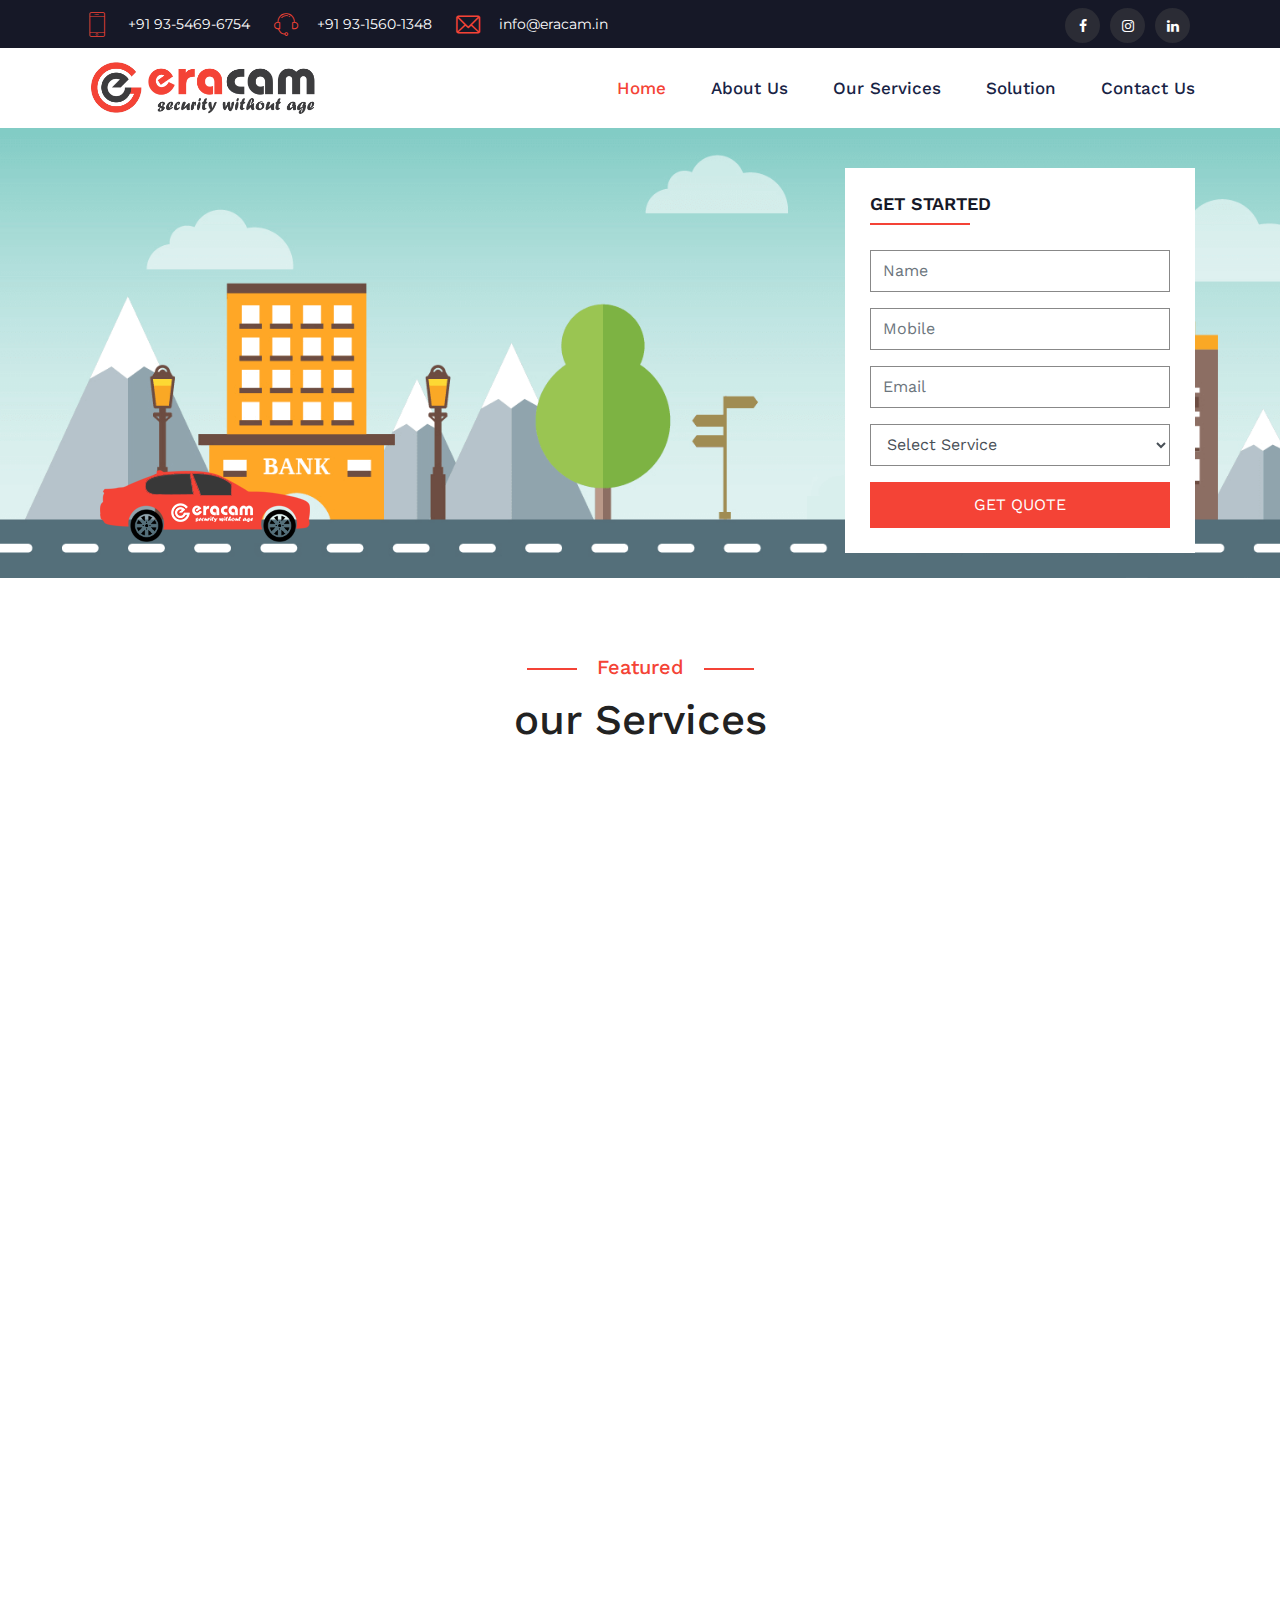
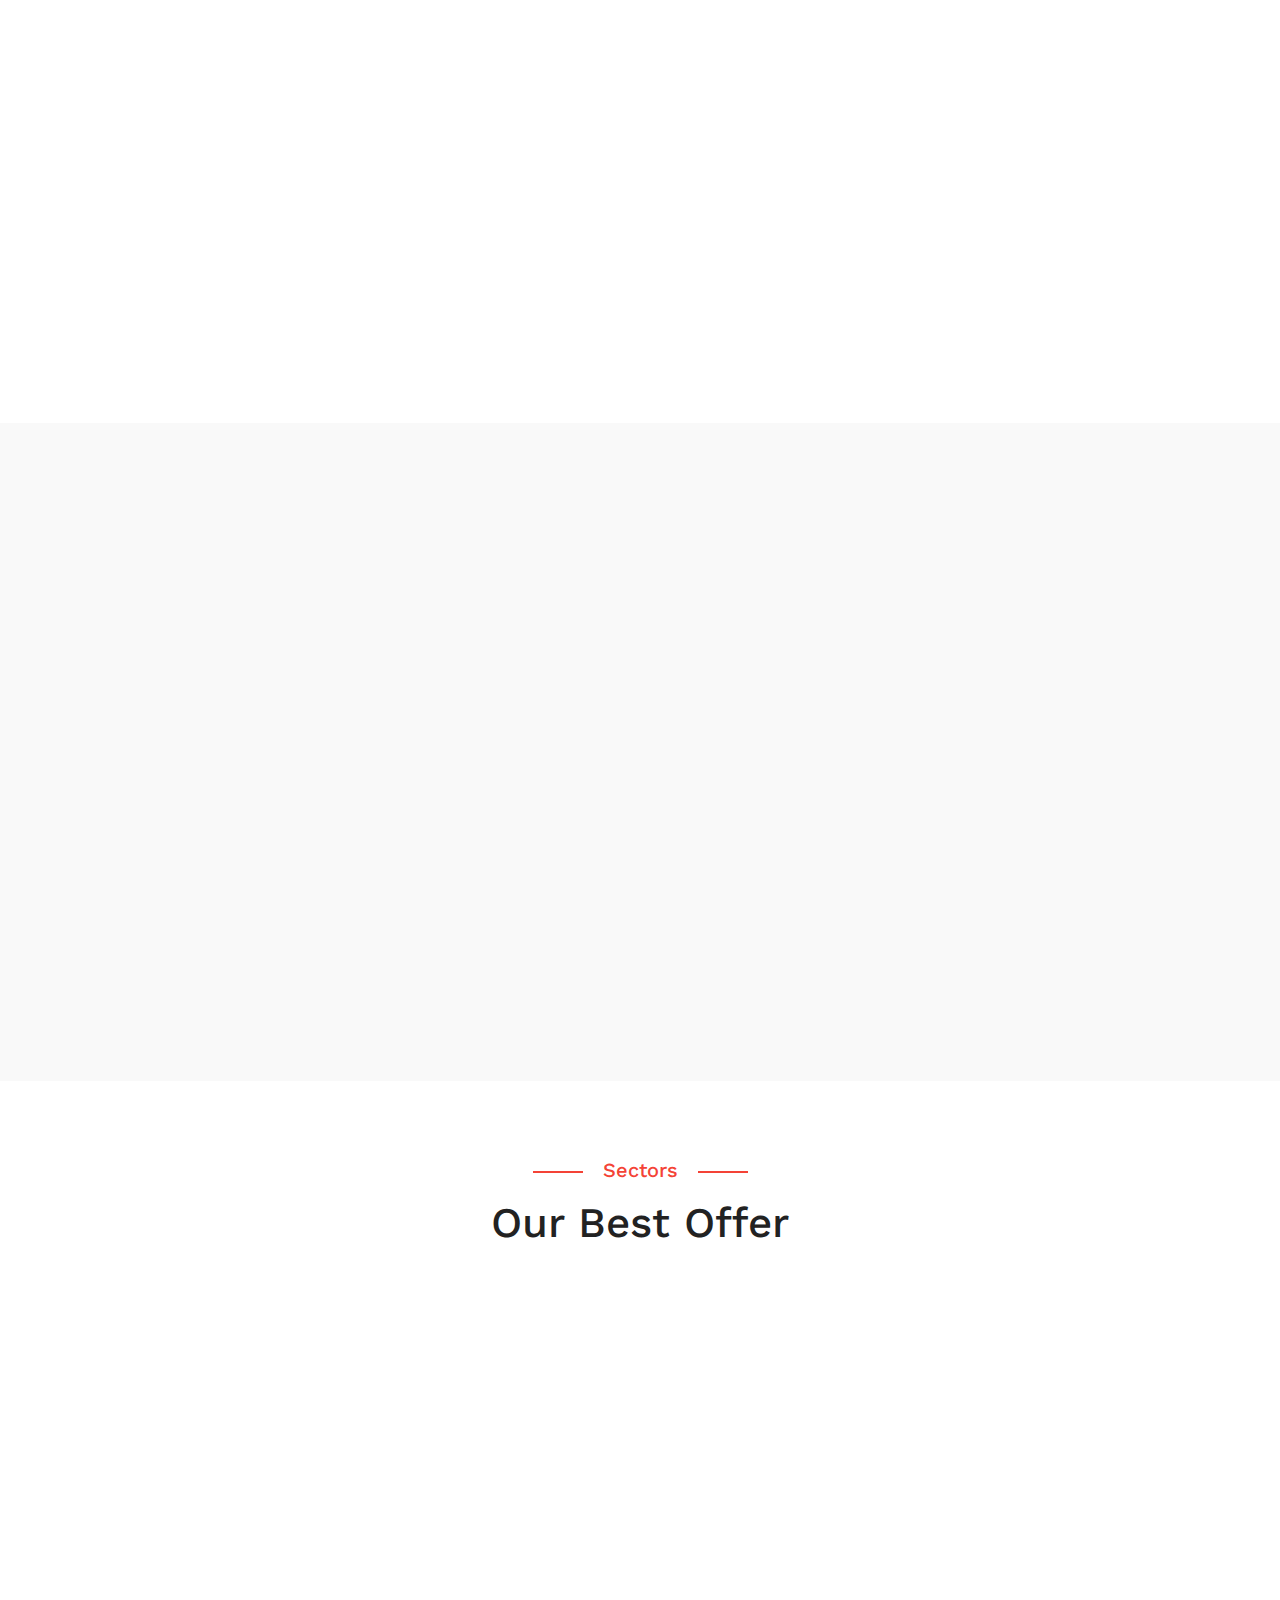
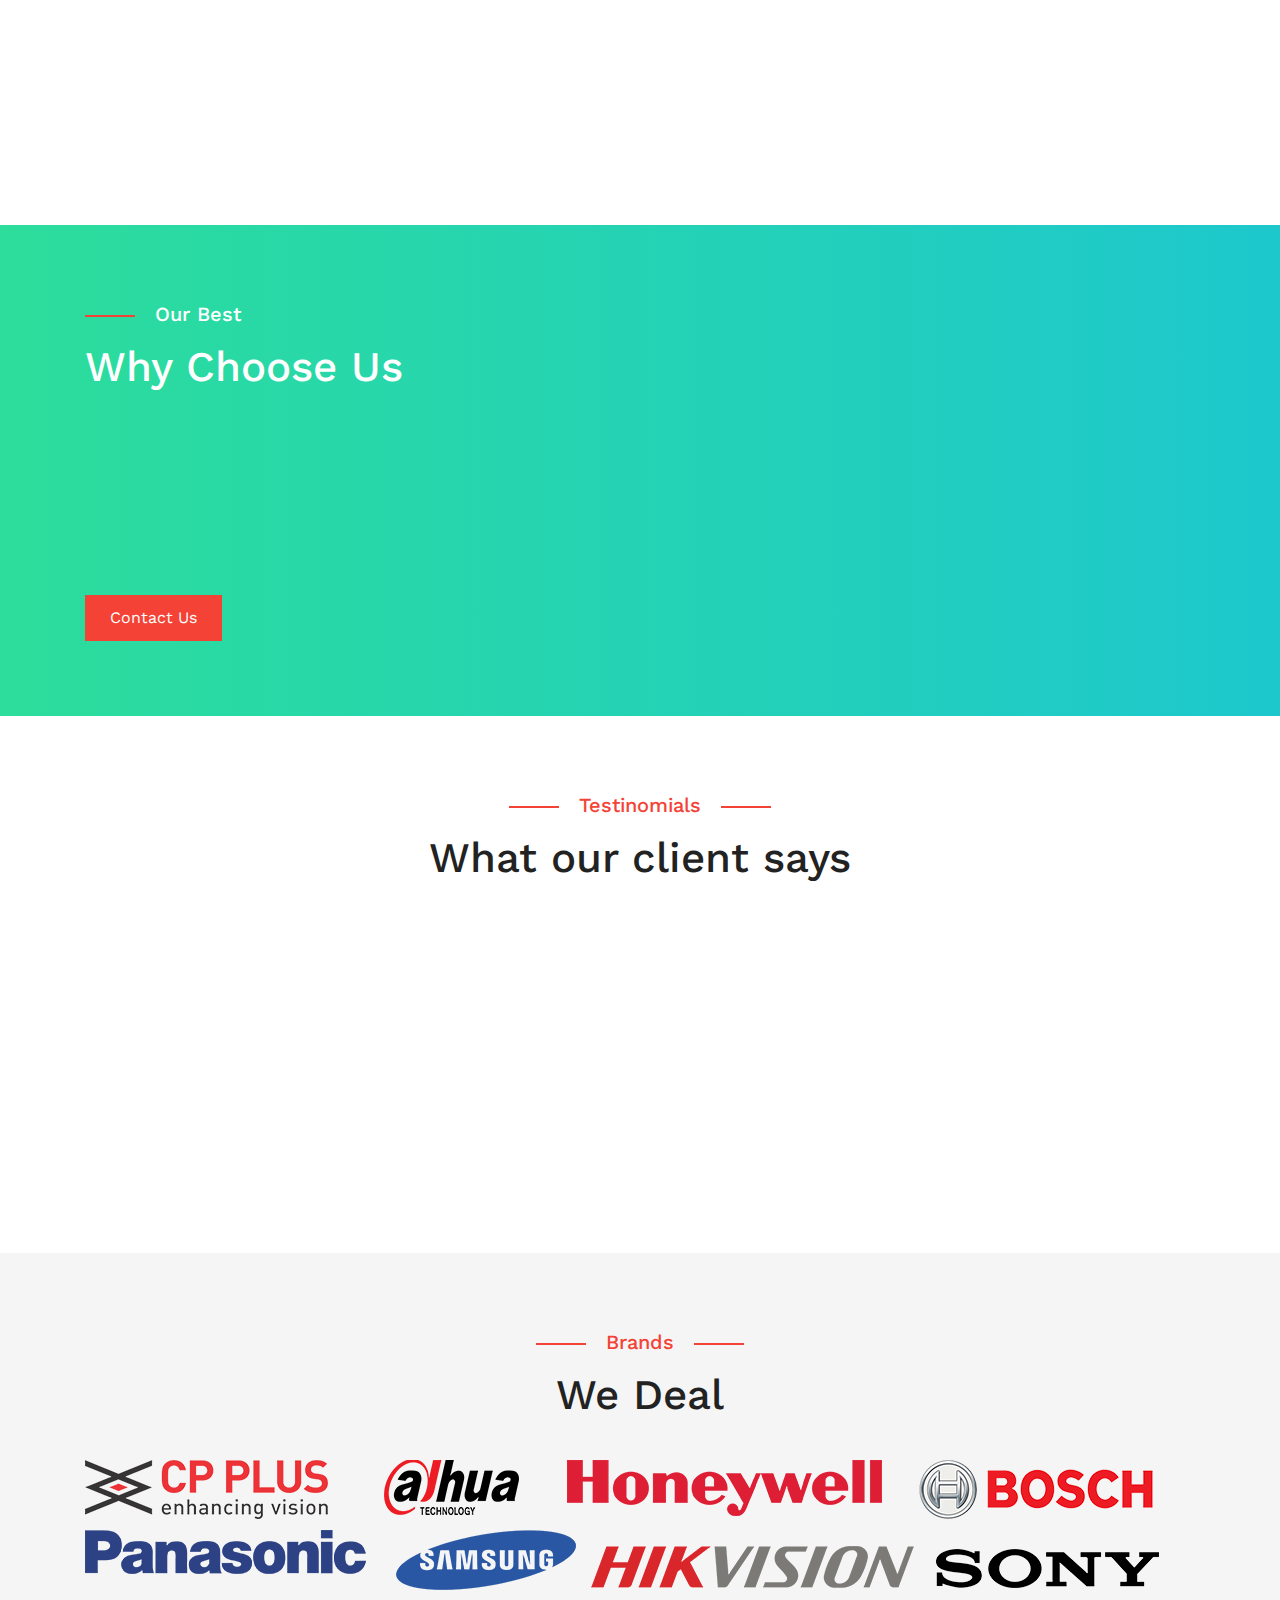
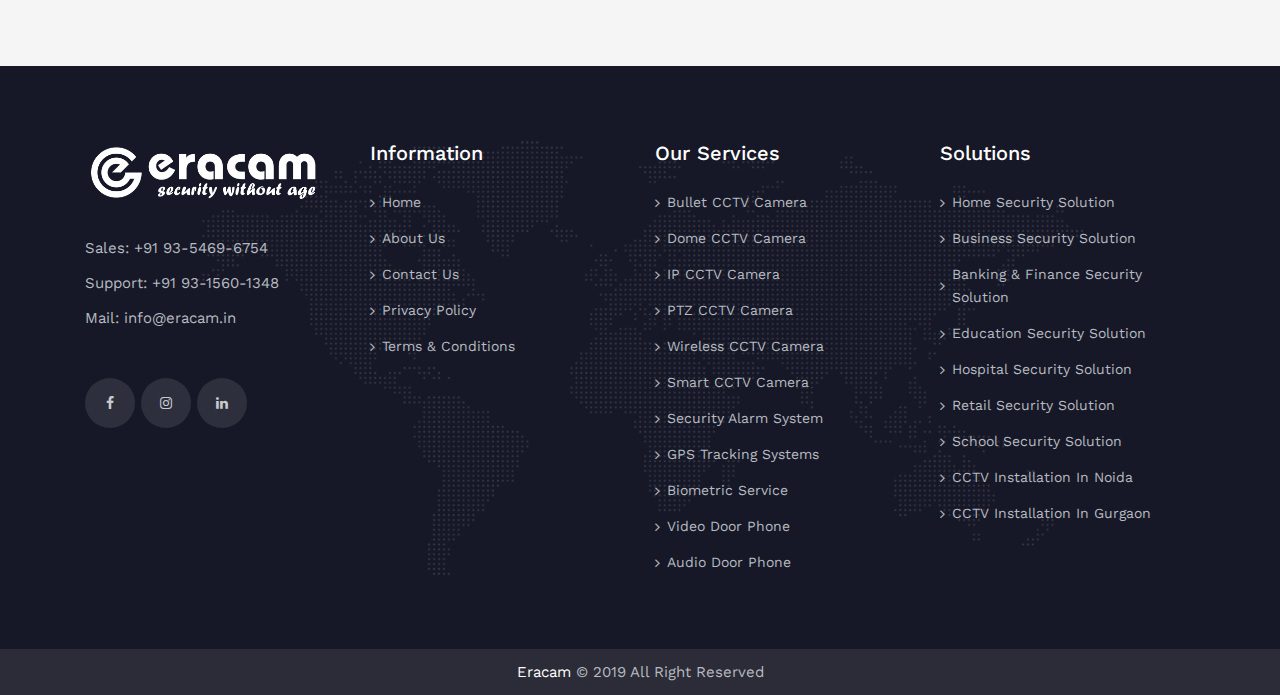
<file: index.html>
<!DOCTYPE html>
<html lang="en">
<head>
    <meta charset="UTF-8">
    <meta name="viewport" content="width=device-width, initial-scale=1.0">
    <meta http-equiv="X-UA-Compatible" content="ie=edge">
    <link href="images/fav-icon.png" rel="shortcut icon" />
    <title>ERACAM - CCTV Camera Dealers Instalallation Service AMC Biometric Provider in Delhi</title>

    <!-- css -->
    <link rel="stylesheet" href="https://cdnjs.cloudflare.com/ajax/libs/font-awesome/4.7.0/css/font-awesome.min.css">
    <link rel="stylesheet" href="css/my-style.css">
    <link rel="stylesheet" href="css/responsive.css">

    <!-- aos css -->
    <link href="https://unpkg.com/aos@2.3.1/dist/aos.css" rel="stylesheet">
    
    <!-- Global site tag (gtag.js) - Google Analytics -->
<script async src="https://www.googletagmanager.com/gtag/js?id=UA-131425800-3"></script>
<script>
  window.dataLayer = window.dataLayer || [];
  function gtag(){dataLayer.push(arguments);}
  gtag('js', new Date());

  gtag('config', 'UA-131425800-3');
</script>

</head>
<body>

    <!-- <div class="preloader"></div> -->
    <!-- /.preloader -->

  <!-- ================================= page wraper ============================== -->
<div class="page-wrapper">

    <!-- small screen call -->
    <div class="small-screen-btns">
        <a href="tel:+91 9354696754" class="call-btn"><i class="eracam-icon-smartphone"></i> Call Us</a>
        <a href="mailto:eracam@outlook.in" class="mail-btn"><i class="eracam-icon-email"></i> Mail Us</a>
    </div>

    <!-- header area starts -->
    <header class="header_area">
            <div class="header-top">
                <div class="container">
                    <div class="row ">
                        <div class="col-lg-8 col-sm-8  header-top-left">
                                <a href="tel:+91 9354696754">
                                        <i class="eracam-icon-smartphone"></i>
                                        <span class="text">
                                            <span class="text">+91 93-5469-6754</span>
                                        </span>
                                    </a>
                            <a href="tel:+91 9315601348">
                                <i class="eracam-icon-support"></i>
                                <span class="text">
                                    <span class="text">+91 93-1560-1348</span>
                                </span>
                            </a>
                            <a href="mailto:eracam@outlook.in">
                                <i class="eracam-icon-email"></i>
                                <span class="text">
                                    <span class="text">info@eracam.in</span>
                                </span>
                            </a>
                        </div>
                        <div class="col-lg-4 col-sm-4  header-top-right">
                                <a href="http://facebook.com/eracamindia/" class="social" target="_blank"><i class="fa fa-facebook-f"></i></a>
                                <a href="https://www.instagram.com/eracamindia/" class="social" target="_blank"><i class="fa fa-instagram"></i></a>
                                <a href="https://www.linkedin.com/company/eracamindia/" class="social" target="_blank"><i class="fa fa-linkedin"></i></a>
                        </div>
                      
                    </div>
                </div>
            </div>

            <div class="main_menu">
                <nav class="navbar navbar-expand-lg navbar-light">
                    <div class="container">
                        <!-- Brand and toggle get grouped for better mobile display -->
                        <a class="navbar-brand logo_h" href="index.html"><img src="images/logo.png" alt="" class="img-fluid"></a>
                        <div class="navbar-header">
                        <button class="navbar-toggler navbar-toggle"  type="button" data-toggle="collapse" data-target="#navbarSupportedContent"
                            aria-controls="navbarSupportedContent" aria-expanded="false" aria-label="Toggle navigation">
                            <span class="icon-bar"></span>
                            <span class="icon-bar"></span>
                            <span class="icon-bar"></span>
                        </button>
                        </div>
                        <!-- Collect the nav links, forms, and other content for toggling -->
                        <div class="collapse navbar-collapse offset" id="navbarSupportedContent">
                            <ul class="nav navbar-right navbar-nav  menu_nav ml-auto">
                                <li class="nav-item active"><a class="nav-link" href="index.html">Home</a></li>
                                <li class="nav-item"><a class="nav-link" href="about.html">About Us</a></li>
                                <li class="nav-item submenu dropdown">
                                        <a href="services.html" class="nav-link dropdown-toggle" data-toggle="dropdown" role="button" aria-haspopup="true"
                                            aria-expanded="false">Our Services</a>
                                        <ul class="dropdown-menu">
                                            <li class="nav-item"><a class="nav-link" href="cctv-camera.html">CCTV Camera</a></li>
                                            <li class="nav-item"><a class="nav-link" href="smart-camera.html">Smart Camera</a></li>
                                            <li class="nav-item"><a class="nav-link" href="access-control-system.html">Biometric & Access Control Systems</a></li>
                                            <li class="nav-item"><a class="nav-link" href="door-communication-system.html">Video & Audio Door Systems</a></li>
                                            <li class="nav-item"><a class="nav-link" href="security-alarm.html">Security Alarm System</a></li>
                                            <li class="nav-item"><a class="nav-link" href="gps-tracking.html">GPS Tracking Systems</a></li>
                                        </ul>
                                    </li>
                                <li class="nav-item"><a class="nav-link" href="solution.html">Solution</a></li>
                                <li class="nav-item"><a class="nav-link" href="contact.html">Contact Us</a></li>
                                
                            </ul>
                        </div>
                    </div>
                </nav>
            </div>
    </header>   

    <!-- banner starts -->
    <div class="banner">
        <div class="top-car">
            <img src="images/eracam-car.png" alt="eracam-service">
            <div class="top-car-tyre-1">
                <img src="images/eracam-car-tyre.png" alt="">
            </div>
            <div class="top-car-tyre-2">
                <img src="images/eracam-car-tyre.png" alt="">
            </div>
        </div>
        <div class="container d-none d-sm-block">
            <div class="row">
                <div class="col-sm-4 offset-sm-8">
                    <div class="form-main-box">
                        <div class="form-box">
                            <div class="form-box-header md-space">
                                    <h4>GET STARTED</h4>
                                    <div class="line"></div>
                            </div>
                            <form action="functions.php" method="POST">
                                <div class="form-group">
                                    <input type="text" class="form-control" placeholder="Name" name="name" required>
                                </div>
                                <div class="form-group">
                                    <input type="text" class="form-control" placeholder="Mobile" name="mobile" required>
                                </div>
                                <div class="form-group">
                                    <input type="email" class="form-control" placeholder="Email" name="email" required>
                                </div>
                                <div class="form-group">
                                   <select name="service" id="" class="form-control">
                                       <option value="select">Select Service</option><option value="CCTV Surveillance">CCTV Surveillance</option><option value="Smart Cameras">Smart Cameras</option><option value="Access Control Systems">Access Control Systems</option><option value="Door System">Door System</option><option value="Security Alarm System">Security Alarm System</option><option value="GPS Tracker">GPS Tracker</option>
                                   </select>
                                </div>
                                <button class="brn-form-submit-btn" type="submit">Get Quote</button>
                               
                            </form>
                        </div>
                    </div>
                </div>
            </div>
        </div>
    </div>

    <!-- small screen get quotation form -->
    <section class="section d-block d-sm-none" style="background: #f6f6f6;">
        <div class="container">
            <div class="row">
                <div class="col-12">
                    <div class="form-main-box">
                        <div class="form-box">
                            <div class="form-box-header md-space">
                                    <h4>GET STARTED</h4>
                                    <div class="line"></div>
                            </div>
                            <form action="functions.php" method="POST">
                                <div class="form-group">
                                    <input type="text" class="form-control" placeholder="Name" name="name" required>
                                </div>
                                <div class="form-group">
                                    <input type="text" class="form-control" placeholder="Mobile" name="mobile" required>
                                </div>
                                <div class="form-group">
                                    <input type="email" class="form-control" placeholder="Email" name="email" required>
                                </div>
                                <div class="form-group">
                                   <select name="service" id="" class="form-control">
                                       <option value="select">Select Service</option><option value="CCTV Surveillance">CCTV Surveillance</option><option value="Smart Cameras">Smart Cameras</option><option value="Access Control Systems">Access Control Systems</option><option value="Door System">Door System</option><option value="Security Alarm System">Security Alarm System</option><option value="GPS Tracker">GPS Tracker</option>
                                   </select>
                                </div>
                                <button class="brn-form-submit-btn" type="submit">Get Quote</button>
                               
                            </form>
                        </div>
                    </div>
                </div>
            </div>
        </div>
    </section>

    <!-- services starts -->
    <section class="section">
        <div class="container">
            <div class="row space">
                <div class="col-sm-12 text-center">
                        <p class="sub-heading"><span class="tag-line both">Featured</span></p>
                    <h2 class="heading">our Services</h2>
                </div>
            </div>
            <div class="row space">
                <div class="col-sm-12 col-lg-6" data-aos="fade-right">
                    <div class="service-box">
                        <div class="service-icon">
                                <img src="images/cctv-servilance.png" alt="">
                        </div>
                        <div class="service-detail">
                                <h4><a href="cctv-camera.html">CCTV Surveillance</a></h4>
                                <p>We offer the wide range of weather-proof CCTV surveillance cameras exclusively designed for both indoor as well as outdoor security & surveillance.</p>
                        </div>
                    </div>
                </div>
                <div class="col-sm-6 col-lg-6" data-aos="fade-left">
                        <div class="service-box">
                            <div class="service-icon">
                                    <img src="images/smart-camera.png" alt="">
                            </div>
                            <div class="service-detail">
                                    <h4><a href="smart-camera.html">Smart Cameras</a></h4>
                                      <p>With Our Smart CCTV camera security system, you can maintain a sense of peace and security, thereby, harvest the maximum productivity.</p>

                            </div>
                        </div>
                    </div>
                <div class="col-sm-6 col-lg-6" data-aos="fade-right"> 
                        <div class="service-box">
                            <div class="service-icon">
                                    <img src="images/biometric.png" alt="">
                            </div>
                            <div class="service-detail">
                                    <h4><a href="access-control-system.html">Biometric & Access Control Systems</a></h4>
                                    <p>Biometric and Access Control helps us to get access to attendance and to restrict access to unauthorized people or entries.</p>
                            </div>
                        </div>
                    </div>
                    <div class="col-sm-6 col-lg-6" data-aos="fade-left">
                            <div class="service-box">
                                <div class="service-icon">
                                        <img src="images/video-door.png" alt="">
                                </div>
                                <div class="service-detail">
                                        <h4><a href="door-communication-system.html">Video & Audio Door Systems</a></h4>
                                        <p>video door phone allows you to see who is knocking at your door before you open it. Video door phone also allows you to interact with the visitor without opening the door.</p>
                                </div>
                            </div>
                        </div>
                        <div class="col-sm-6 col-lg-6" data-aos="fade-right">
                                <div class="service-box">
                                    <div class="service-icon">
                                            <img src="images/alarm-system.png" alt="">
                                    </div>
                                    <div class="service-detail">
                                            <h4><a href="security-alarm.html">Security Alarm System</a></h4>
                                            <p>Alarm and Alert equipment are very useful in alerting you in case of danger. These devices have become common feature of commercial place, office and home etc.</p>
                                    </div>
                                </div>
                            </div>
                            <div class="col-sm-6 col-lg-6" data-aos="fade-left">
                                    <div class="service-box">
                                        <div class="service-icon">
                                                <img src="images/gps-tracker.png" alt="">
                                        </div>
                                        <div class="service-detail">
                                                <h4><a href="gps-tracking.html">GPS Tracking Systems</a></h4>
                                                <p>GPS tracking system to locate or track your car, bike, pets etc. We provide best GPS System its accuracy is very accurate & best live view at a time.</p>
                                        </div>
                                    </div>
                                </div>
                              
            </div>
            <div class="row">
                    <div class="col-md-4 more-service-box" data-aos="fade-up">
                        <div class="card bg-theme-gradiant text-white">
                            <div class="card-body text-center">
                                <h4 class="font-bold text-white">Buy</h4>
                                <hr>
                                <div class="row">
                                    <div class="col-md-12 col-12 ">
                                      <p>We sell CCTV Camera, Biometrics, and access control systems in north india. We direct provide comapny products to dealers and venders.</p>
                                    </div>
                                </div>
                            </div>
                        </div>
                    </div>
                    <div class="col-md-4 more-service-box" data-aos="fade-up" data-aos-delay="200">
                        <div class="card bg-info-gradiant text-white">
                            <div class="card-body text-center">
                                <h4 class="font-bold text-white">Installation</h4>
                                <hr>
                                <div class="row">
                                    <div class="col-md-12 col-12">
                                      <p>We install CCTV Camera, Biometrics, and access control systems in india. Our trained expert perform installation very well and efficient.</p>
                                    </div>
                                </div>
                            </div>
                        </div>
                    </div>
                    <div class="col-md-4 more-service-box" data-aos="fade-up" data-aos-delay="400">
                        <div class="card bg-purple-gradiant text-white aos-init aos-animate" >
                            <div class="card-body text-center">
                                <h4 class="font-bold text-white">Repair(AMC) </h4>
                                <hr>
                                <div class="row">
                                    <div class="col-md-12 col-12">
                                     <p>We also provide camera maintenance, and repairing service. we provide AMC for all services in very productive and comfartable manners.</p>
                                    </div>
                                </div>
                            </div>
                        </div>
                    </div>
                </div>
        </div>
    </section>

    <!-- about us starts -->
    <section class="section" style="background: #f9f9f9;">
        <div class="container">
            <div class="row">
                <div class="col-sm-12 col-md-6 " data-aos="fade-right">
                        <div class="about-img-box">
                            <img src="images/abt-eracam.jpg" alt="eracam" class="img-fluid">
                        </div>
                </div>
                <div class="col-sm-12 col-md-6" data-aos="fade-left">
                       <div class="home-abt-box">
                            <div class="row space">
                                    <div class="col-sm-12 text-left">
                                            <p class="sub-heading"><span class="tag-line">Our Story</span></p>
                                        <h2 class="heading">About Us</h2>
                                    </div>
                            </div>
                            <div class="row sm-space">
                                <div class="col-sm-12">
                                    <p>We are a Delhi based Company engaged in supply and installation of premium-quality CCTV Camera, Video Security & Surveillance Systems, Biometric and Access Control System for Home & Business Security complete with Installation & AMC Service at affordable price in Delhi, NCR, India.</p>
                                </div>
                            </div>
                            <div class="row md-space">
                                    <div class="col-sm-6 mission-box">
                                        <h4>Our Mission</h4>
                                        <p>To provide world class and error free cctv service to the complete satisfaction of our clients need.</p>
                                    </div>
                                    <div class="col-sm-6 mission-box">
                                        <h4>Our Vision</h4>
                                        <p>To be Leader in Security which includes home and business security, under cover installing and maintenance .</p>
                                    </div>
                            </div>
                            <div class="row">
                                <div class="col-sm-12">
                                        <a href="about.html" class="call-btn">More About Us</a>
                                </div>
                            </div>
                       </div>
                </div>
            </div>
        </div>
    </section>

    <!-- sector we serve -->
    <section class="section">
        <div class="container">
                <div class="row space">
                        <div class="col-sm-12 text-center">
                                <p class="sub-heading"><span class="tag-line both">Sectors</span></p>
                            <h2 class="heading">Our Best Offer</h2>
                        </div>
                    </div>
                <div class="row">
                    <div class="col-md-4 sector-box" data-aos="zoom-in">
                        <div class="sector-main">
                            <div class="icon-box">
                                    <img src="images/home.png" alt="home security">                               
                            </div>
                            <div class="caption-box">
                                <h3>Home Security</h3>
                                <p>
                                        Get our CCTV system installed at your home and prevent any undesired burglars attempting to enter your property without your consent.
                                </p>
                            </div>
                        </div>
                    </div>
                    <div class="col-md-4 sector-box" data-aos="zoom-in">
                        <div class="sector-main">
                            <div class="icon-box">
                                    <img src="images/business.png" alt="business security">       
                            </div>
                            <div class="caption-box">
                                <h3>Business Security</h3>
                                <p>
                                        With our fully featured CCTV installation services, we strive to eliminate the workforce violence in order to create a safe working environment.
                                </p>
                            </div>
                        </div>
                    </div>
                    <div class="col-md-4 sector-box" data-aos="zoom-in">
                        <div class="sector-main">
                            <div class="icon-box">
                               <img src="images/education-campus.png" alt="banking security">
                            </div>
                            <div class="caption-box">
                                <h3>Banking & Finance Security</h3>
                                <p>
                                        It is a high time to enable a reliable surveillance system in banking and financial institutions in order to prevent them against vulnerabilities.
                                </p>
                            </div>
                        </div>
                    </div>
                    <div class="col-md-4 sector-box" data-aos="zoom-in">
                        <div class="sector-main">
                            <div class="icon-box">
                                    <img src="images/education-campus.png" alt="">                              
                            </div>
                            <div class="caption-box">
                                <h3>Education Campus Security</h3>
                                <p>
                                        The demand of campus security is increasing enormously in order to establish a safe and sound learning environment.
                                </p>
                            </div>
                        </div>
                    </div>
                    <div class="col-md-4 sector-box" data-aos="zoom-in">
                        <div class="sector-main">
                            <div class="icon-box">
                                    <img src="images/hospital.png" alt="">                               
                            </div>
                            <div class="caption-box">
                                <h3>Medical Security</h3>
                                <p>
                                        Security and safety at healthcare facilities are important for both quality healthcare and public safety.
                                </p>
                            </div>
                        </div>
                    </div>
                    <div class="col-md-4 sector-box" data-aos="zoom-in">
                        <div class="sector-main">
                            <div class="icon-box">
                               <img src="images/retail.png" alt="">                                
                            </div>
                            <div class="caption-box">
                                <h3>Retail Security</h3>
                                <p>
                                        Retail shrinkage continues to be most vital threat to this retail industry. The only efficient way to keep this in check is through surveillance.
                                </p>
                            </div>
                        </div>
                    </div>
                </div>
        </div>
    </section>

    <!-- why choose us -->
    <section class="section choose-us-sec">
        <div class="container">
            <div class="row">
                <div class="col-sm-7">
                      <div class="choose-us-box-left">
                            <div class="row space">
                                    <div class="col-sm-12 text-left">
                                            <p class="sub-heading"><span class="tag-line" style="color: #fff">Our Best</span></p>
                                        <h2 class="heading" style="color: #fff">Why Choose Us</h2>
                                    </div>
                            </div>
                            <div class="row md-space">
                                    <div class="col-md-6">
                                        <ul class="list-block">
                                            <li data-aos="fade-up" data-aos-delay="200"><i class="eracam-icon-star"></i> <span>Honest &amp; Original Product</span></li>
                                            <li data-aos="fade-up" data-aos-delay="400"><i class="eracam-icon-star"></i> <span>Competitive Prices</span></li>
                                            <li data-aos="fade-up" data-aos-delay="600"><i class="eracam-icon-star"></i> <span>24/7 Hours Support</span></li>
                                        </ul>
                                    </div>
                                    <div class="col-md-6">
                                        <ul class="list-block">
                                            <li data-aos="fade-up" data-aos-delay="200"><i class="eracam-icon-star"></i> <span>Excellent Customer Service</span></li>
                                            <li data-aos="fade-up" data-aos-delay="400"><i class="eracam-icon-star"></i> <span>Experience Team</span></li>
                                            <li data-aos="fade-up" data-aos-delay="600"><i class="eracam-icon-star"></i> <span>Service Quality</span></li>
                                        </ul>
                                    </div>
                            </div>
                            <div class="row">
                                <div class="col-sm-12">
                                    <a href="contact.html" class="button">Contact Us</a>
                                </div>
                            </div>
                      </div>
                </div>
                <div class="col-sm-5" data-aos="fade-left"  data-aos-offset="500" data-aos-duration="500">
                    <div class="choose-us-right">
                        <img src="images/why-eracam.png" alt="">
                    </div>
                </div>
            </div>
        </div>
    </section>

    <!-- testinomial -->
    <section class="section">
        <div class="container">
                <div class="row space">
                        <div class="col-sm-12 text-center">
                                <p class="sub-heading"><span class="tag-line both">Testinomials</span></p>
                            <h2 class="heading">What our client says</h2>
                        </div>
                </div>
                <div class="row">
                    <div class="col-md-6" data-aos="fade-up">
                        <div class="testinomial-box">
                            <p>“Eracam has done fabulous work for my company, we recomend them for camera and biometrics systems. Thanks Eracam”</p>
                            <div class="quote-box">
                                <img src="images/quote.png" alt="">
                            </div>
                        </div>
                        <div class="testinomial-box-author">
                            <h4>Aashish Pandey</h4>
                            <p>Geo Digital Media</p>
                        </div>
                    </div>
                    <div class="col-md-6" data-aos="fade-down">
                            <div class="testinomial-box">
                                <p>“I was searching camera solution for my coffee shop and get solution by "ERACAM". I am fully satisfied by their service. Thanks Eracam.”</p>
                                <div class="quote-box">
                                    <img src="images/quote.png" alt="">
                                </div>
                            </div>
                            <div class="testinomial-box-author">
                                <h4>Nishant Jha</h4>
                                <p>Tea Cube</p>
                            </div>
                        </div>
                </div>
        </div>
    </section>

    <!-- our brands -->
    <section class="brands-logo">
       <div class="container">
            <div class="row space">
                    <div class="col-sm-12 text-center">
                            <p class="sub-heading"><span class="tag-line both">Brands</span></p>
                        <h2 class="heading">We Deal</h2>
                    </div>
                </div>
                <div class="row">
                    <div class="col-sm-12">
                           <img src="images/brands-deal.png" class="img-responsive" alt="ercam brand deal">
                    </div>
                </div>
       </div>
    </section>

    <!-- website footer -->
    <footer class="section site-footer">
        <div class="container">
            <div class="row">
                <div class="col-sm-6 col-md-3">
                    <div class="footer-widget about-widget">
                        <a href="index.html" class="footer-logo">
                            <img src="images/footer-logo.png" alt="eracam footer logo" class="img-fluid">
                        </a>
                        <p><a href="tel: +91 9354696754">Sales: +91 93-5469-6754</a> </p>
                        <p><a href="tel: +91 9315601348">Support: +91 93-1560-1348 </a></p>
                        <p><a href="mailto: info@eracam.in">Mail: info@eracam.in</a></p>
                        <div class="social-block">
                            <a href="http://facebook.com/eracamindia/" target="_blank"><i class="fa fa-facebook-f"></i></a>
                            <a href="https://www.instagram.com/eracamindia/" target="_blank"><i class="fa fa-instagram"></i></a>
                            <a href="https://www.linkedin.com/company/eracamindia/" target="_blank"><i class="fa fa-linkedin"></i></a>
                        </div>
                    </div>
                </div>
                <div class="col-sm-6  col-md-3">
                    <div class="footer-widget links-widget">
                        <div class="footer-widget-title">
                            <h3>Information</h3>
                        </div>
                        <ul class="links-lists">
                            <li><a href="index.html">Home</a></li>
                            <li><a href="about.html">About Us </a></li>
                            <li><a href="contact.html">Contact Us</a></li>
                            <li><a href="privacy-policy.html">Privacy Policy</a></li>
                            <li><a href="terms-condition.html">Terms &amp; Conditions</a></li>
                        </ul>
                    </div>
                </div>
                <div class="col-sm-6  col-md-3">
                    <div class="footer-widget links-widget">
                        <div class="footer-widget-title">
                            <h3>Our Services</h3>
                        </div>
                        <ul class="links-lists">
                            <li><a href="cctv-camera.html">Bullet CCTV Camera</a></li>
                            <li><a href="cctv-camera.html">Dome CCTV Camera</a></li>
                            <li><a href="cctv-camera.html">IP CCTV Camera</a></li>
                            <li><a href="cctv-camera.html">PTZ CCTV Camera</a></li>
                            <li><a href="cctv-camera.html">Wireless CCTV Camera</a></li>
                            <li><a href="smart-camera.html">Smart CCTV Camera</a></li>
                            <li><a href="security-alarm.html">Security Alarm System</a></li>
                            <li><a href="gps-tracking.html">GPS Tracking Systems</a></li>
                            <li><a href="access-control-system.html">Biometric Service</a></li>
                            <li><a href="door-communication-system.html">Video Door Phone</a></li>
                            <li><a href="door-communication-system.html">Audio Door Phone</a></li>
                        
                        </ul>
                    </div>
                </div>
                <div class="col-sm-6  col-md-3">
                        <div class="footer-widget links-widget">
                            <div class="footer-widget-title">
                                <h3>Solutions</h3>
                            </div>
                            <ul class="links-lists">
                                <li><a href="solution.html">Home Security Solution</a></li>
                                <li><a href="solution.html">Business Security Solution </a></li>
                                <li><a href="solution.html">Banking &amp; Finance Security Solution</a></li>
                                <li><a href="solution.html">Education Security Solution</a></li>
                                <li><a href="solution.html">Hospital Security Solution</a></li>
                                <li><a href="solution.html">Retail Security Solution</a></li>
                                <li><a href="solution.html">School Security Solution</a></li>
                                <li><a href="solution.html">CCTV Installation In Noida</a></li>
                                <li><a href="solution.html">CCTV Installation In Gurgaon</a></li>
                            
                            </ul>
                        </div>
                    </div>
                
            </div>

        </div>
    </footer>
    <div class="copyright-sec text-center">
            <div class="container">
                <p><a href="index.html">Eracam</a> © 2019 All Right Reserved</p>
            </div>
    </div>

</div>
  

<!-- scroll to top button -->
<a href="javascript:" id="return-to-top"><i class="fa fa-angle-up"></i></a>

<!-- page model -->
<!-- <p>data-toggle="modal" data-target="#myModal"</p> -->
<div class="modal fade" id="myModal" role="dialog">
<div class="modal-dialog">
<form action="functions.php" method="post">
<!-- Modal content-->
<div class="modal-content">
<div class="modal-body">
<h4 class="modal-title">Send Enquiry</h4>
<button type="button" class="close" data-dismiss="modal">&times;</button>
<div class="row">
<div class="col-md-6"><input type="text" name="name" class="form-control" placeholder="Name*" required></div>
<div class="col-md-6"><input type="text" name="phone" maxlength="10" class="form-control" placeholder="Mobile*" required></div>
<div class="col-md-6"><input type="email" name="email" class="form-control" placeholder="Email ID"></div>
<div class="col-md-6"><select name="service" id="" class="form-control"> <option value="select">Select Service*</option><option value="CCTV Surveillance">CCTV Surveillance</option><option value="Smart Cameras">Smart Cameras</option><option value="Access Control Systems">Access Control Systems</option><option value="Door System">Door System</option><option value="Security Alarm System">Security Alarm System</option><option value="GPS Tracker">GPS Tracker</option></select></div>
<div class="col-md-12"><textarea class="form-control" placeholder="Detail" rows="3" required style="height:auto !important;"></textarea></div>

<div class="col-md-12"><button type="submit" class="submit-button">Submit</button></div>

</div>
</div>

</div>

</form>
</div>
</div><!-- model cosed         -->

<!-- ================== JAVASCRIPT  ======================= -->
<script src="https://ajax.googleapis.com/ajax/libs/jquery/3.3.1/jquery.min.js"></script>
<script src="https://cdnjs.cloudflare.com/ajax/libs/popper.js/1.14.7/umd/popper.min.js" integrity="sha384-UO2eT0CpHqdSJQ6hJty5KVphtPhzWj9WO1clHTMGa3JDZwrnQq4sF86dIHNDz0W1" crossorigin="anonymous"></script>
<script src="js/bootstrap.min.js"></script>
<script src="https://unpkg.com/aos@2.3.1/dist/aos.js"></script>

<!-- custom -->
<script src="js/custom.js"></script>

</body>
</html>
</file>
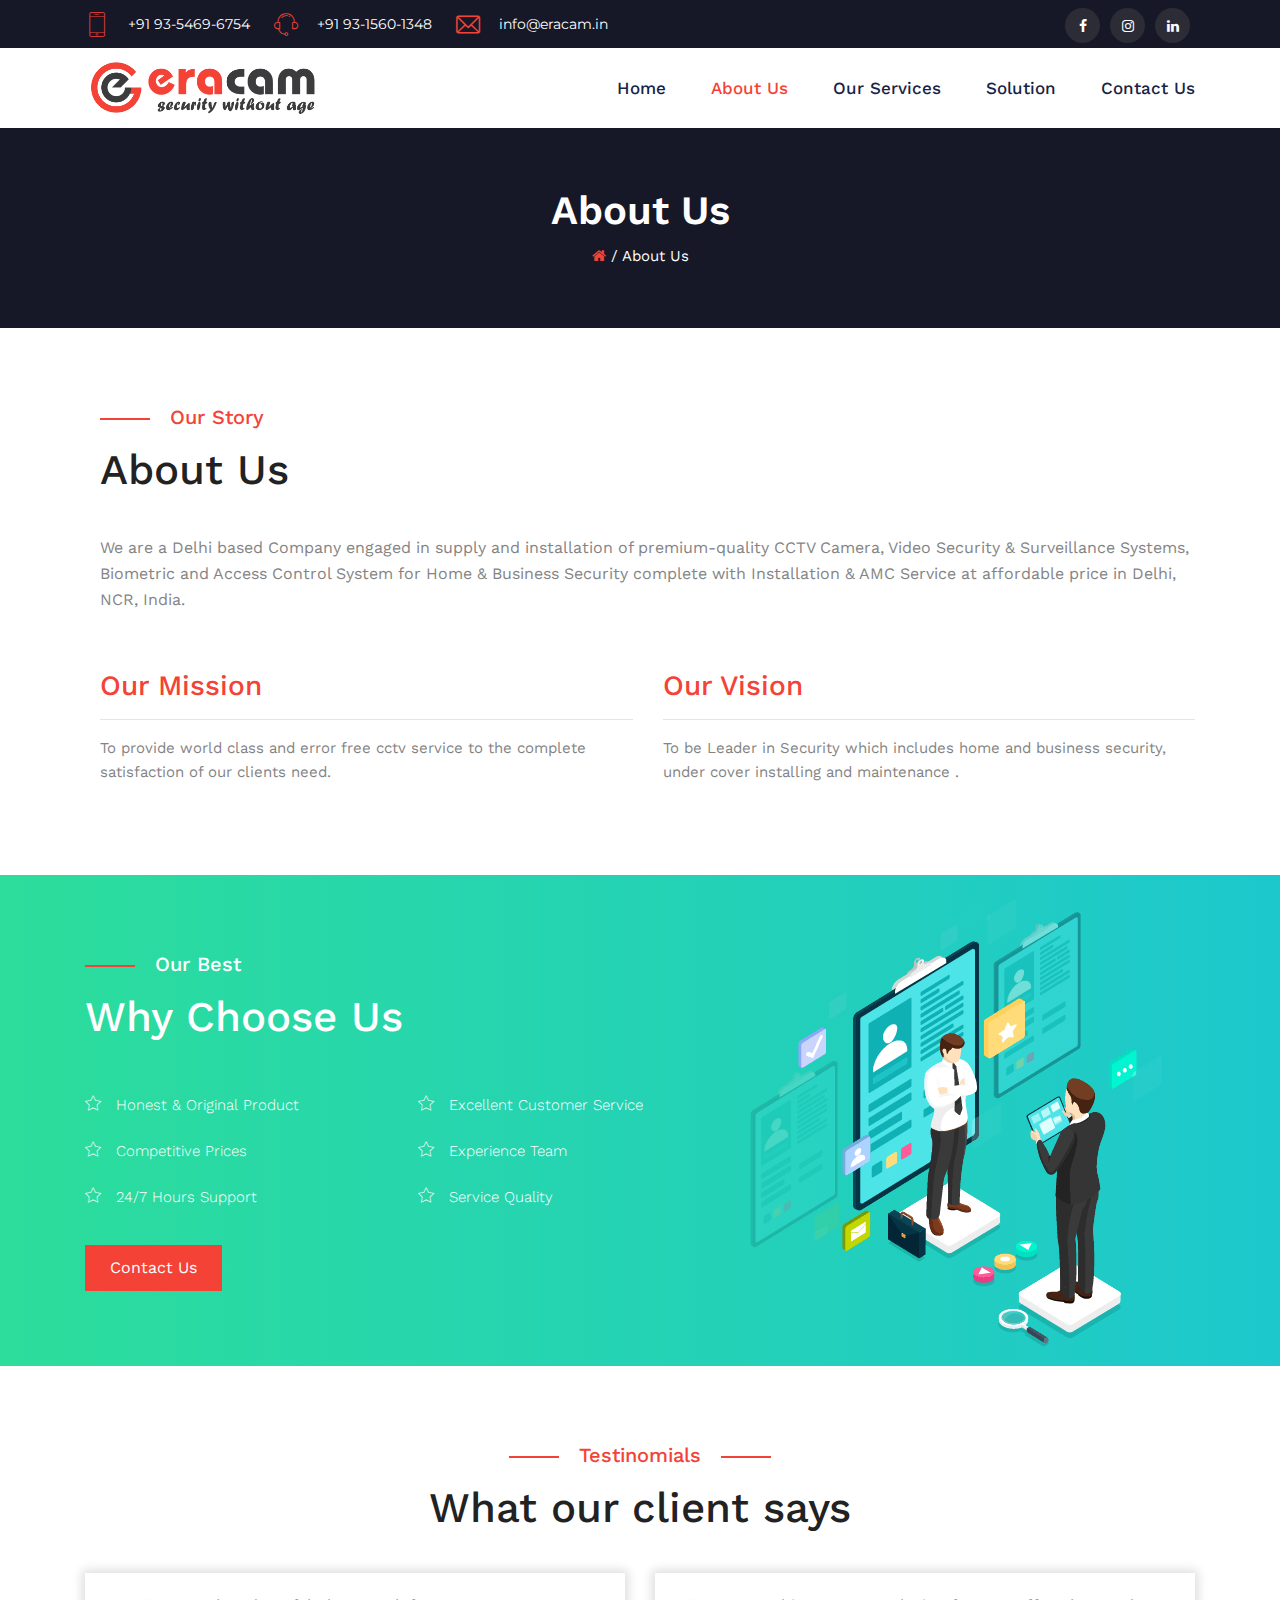
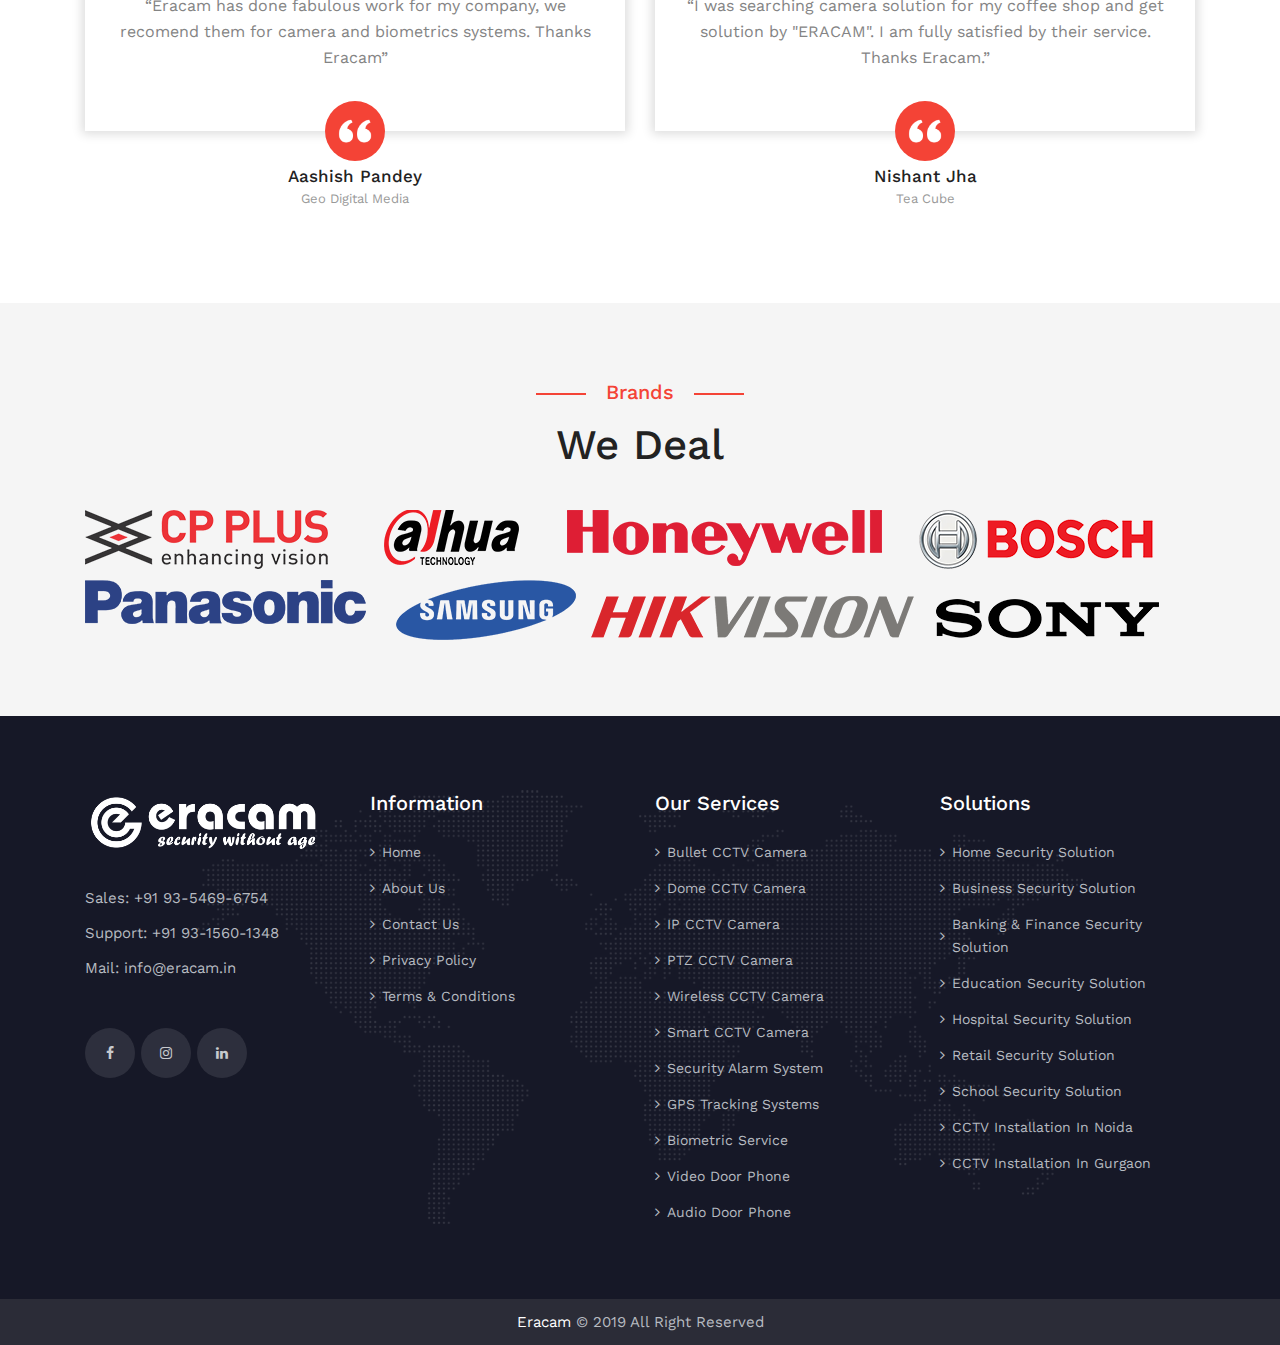
<file: about.html>
<!DOCTYPE html>
<html lang="en">
<head>
<meta charset="UTF-8">
<meta name="viewport" content="width=device-width, initial-scale=1.0">
<meta http-equiv="X-UA-Compatible" content="ie=edge">
<link href="images/fav-icon.png" rel="shortcut icon" />
<title>ERACAM - CCTV Camera Dealers Instalallation Service AMC Biometric Provider in Delhi</title>

<!-- css -->
<link rel="stylesheet" href="https://cdnjs.cloudflare.com/ajax/libs/font-awesome/4.7.0/css/font-awesome.min.css">
<link rel="stylesheet" href="css/my-style.css">
<link rel="stylesheet" href="css/responsive.css">
</head>
<body>
    <!-- ================================= page wraper ============================== -->
<div class="page-wrapper">

     <!-- small screen call -->
     <div class="small-screen-btns">
            <a href="tel:+91 9354696754" class="call-btn"><i class="eracam-icon-smartphone"></i> Call Us</a>
            <a href="mailto:eracam@outlook.in" class="mail-btn"><i class="eracam-icon-email"></i> Mail Us</a>
        </div>

   <!-- header area starts -->
   <header class="header_area">
        <div class="header-top">
            <div class="container">
                <div class="row ">
                    <div class="col-lg-8 col-sm-8  header-top-left">
                            <a href="tel:+91 9354696754">
                                    <i class="eracam-icon-smartphone"></i>
                                    <span class="text">
                                        <span class="text">+91 93-5469-6754</span>
                                    </span>
                                </a>
                        <a href="tel:+91 9315601348">
                            <i class="eracam-icon-support"></i>
                            <span class="text">
                                <span class="text">+91 93-1560-1348</span>
                            </span>
                        </a>
                        <a href="mailto:eracam@outlook.in">
                            <i class="eracam-icon-email"></i>
                            <span class="text">
                                <span class="text">info@eracam.in</span>
                            </span>
                        </a>
                    </div>
                    <div class="col-lg-4 col-sm-4  header-top-right">
                            <a href="http://facebook.com/eracamindia/" class="social" target="_blank"><i class="fa fa-facebook-f"></i></a>
                            <a href="https://www.instagram.com/eracamindia/" class="social" target="_blank"><i class="fa fa-instagram"></i></a>
                            <a href="https://www.linkedin.com/company/eracamindia/" class="social" target="_blank"><i class="fa fa-linkedin"></i></a>
                    </div>
                  
                </div>
            </div>
        </div>

        <div class="main_menu">
            <nav class="navbar navbar-expand-lg navbar-light">
                <div class="container">
                    <!-- Brand and toggle get grouped for better mobile display -->
                    <a class="navbar-brand logo_h" href="index.html"><img src="images/logo.png" alt="" class="img-fluid"></a>
                    <div class="navbar-header">
                    <button class="navbar-toggler navbar-toggle"  type="button" data-toggle="collapse" data-target="#navbarSupportedContent"
                        aria-controls="navbarSupportedContent" aria-expanded="false" aria-label="Toggle navigation">
                        <span class="icon-bar"></span>
                        <span class="icon-bar"></span>
                        <span class="icon-bar"></span>
                    </button>
                    </div>
                    <!-- Collect the nav links, forms, and other content for toggling -->
                    <div class="collapse navbar-collapse offset" id="navbarSupportedContent">
                        <ul class="nav navbar-right navbar-nav  menu_nav ml-auto">
                            <li class="nav-item"><a class="nav-link" href="index.html">Home</a></li>
                            <li class="nav-item active"><a class="nav-link" href="about.html">About Us</a></li>
                            <li class="nav-item submenu dropdown">
                                    <a href="services.html" class="nav-link dropdown-toggle" data-toggle="dropdown" role="button" aria-haspopup="true"
                                        aria-expanded="false">Our Services</a>
                                    <ul class="dropdown-menu">
                                        <li class="nav-item"><a class="nav-link" href="cctv-camera.html">CCTV Camera</a></li>
                                        <li class="nav-item"><a class="nav-link" href="smart-camera.html">Smart Camera</a></li>
                                        <li class="nav-item"><a class="nav-link" href="access-control-system.html">Biometric & Access Control Systems</a></li>
                                        <li class="nav-item"><a class="nav-link" href="door-communication-system.html">Video & Audio Door Systems</a></li>
                                        <li class="nav-item"><a class="nav-link" href="security-alarm.html">Security Alarm System</a></li>
                                        <li class="nav-item"><a class="nav-link" href="gps-tracking.html">GPS Tracking Systems</a></li>
                                    </ul>
                                </li>
                            <li class="nav-item"><a class="nav-link" href="solution.html">Solution</a></li>
                            <li class="nav-item"><a class="nav-link" href="contact.html">Contact Us</a></li>
                            
                        </ul>
                    </div>
                </div>
            </nav>
        </div>
    </header>   

    <!-- inner page header -->
    <div class="inner-banner">
        <div class="container">
            <div class="row">
                <div class="col-sm-12">
                    <h3>About Us</h3>
                    <p><a href="index.html"><i class="fa fa-home"></i></a> / <span>About Us</span></p>
                </div>
            </div>
        </div>
    </div>


    <!-- about us starts -->
    <section class="section">
            <div class="container">
                <div class="row">
                    <div class="col-sm-12 col-md-12">
                        <div class="home-abt-box">
                                <div class="row space">
                                        <div class="col-sm-12 text-left">
                                                <p class="sub-heading"><span class="tag-line">Our Story</span></p>
                                            <h2 class="heading">About Us</h2>
                                        </div>
                                </div>
                                <div class="row space">
                                    <div class="col-sm-12">
                                        <p>We are a Delhi based Company engaged in supply and installation of premium-quality CCTV Camera, Video Security & Surveillance Systems, Biometric and Access Control System for Home & Business Security complete with Installation & AMC Service at affordable price in Delhi, NCR, India.</p>
                                    </div>
                                </div>
                                <div class="row">
                                        <div class="col-sm-6 mission-box">
                                            <h3>Our Mission</h3>
                                            <hr>
                                            <p>To provide world class and error free cctv service to the complete satisfaction of our clients need.</p>
                                        </div>
                                        <div class="col-sm-6 mission-box">
                                            <h3>Our Vision</h3>
                                            <hr>
                                            <p>To be Leader in Security which includes home and business security, under cover installing and maintenance .</p>
                                        </div>
                                </div>
                        </div>
                    </div>
                </div>
            </div>
    </section>

    <!-- why choose us -->
    <section class="section choose-us-sec">
        <div class="container">
            <div class="row">
                <div class="col-sm-7">
                      <div class="choose-us-box-left">
                            <div class="row space">
                                    <div class="col-sm-12 text-left">
                                            <p class="sub-heading"><span class="tag-line" style="color: #fff">Our Best</span></p>
                                        <h2 class="heading" style="color: #fff">Why Choose Us</h2>
                                    </div>
                            </div>
                            <div class="row md-space">
                                    <div class="col-md-6">
                                        <ul class="list-block">
                                            <li><i class="eracam-icon-star"></i> <span>Honest &amp; Original Product</span></li>
                                            <li><i class="eracam-icon-star"></i> <span>Competitive Prices</span></li>
                                            <li><i class="eracam-icon-star"></i> <span>24/7 Hours Support</span></li>
                                        </ul>
                                    </div>
                                    <div class="col-md-6">
                                        <ul class="list-block">
                                            <li><i class="eracam-icon-star"></i> <span>Excellent Customer Service</span></li>
                                            <li><i class="eracam-icon-star"></i> <span>Experience Team</span></li>
                                            <li><i class="eracam-icon-star"></i> <span>Service Quality</span></li>
                                        </ul>
                                    </div>
                            </div>
                            <div class="row">
                                <div class="col-sm-12">
                                    <a href="contact.html" class="button">Contact Us</a>
                                </div>
                            </div>
                      </div>
                </div>
                <div class="col-sm-5">
                    <div class="choose-us-right">
                        <img src="images/why-eracam.png" alt="">
                    </div>
                </div>
            </div>
        </div>
    </section>

    <!-- testinomial -->
    <section class="section">
            <div class="container">
                    <div class="row space">
                            <div class="col-sm-12 text-center">
                                    <p class="sub-heading"><span class="tag-line both">Testinomials</span></p>
                                <h2 class="heading">What our client says</h2>
                            </div>
                    </div>
                    <div class="row">
                        <div class="col-md-6">
                            <div class="testinomial-box">
                                <p>“Eracam has done fabulous work for my company, we recomend them for camera and biometrics systems. Thanks Eracam”</p>
                                <div class="quote-box">
                                    <img src="images/quote.png" alt="">
                                </div>
                            </div>
                            <div class="testinomial-box-author">
                                <h4>Aashish Pandey</h4>
                                <p>Geo Digital Media</p>
                            </div>
                        </div>
                        <div class="col-md-6">
                                <div class="testinomial-box">
                                    <p>“I was searching camera solution for my coffee shop and get solution by "ERACAM". I am fully satisfied by their service. Thanks Eracam.”</p>
                                    <div class="quote-box">
                                        <img src="images/quote.png" alt="">
                                    </div>
                                </div>
                                <div class="testinomial-box-author">
                                    <h4>Nishant Jha</h4>
                                    <p>Tea Cube</p>
                                </div>
                            </div>
                    </div>
            </div>
        </section>

    <!-- our brands -->
    <section class="brands-logo">
        <div class="container">
             <div class="row space">
                     <div class="col-sm-12 text-center">
                             <p class="sub-heading"><span class="tag-line both">Brands</span></p>
                         <h2 class="heading">We Deal</h2>
                     </div>
                 </div>
                 <div class="row">
                     <div class="col-sm-12">
                            <img src="images/brands-deal.png" class="img-responsive" alt="ercam brand deal">
                     </div>
                 </div>
        </div>
     </section>

    <!-- website footer -->
    <footer class="section site-footer">
            <div class="container">
                <div class="row">
                    <div class="col-sm-6 col-md-3">
                        <div class="footer-widget about-widget">
                            <a href="index.html" class="footer-logo">
                                <img src="images/footer-logo.png" alt="eracam footer logo" class="img-fluid">
                            </a>
                            <p><a href="tel: +91 9354696754">Sales: +91 93-5469-6754</a> </p>
                            <p><a href="tel: +91 9315601348">Support: +91 93-1560-1348 </a></p>
                            <p><a href="mailto: info@eracam.in">Mail: info@eracam.in</a></p>
                            <div class="social-block">
                                <a href="http://facebook.com/eracamindia/" target="_blank"><i class="fa fa-facebook-f"></i></a>
                                <a href="https://www.instagram.com/eracamindia/" target="_blank"><i class="fa fa-instagram"></i></a>
                                <a href="https://www.linkedin.com/company/eracamindia/" target="_blank"><i class="fa fa-linkedin"></i></a>
                            </div>
                        </div>
                    </div>
                    <div class="col-sm-6  col-md-3">
                        <div class="footer-widget links-widget">
                            <div class="footer-widget-title">
                                <h3>Information</h3>
                            </div>
                            <ul class="links-lists">
                                <li><a href="index.html">Home</a></li>
                                <li><a href="about.html">About Us </a></li>
                                <li><a href="contact.html">Contact Us</a></li>
                                <li><a href="privacy-policy.html">Privacy Policy</a></li>
                                <li><a href="terms-condition.html">Terms &amp; Conditions</a></li>
                            </ul>
                        </div>
                    </div>
                    <div class="col-sm-6  col-md-3">
                        <div class="footer-widget links-widget">
                            <div class="footer-widget-title">
                                <h3>Our Services</h3>
                            </div>
                            <ul class="links-lists">
                                <li><a href="cctv-camera.html">Bullet CCTV Camera</a></li>
                                <li><a href="cctv-camera.html">Dome CCTV Camera</a></li>
                                <li><a href="cctv-camera.html">IP CCTV Camera</a></li>
                                <li><a href="cctv-camera.html">PTZ CCTV Camera</a></li>
                                <li><a href="cctv-camera.html">Wireless CCTV Camera</a></li>
                                <li><a href="smart-camera.html">Smart CCTV Camera</a></li>
                                <li><a href="security-alarm.html">Security Alarm System</a></li>
                                <li><a href="gps-tracking.html">GPS Tracking Systems</a></li>
                                <li><a href="access-control-system.html">Biometric Service</a></li>
                                <li><a href="door-communication-system.html">Video Door Phone</a></li>
                                <li><a href="door-communication-system.html">Audio Door Phone</a></li>
                            
                            </ul>
                        </div>
                    </div>
                    <div class="col-sm-6  col-md-3">
                            <div class="footer-widget links-widget">
                                <div class="footer-widget-title">
                                    <h3>Solutions</h3>
                                </div>
                                <ul class="links-lists">
                                    <li><a href="solution.html">Home Security Solution</a></li>
                                    <li><a href="solution.html">Business Security Solution </a></li>
                                    <li><a href="solution.html">Banking &amp; Finance Security Solution</a></li>
                                    <li><a href="solution.html">Education Security Solution</a></li>
                                    <li><a href="solution.html">Hospital Security Solution</a></li>
                                    <li><a href="solution.html">Retail Security Solution</a></li>
                                    <li><a href="solution.html">School Security Solution</a></li>
                                    <li><a href="solution.html">CCTV Installation In Noida</a></li>
                                    <li><a href="solution.html">CCTV Installation In Gurgaon</a></li>
                                
                                </ul>
                            </div>
                        </div>
                
                </div>
    
            </div>
    </footer>
    <div class="copyright-sec text-center">
        <div class="container">
            <p><a href="index.html">Eracam</a> © 2019 All Right Reserved</p>
        </div>
    </div>

</div>

<!-- scroll to top button -->
<a href="javascript:" id="return-to-top"><i class="fa fa-angle-up"></i></a>

<!-- page model -->
<!-- <p>data-toggle="modal" data-target="#myModal"</p> -->
<div class="modal fade" id="myModal" role="dialog">
<div class="modal-dialog">
<form action="functions.php" method="post">
<!-- Modal content-->
<div class="modal-content">
<div class="modal-header">
<button type="button" class="close" data-dismiss="modal">&times;</button>
<h4 class="modal-title">Send Enquiry</h4>
</div>
<div class="modal-body">
<div class="row">
<div class="col-md-6"><input type="text" name="name" class="form-control form-box" placeholder="Name" required></div>
<div class="col-md-6"><input type="email" name="email" class="form-control form-box" placeholder="Email ID" required></div>

<div class="col-md-6"><input type="text" name="phone" maxlength="10" class="form-control form-box" placeholder="Mobile No." required></div>

<div class="col-md-6"><input type="text" name="city" class="form-control form-box" placeholder="City" required></div>
<div class="col-md-12"><textarea class="form-control form-box" placeholder="Message" rows="3" required style="height:auto !important;"></textarea></div>

<div class="col-md-12"><button type="submit" class="btn btn-default submit-button">Submit</button></div>

</div>
</div>

</div>

</form>
</div>
</div>
<!-- model cosed         -->

<!-- ================== JAVASCRIPT  ======================= -->
<script src="https://ajax.googleapis.com/ajax/libs/jquery/3.3.1/jquery.min.js"></script>
<script src="https://cdnjs.cloudflare.com/ajax/libs/popper.js/1.14.7/umd/popper.min.js" integrity="sha384-UO2eT0CpHqdSJQ6hJty5KVphtPhzWj9WO1clHTMGa3JDZwrnQq4sF86dIHNDz0W1" crossorigin="anonymous"></script>
<script src="js/bootstrap.min.js"></script>

<!-- custom -->
<script src="js/custom.js"></script>


</body>
</html>
</file>
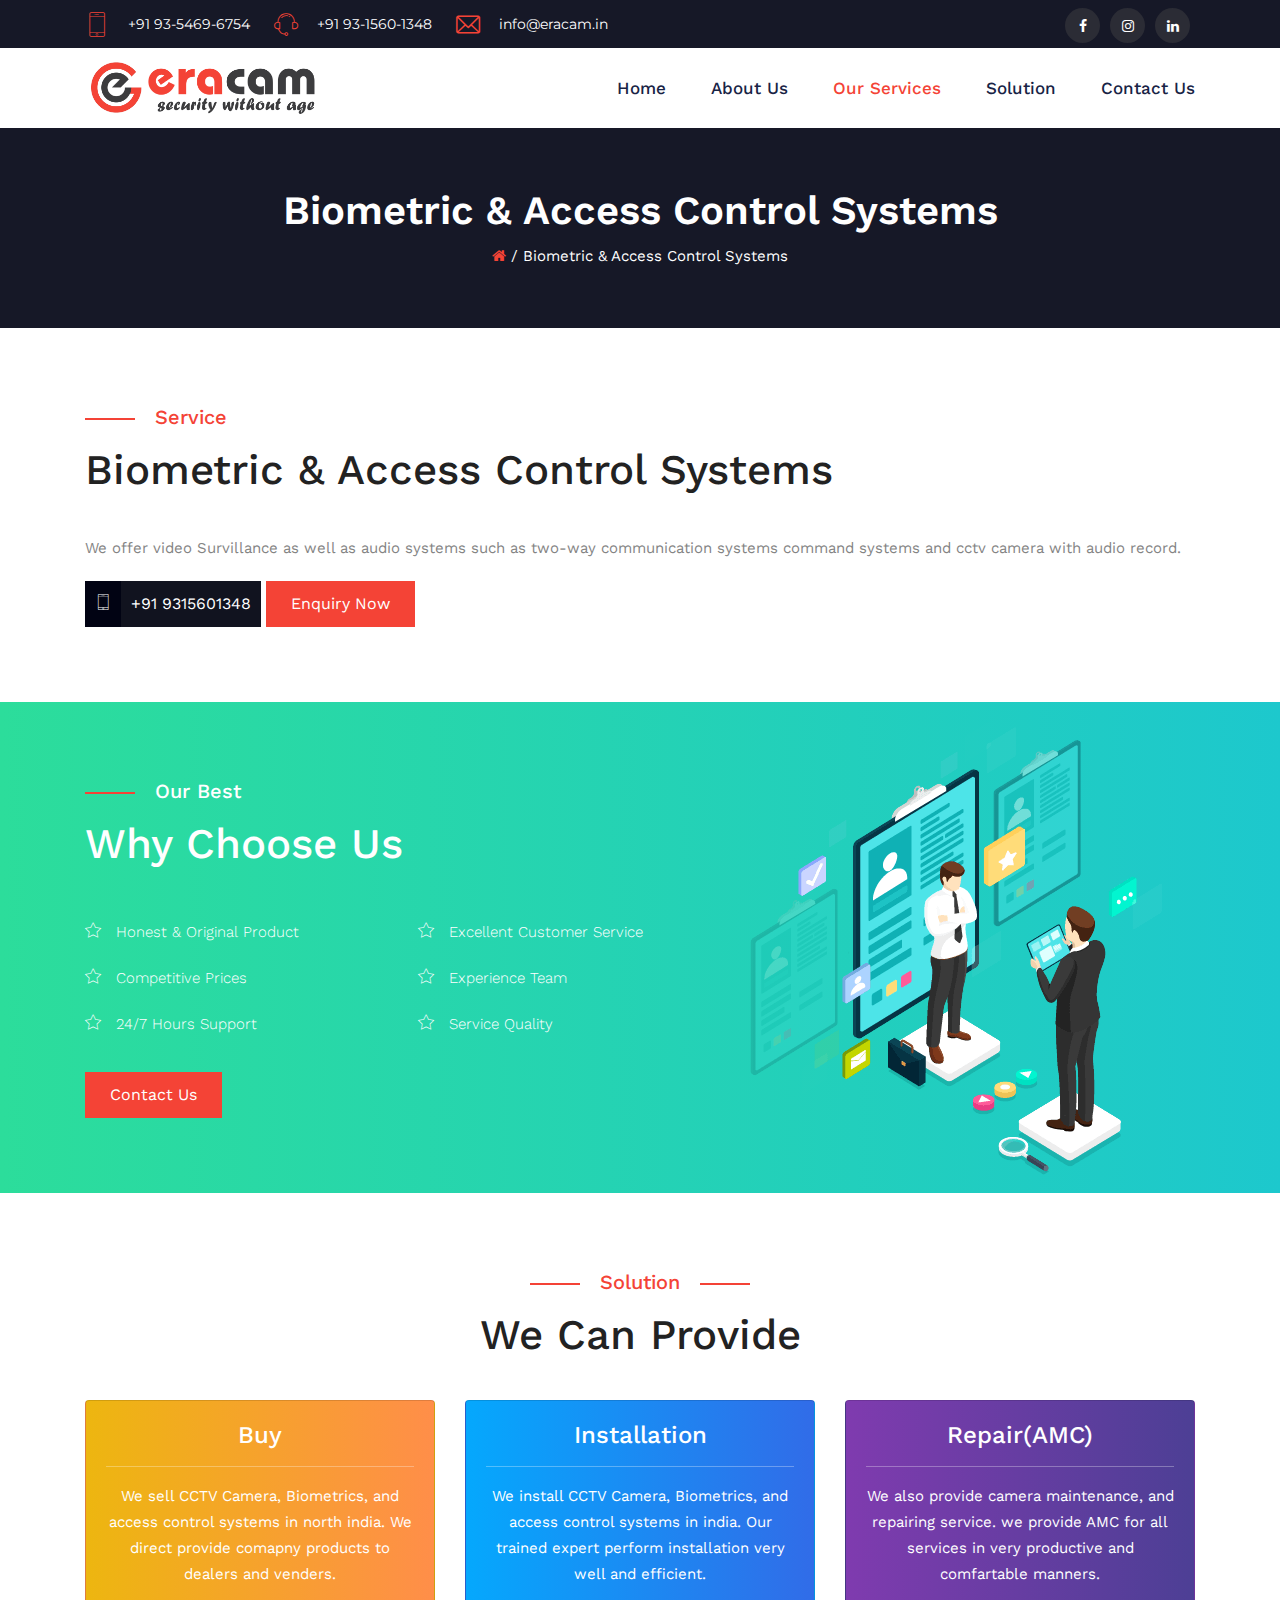
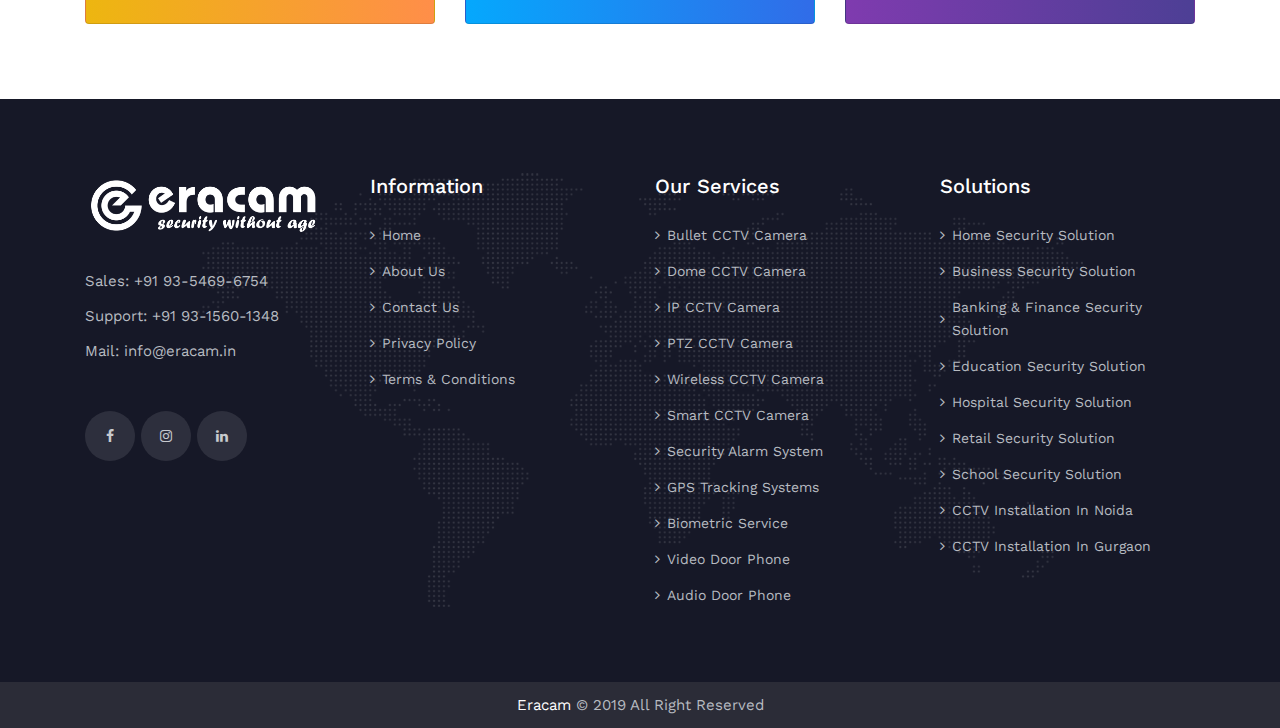
<file: access-control-system.html>
<!DOCTYPE html>
<html lang="en">
<head>
<meta charset="UTF-8">
<meta name="viewport" content="width=device-width, initial-scale=1.0">
<meta http-equiv="X-UA-Compatible" content="ie=edge">
<link href="images/fav-icon.png" rel="shortcut icon" />
<title>ERACAM - CCTV Camera Dealers Instalallation Service AMC Biometric Provider in Delhi</title>

<!-- css -->
<link rel="stylesheet" href="https://cdnjs.cloudflare.com/ajax/libs/font-awesome/4.7.0/css/font-awesome.min.css">
<link rel="stylesheet" href="css/my-style.css">
<link rel="stylesheet" href="css/responsive.css">
</head>
<body>
    <!-- ================================= page wraper ============================== -->
<div class="page-wrapper">
     <!-- small screen call -->
     <div class="small-screen-btns">
            <a href="tel:+91 9354696754" class="call-btn"><i class="eracam-icon-smartphone"></i> Call Us</a>
            <a href="mailto:eracam@outlook.in" class="mail-btn"><i class="eracam-icon-email"></i> Mail Us</a>
        </div>
        
   <!-- header area starts -->
   <header class="header_area">
        <div class="header-top">
            <div class="container">
                <div class="row ">
                    <div class="col-lg-8 col-sm-8  header-top-left">
                            <a href="tel:+91 9354696754">
                                    <i class="eracam-icon-smartphone"></i>
                                    <span class="text">
                                        <span class="text">+91 93-5469-6754</span>
                                    </span>
                                </a>
                        <a href="tel:+91 9315601348">
                            <i class="eracam-icon-support"></i>
                            <span class="text">
                                <span class="text">+91 93-1560-1348</span>
                            </span>
                        </a>
                        <a href="mailto:eracam@outlook.in">
                            <i class="eracam-icon-email"></i>
                            <span class="text">
                                <span class="text">info@eracam.in</span>
                            </span>
                        </a>
                    </div>
                    <div class="col-lg-4 col-sm-4  header-top-right">
                            <a href="http://facebook.com/eracamindia/" class="social" target="_blank"><i class="fa fa-facebook-f"></i></a>
                            <a href="https://www.instagram.com/eracamindia/" class="social" target="_blank"><i class="fa fa-instagram"></i></a>
                            <a href="https://www.linkedin.com/company/eracamindia/" class="social" target="_blank"><i class="fa fa-linkedin"></i></a>
                    </div>
                  
                </div>
            </div>
        </div>

        <div class="main_menu">
            <nav class="navbar navbar-expand-lg navbar-light">
                <div class="container">
                    <!-- Brand and toggle get grouped for better mobile display -->
                    <a class="navbar-brand logo_h" href="index.html"><img src="images/logo.png" alt="" class="img-fluid"></a>
                    <div class="navbar-header">
                    <button class="navbar-toggler navbar-toggle"  type="button" data-toggle="collapse" data-target="#navbarSupportedContent"
                        aria-controls="navbarSupportedContent" aria-expanded="false" aria-label="Toggle navigation">
                        <span class="icon-bar"></span>
                        <span class="icon-bar"></span>
                        <span class="icon-bar"></span>
                    </button>
                    </div>
                    <!-- Collect the nav links, forms, and other content for toggling -->
                    <div class="collapse navbar-collapse offset" id="navbarSupportedContent">
                        <ul class="nav navbar-right navbar-nav  menu_nav ml-auto">
                            <li class="nav-item"><a class="nav-link" href="index.html">Home</a></li>
                            <li class="nav-item"><a class="nav-link" href="about.html">About Us</a></li>
                            <li class="nav-item active submenu dropdown">
                                    <a href="services.html" class="nav-link dropdown-toggle" data-toggle="dropdown" role="button" aria-haspopup="true"
                                        aria-expanded="false">Our Services</a>
                                    <ul class="dropdown-menu">
                                        <li class="nav-item"><a class="nav-link" href="cctv-camera.html">CCTV Camera</a></li>
                                        <li class="nav-item"><a class="nav-link" href="smart-camera.html">Smart Camera</a></li>
                                        <li class="nav-item"><a class="nav-link" href="access-control-system.html">Biometric & Access Control Systems</a></li>
                                        <li class="nav-item"><a class="nav-link" href="door-communication-system.html">Video & Audio Door Systems</a></li>
                                        <li class="nav-item"><a class="nav-link" href="security-alarm.html">Security Alarm System</a></li>
                                        <li class="nav-item"><a class="nav-link" href="gps-tracking.html">GPS Tracking Systems</a></li>
                                    </ul>
                                </li>
                            <li class="nav-item"><a class="nav-link" href="solution.html">Solution</a></li>
                            <li class="nav-item"><a class="nav-link" href="contact.html">Contact Us</a></li>
                            
                        </ul>
                    </div>
                </div>
            </nav>
        </div>
    </header>   

    <!-- inner page header -->
    <div class="inner-banner service-page">
        <div class="container">
            <div class="row">
                <div class="col-sm-12">
                    <h3>Biometric & Access Control Systems</h3>
                    <p><a href="index.html"><i class="fa fa-home"></i></a> / <span>Biometric & Access Control Systems</span></p>
                </div>
            </div>
        </div>
    </div>


    <!-- service page -->
    <section class="section">
            <div class="container">
                    <div class="row space">
                            <div class="col-sm-12 text-left">
                                    <p class="sub-heading"><span class="tag-line">Service</span></p>
                                <h2 class="heading">Biometric & Access Control Systems</h2>
                            </div>
                    </div>
                <div class="row">
                    <div class="col-sm-12">
                        <p>We offer video Survillance as well as audio systems such as two-way communication systems command systems and cctv camera with audio record.</p>
                        <div class="service-enq-box">
                                <a href="tel:+91 9315601348" class="service-call-btn" data-toggle="tooltip" data-placement="bottom" title="Call Us"><span class="left"><i class="eracam-icon-smartphone"></i></span><span class="right">+91 9315601348</span></a> <a href="#" class="button" data-toggle="modal" data-target="#myModal">Enquiry Now</a>
                        </div>
                    </div>
                </div>
            </div>
    </section>

    <!-- why choose us -->
    <section class="section choose-us-sec">
            <div class="container">
                <div class="row">
                    <div class="col-sm-7">
                          <div class="choose-us-box-left">
                                <div class="row space">
                                        <div class="col-sm-12 text-left">
                                                <p class="sub-heading"><span class="tag-line" style="color: #fff">Our Best</span></p>
                                            <h2 class="heading" style="color: #fff">Why Choose Us</h2>
                                        </div>
                                </div>
                                <div class="row md-space">
                                        <div class="col-md-6">
                                            <ul class="list-block">
                                                <li><i class="eracam-icon-star"></i> <span>Honest &amp; Original Product</span></li>
                                                <li><i class="eracam-icon-star"></i> <span>Competitive Prices</span></li>
                                                <li><i class="eracam-icon-star"></i> <span>24/7 Hours Support</span></li>
                                            </ul>
                                        </div>
                                        <div class="col-md-6">
                                            <ul class="list-block">
                                                <li><i class="eracam-icon-star"></i> <span>Excellent Customer Service</span></li>
                                                <li><i class="eracam-icon-star"></i> <span>Experience Team</span></li>
                                                <li><i class="eracam-icon-star"></i> <span>Service Quality</span></li>
                                            </ul>
                                        </div>
                                </div>
                                <div class="row">
                                    <div class="col-sm-12">
                                        <a href="contact.html" class="button">Contact Us</a>
                                    </div>
                                </div>
                          </div>
                    </div>
                    <div class="col-sm-5">
                        <div class="choose-us-right">
                            <img src="images/why-eracam.png" alt="">
                        </div>
                    </div>
                </div>
            </div>
        </section>

    <!-- what we do -->
    <section class="section">
            <div class="container">
                    <div class="row space">
                            <div class="col-sm-12 text-center">
                                    <p class="sub-heading"><span class="tag-line both">Solution</span></p>
                                <h2 class="heading">We Can Provide</h2>
                            </div>
                    </div>
                    <div class="row">
                            <div class="col-md-4 more-service-box" data-aos="fade-up">
                                <div class="card bg-theme-gradiant text-white">
                                    <div class="card-body text-center">
                                        <h4 class="font-bold text-white">Buy</h4>
                                        <hr>
                                        <div class="row">
                                            <div class="col-md-12 col-12 ">
                                              <p>We sell CCTV Camera, Biometrics, and access control systems in north india. We direct provide comapny products to dealers and venders.</p>
                                            </div>
                                        </div>
                                    </div>
                                </div>
                            </div>
                            <div class="col-md-4 more-service-box" data-aos="fade-up" data-aos-delay="200">
                                <div class="card bg-info-gradiant text-white">
                                    <div class="card-body text-center">
                                        <h4 class="font-bold text-white">Installation</h4>
                                        <hr>
                                        <div class="row">
                                            <div class="col-md-12 col-12">
                                              <p>We install CCTV Camera, Biometrics, and access control systems in india. Our trained expert perform installation very well and efficient.</p>
                                            </div>
                                        </div>
                                    </div>
                                </div>
                            </div>
                            <div class="col-md-4 more-service-box" data-aos="fade-up" data-aos-delay="400">
                                <div class="card bg-purple-gradiant text-white aos-init aos-animate" >
                                    <div class="card-body text-center">
                                        <h4 class="font-bold text-white">Repair(AMC) </h4>
                                        <hr>
                                        <div class="row">
                                            <div class="col-md-12 col-12">
                                             <p>We also provide camera maintenance, and repairing service. we provide AMC for all services in very productive and comfartable manners.</p>
                                            </div>
                                        </div>
                                    </div>
                                </div>
                            </div>
                        </div>
            </div>
        </section>



    <!-- website footer -->
    <footer class="section site-footer">
            <div class="container">
                <div class="row">
                    <div class="col-sm-6 col-md-3">
                        <div class="footer-widget about-widget">
                            <a href="index.html" class="footer-logo">
                                <img src="images/footer-logo.png" alt="eracam footer logo" class="img-fluid">
                            </a>
                            <p><a href="tel: +91 9354696754">Sales: +91 93-5469-6754</a> </p>
                            <p><a href="tel: +91 9315601348">Support: +91 93-1560-1348 </a></p>
                            <p><a href="mailto: info@eracam.in">Mail: info@eracam.in</a></p>
                            <div class="social-block">
                                <a href="http://facebook.com/eracamindia/" target="_blank"><i class="fa fa-facebook-f"></i></a>
                                <a href="https://www.instagram.com/eracamindia/" target="_blank"><i class="fa fa-instagram"></i></a>
                                <a href="https://www.linkedin.com/company/eracamindia/" target="_blank"><i class="fa fa-linkedin"></i></a>
                            </div>
                        </div>
                    </div>
                    <div class="col-sm-6  col-md-3">
                        <div class="footer-widget links-widget">
                            <div class="footer-widget-title">
                                <h3>Information</h3>
                            </div>
                            <ul class="links-lists">
                                <li><a href="index.html">Home</a></li>
                                <li><a href="about.html">About Us </a></li>
                                <li><a href="contact.html">Contact Us</a></li>
                                <li><a href="privacy-policy.html">Privacy Policy</a></li>
                                <li><a href="terms-condition.html">Terms &amp; Conditions</a></li>
                            </ul>
                        </div>
                    </div>
                    <div class="col-sm-6  col-md-3">
                        <div class="footer-widget links-widget">
                            <div class="footer-widget-title">
                                <h3>Our Services</h3>
                            </div>
                            <ul class="links-lists">
                                <li><a href="cctv-camera.html">Bullet CCTV Camera</a></li>
                                <li><a href="cctv-camera.html">Dome CCTV Camera</a></li>
                                <li><a href="cctv-camera.html">IP CCTV Camera</a></li>
                                <li><a href="cctv-camera.html">PTZ CCTV Camera</a></li>
                                <li><a href="cctv-camera.html">Wireless CCTV Camera</a></li>
                                <li><a href="smart-camera.html">Smart CCTV Camera</a></li>
                                <li><a href="security-alarm.html">Security Alarm System</a></li>
                                <li><a href="gps-tracking.html">GPS Tracking Systems</a></li>
                                <li><a href="access-control-system.html">Biometric Service</a></li>
                                <li><a href="door-communication-system.html">Video Door Phone</a></li>
                                <li><a href="door-communication-system.html">Audio Door Phone</a></li>
                            
                            </ul>
                        </div>
                    </div>
                    <div class="col-sm-6  col-md-3">
                            <div class="footer-widget links-widget">
                                <div class="footer-widget-title">
                                    <h3>Solutions</h3>
                                </div>
                                <ul class="links-lists">
                                    <li><a href="solution.html">Home Security Solution</a></li>
                                    <li><a href="solution.html">Business Security Solution </a></li>
                                    <li><a href="solution.html">Banking &amp; Finance Security Solution</a></li>
                                    <li><a href="solution.html">Education Security Solution</a></li>
                                    <li><a href="solution.html">Hospital Security Solution</a></li>
                                    <li><a href="solution.html">Retail Security Solution</a></li>
                                    <li><a href="solution.html">School Security Solution</a></li>
                                    <li><a href="solution.html">CCTV Installation In Noida</a></li>
                                    <li><a href="solution.html">CCTV Installation In Gurgaon</a></li>
                                
                                </ul>
                            </div>
                        </div>
                
                </div>
    
            </div>
    </footer>
    <div class="copyright-sec text-center">
        <div class="container">
            <p><a href="index.html">Eracam</a> © 2019 All Right Reserved</p>
        </div>
    </div>

</div>

<!-- scroll to top button -->
<a href="javascript:" id="return-to-top"><i class="fa fa-angle-up"></i></a>

<!-- page model -->
<!-- <p>data-toggle="modal" data-target="#myModal"</p> -->
<div class="modal fade" id="myModal" role="dialog">
<div class="modal-dialog">
<form action="functions.php" method="post">
<!-- Modal content-->
<div class="modal-content">
<div class="modal-body">
        <h4 class="modal-title">Send Enquiry</h4>
        <button type="button" class="close" data-dismiss="modal">&times;</button>
<div class="row">
<div class="col-md-6"><input type="text" name="name" class="form-control" placeholder="Name*" required></div>
<div class="col-md-6"><input type="text" name="phone" maxlength="10" class="form-control" placeholder="Mobile*" required></div>
<div class="col-md-6"><input type="email" name="email" class="form-control" placeholder="Email ID"></div>
<div class="col-md-6"><select name="service" id="" class="form-control"> <option value="select">Select Service*</option><option value="CCTV Surveillance">CCTV Surveillance</option><option value="Smart Cameras">Smart Cameras</option><option value="Access Control Systems">Access Control Systems</option><option value="Door System">Door System</option><option value="Security Alarm System">Security Alarm System</option><option value="GPS Tracker">GPS Tracker</option></select></div>
<div class="col-md-12"><textarea class="form-control" placeholder="Detail" rows="3" required style="height:auto !important;"></textarea></div>

<div class="col-md-12"><button type="submit" class="submit-button">Submit</button></div>

</div>
</div>

</div>

</form>
</div>
</div><!-- model cosed         -->

<!-- ================== JAVASCRIPT  ======================= -->
<script src="https://ajax.googleapis.com/ajax/libs/jquery/3.3.1/jquery.min.js"></script>
<script src="https://cdnjs.cloudflare.com/ajax/libs/popper.js/1.14.7/umd/popper.min.js" integrity="sha384-UO2eT0CpHqdSJQ6hJty5KVphtPhzWj9WO1clHTMGa3JDZwrnQq4sF86dIHNDz0W1" crossorigin="anonymous"></script>
<script src="js/bootstrap.min.js"></script>

<!-- custom -->
<script src="js/custom.js"></script>


</body>
</html>
</file>
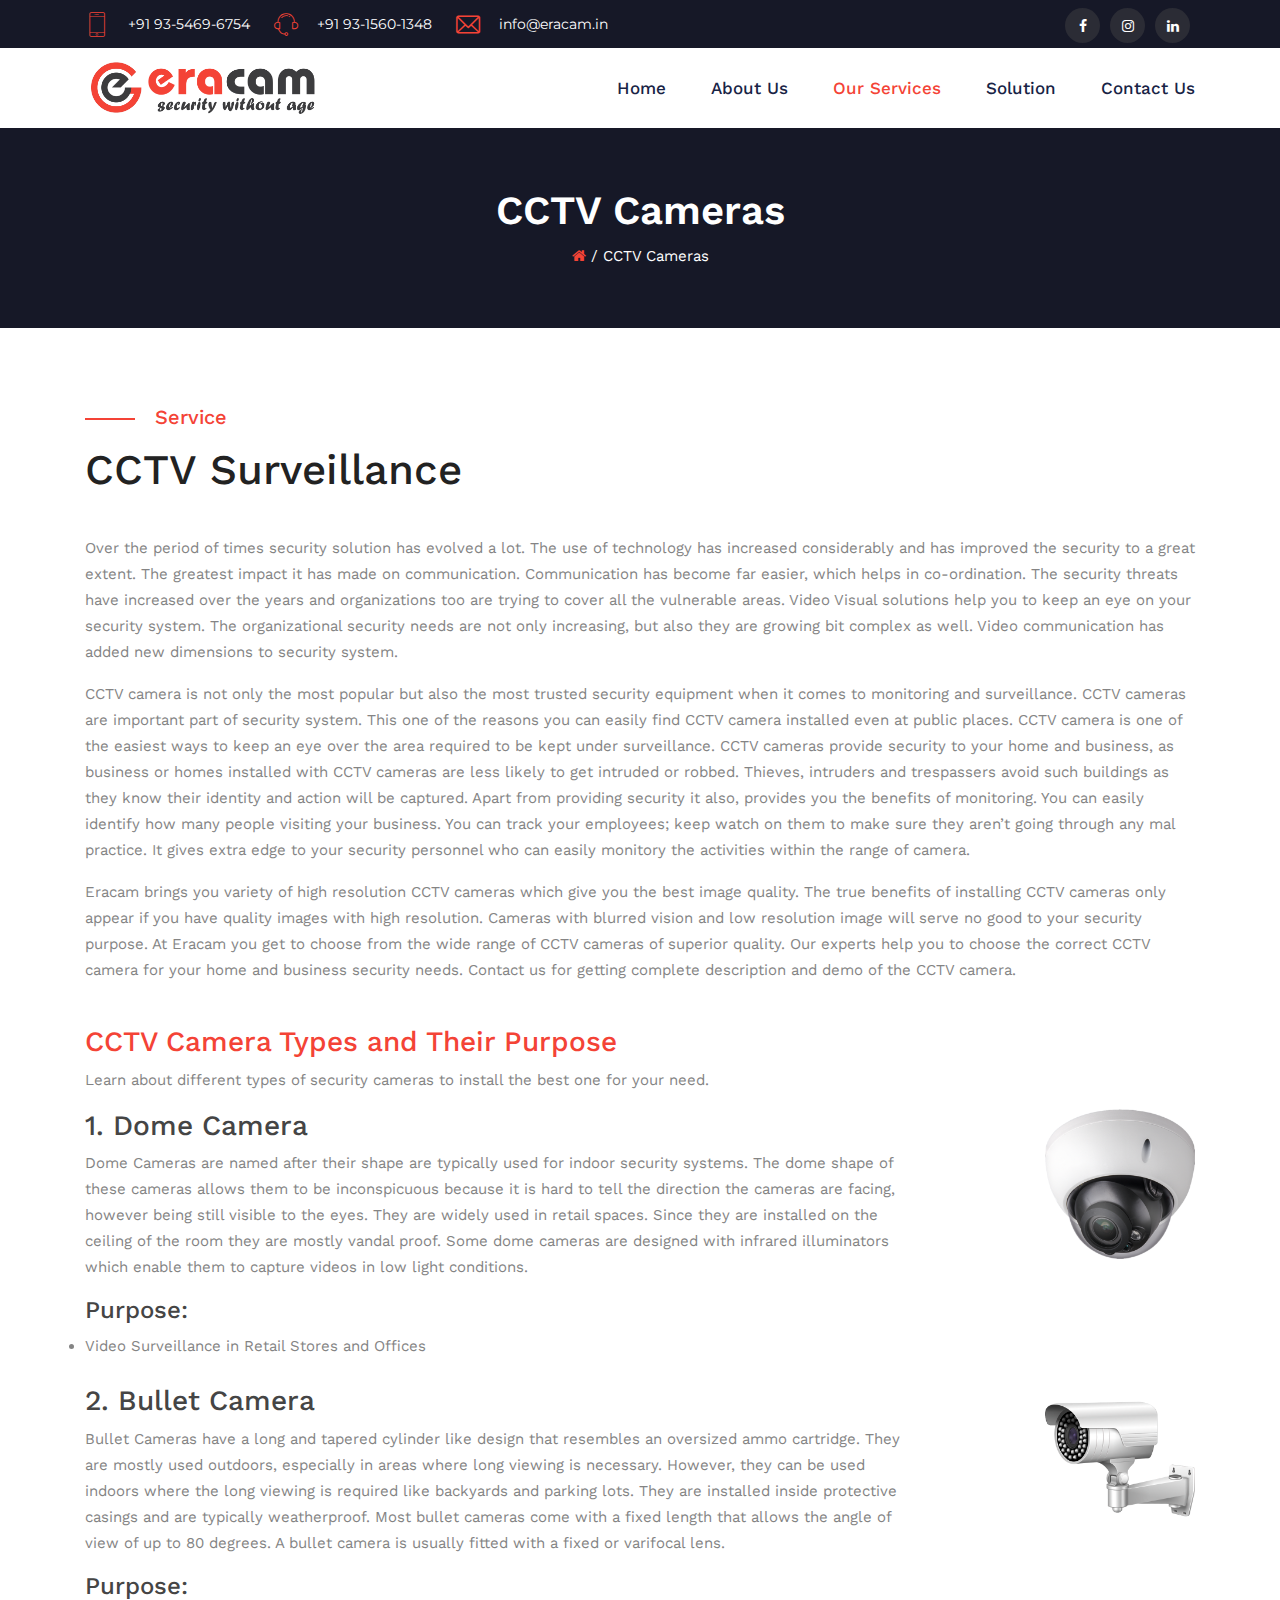
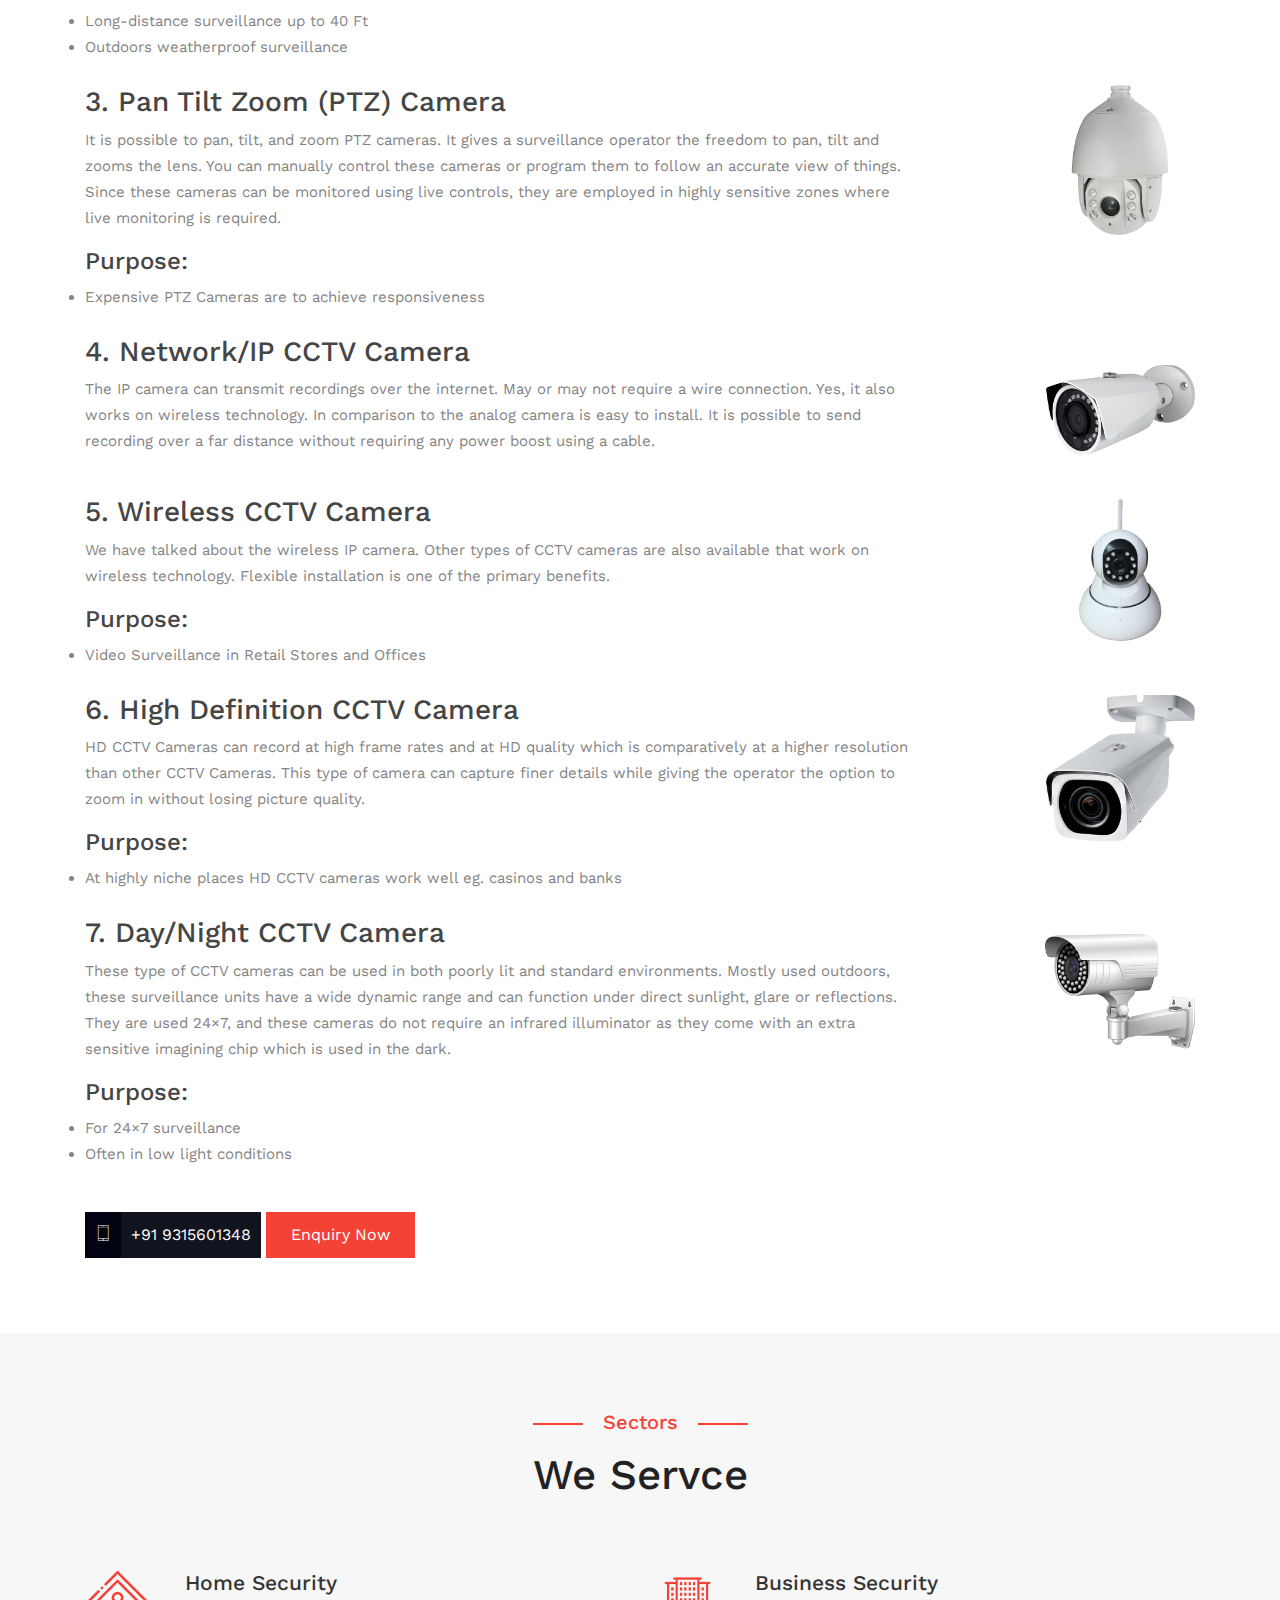
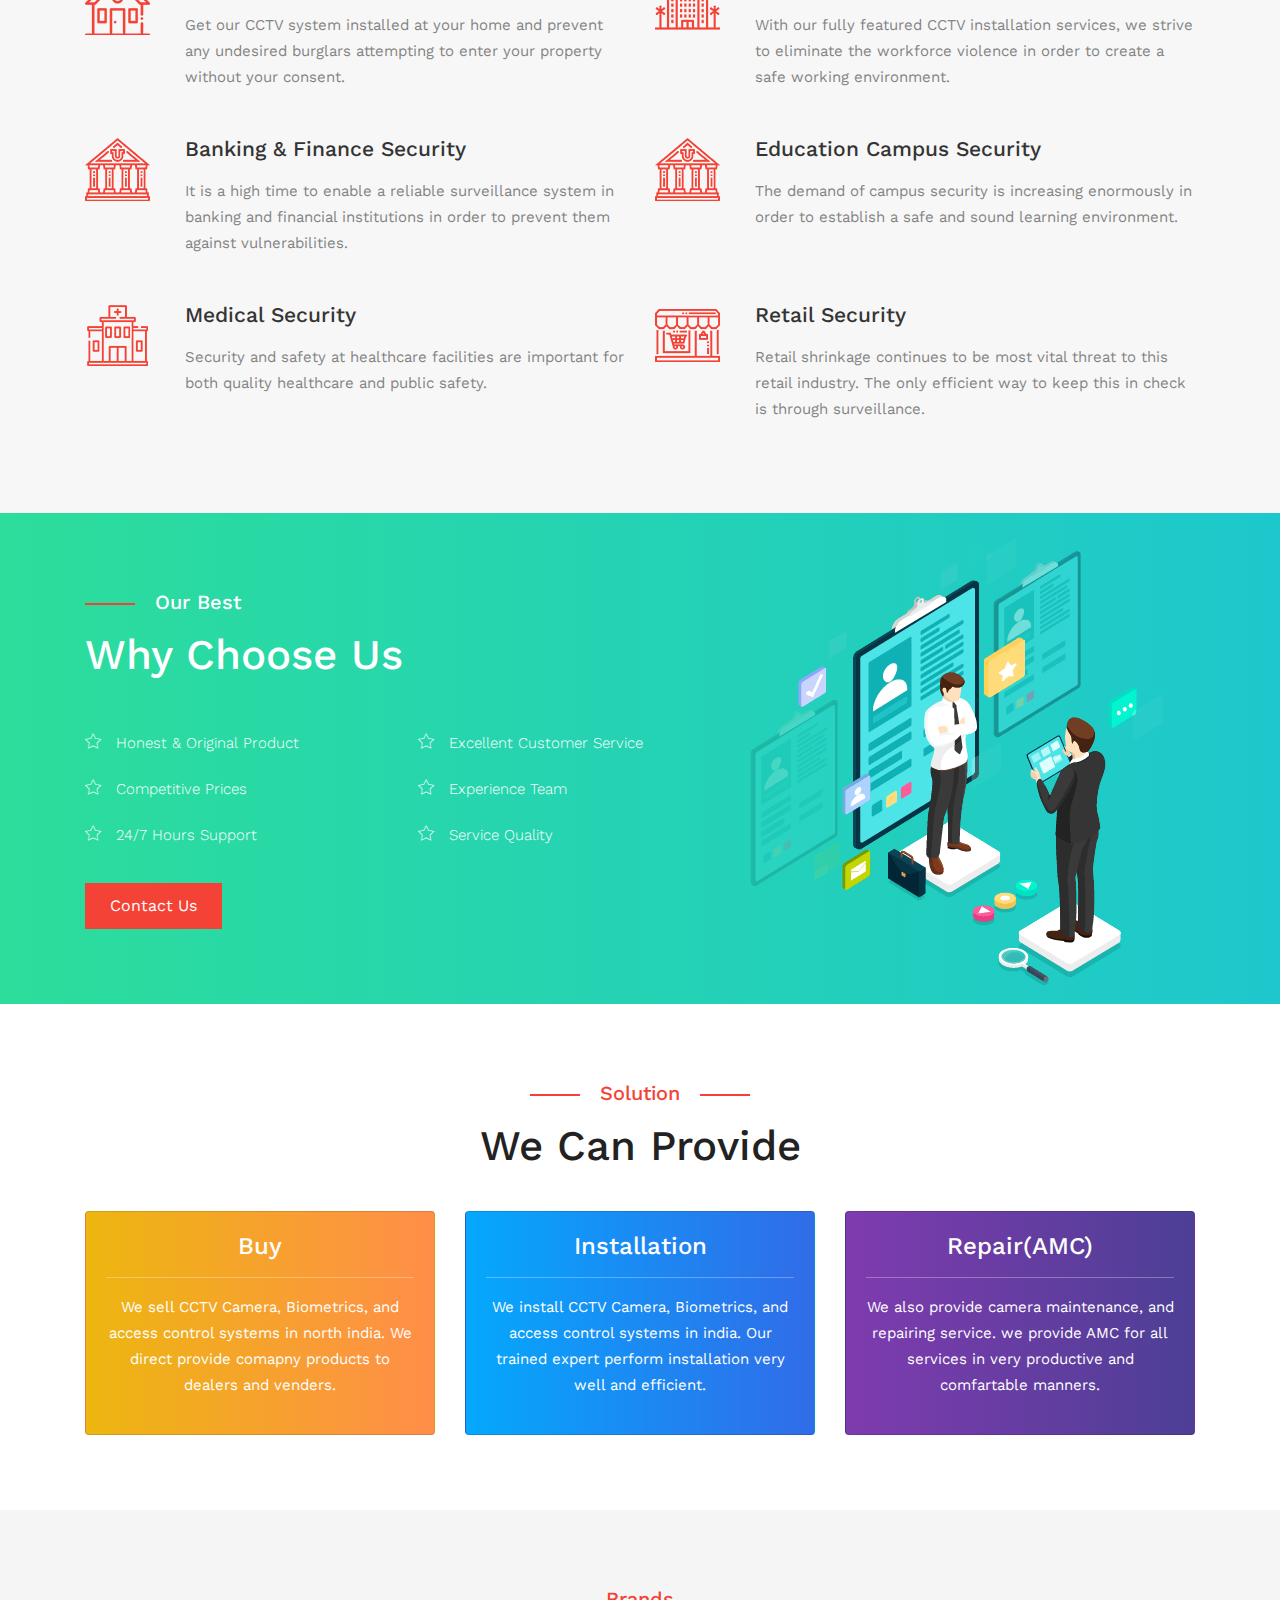
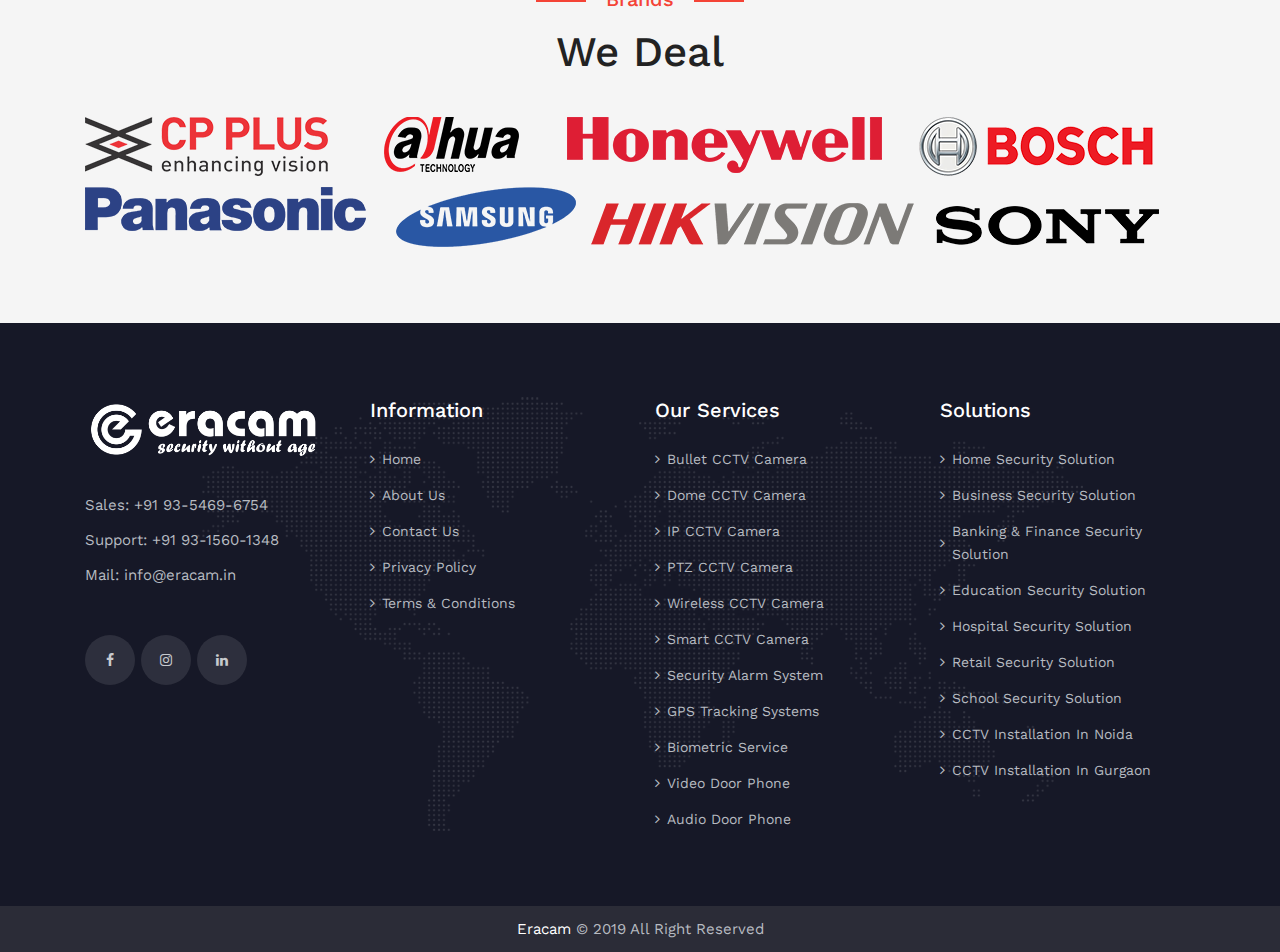
<file: cctv-camera.html>
<!DOCTYPE html>
<html lang="en">
<head>
<meta charset="UTF-8">
<meta name="viewport" content="width=device-width, initial-scale=1.0">
<meta http-equiv="X-UA-Compatible" content="ie=edge">
<link href="images/fav-icon.png" rel="shortcut icon" />
<title>ERACAM - CCTV Camera Dealers Instalallation Service AMC Biometric Provider in Delhi</title>

<!-- css -->
<link rel="stylesheet" href="https://cdnjs.cloudflare.com/ajax/libs/font-awesome/4.7.0/css/font-awesome.min.css">
<link rel="stylesheet" href="css/my-style.css">
<link rel="stylesheet" href="css/responsive.css">
</head>
<body>
    <!-- ================================= page wraper ============================== -->
<div class="page-wrapper">

     <!-- small screen call -->
     <div class="small-screen-btns">
            <a href="tel:+91 9354696754" class="call-btn"><i class="eracam-icon-smartphone"></i> Call Us</a>
            <a href="mailto:eracam@outlook.in" class="mail-btn"><i class="eracam-icon-email"></i> Mail Us</a>
        </div>

   <!-- header area starts -->
   <header class="header_area">
        <div class="header-top">
            <div class="container">
                <div class="row ">
                    <div class="col-lg-8 col-sm-8  header-top-left">
                            <a href="tel:+91 9354696754">
                                    <i class="eracam-icon-smartphone"></i>
                                    <span class="text">
                                        <span class="text">+91 93-5469-6754</span>
                                    </span>
                                </a>
                        <a href="tel:+91 9315601348">
                            <i class="eracam-icon-support"></i>
                            <span class="text">
                                <span class="text">+91 93-1560-1348</span>
                            </span>
                        </a>
                        <a href="mailto:eracam@outlook.in">
                            <i class="eracam-icon-email"></i>
                            <span class="text">
                                <span class="text">info@eracam.in</span>
                            </span>
                        </a>
                    </div>
                    <div class="col-lg-4 col-sm-4  header-top-right">
                            <a href="http://facebook.com/eracamindia/" class="social" target="_blank"><i class="fa fa-facebook-f"></i></a>
                            <a href="https://www.instagram.com/eracamindia/" class="social" target="_blank"><i class="fa fa-instagram"></i></a>
                            <a href="https://www.linkedin.com/company/eracamindia/" class="social" target="_blank"><i class="fa fa-linkedin"></i></a>
                    </div>
                  
                </div>
            </div>
        </div>

        <div class="main_menu">
            <nav class="navbar navbar-expand-lg navbar-light">
                <div class="container">
                    <!-- Brand and toggle get grouped for better mobile display -->
                    <a class="navbar-brand logo_h" href="index.html"><img src="images/logo.png" alt="" class="img-fluid"></a>
                    <div class="navbar-header">
                    <button class="navbar-toggler navbar-toggle"  type="button" data-toggle="collapse" data-target="#navbarSupportedContent"
                        aria-controls="navbarSupportedContent" aria-expanded="false" aria-label="Toggle navigation">
                        <span class="icon-bar"></span>
                        <span class="icon-bar"></span>
                        <span class="icon-bar"></span>
                    </button>
                    </div>
                    <!-- Collect the nav links, forms, and other content for toggling -->
                    <div class="collapse navbar-collapse offset" id="navbarSupportedContent">
                        <ul class="nav navbar-right navbar-nav  menu_nav ml-auto">
                            <li class="nav-item"><a class="nav-link" href="index.html">Home</a></li>
                            <li class="nav-item"><a class="nav-link" href="about.html">About Us</a></li>
                            <li class="nav-item active submenu dropdown">
                                    <a href="services.html" class="nav-link dropdown-toggle" data-toggle="dropdown" role="button" aria-haspopup="true"
                                        aria-expanded="false">Our Services</a>
                                    <ul class="dropdown-menu">
                                        <li class="nav-item"><a class="nav-link" href="cctv-camera.html">CCTV Camera</a></li>
                                        <li class="nav-item"><a class="nav-link" href="smart-camera.html">Smart Camera</a></li>
                                        <li class="nav-item"><a class="nav-link" href="access-control-system.html">Biometric & Access Control Systems</a></li>
                                        <li class="nav-item"><a class="nav-link" href="door-communication-system.html">Video & Audio Door Systems</a></li>
                                        <li class="nav-item"><a class="nav-link" href="security-alarm.html">Security Alarm System</a></li>
                                        <li class="nav-item"><a class="nav-link" href="gps-tracking.html">GPS Tracking Systems</a></li>
                                    </ul>
                                </li>
                            <li class="nav-item"><a class="nav-link" href="solution.html">Solution</a></li>
                            <li class="nav-item"><a class="nav-link" href="contact.html">Contact Us</a></li>
                            
                        </ul>
                    </div>
                </div>
            </nav>
        </div>
    </header>   

    <!-- inner page header -->
    <div class="inner-banner">
        <div class="container">
            <div class="row">
                <div class="col-sm-12">
                    <h3>CCTV Cameras</h3>
                    <p><a href="index.html"><i class="fa fa-home"></i></a> / <span>CCTV Cameras</span></p>
                </div>
            </div>
        </div>
    </div>


    <!-- service page -->
    <section class="section">
            <div class="container">
                    <div class="row space">
                            <div class="col-sm-12 text-left">
                                    <p class="sub-heading"><span class="tag-line">Service</span></p>
                                <h2 class="heading">CCTV Surveillance</h2>
                            </div>
                    </div>
                <div class="row">
                    <div class="col-sm-12">
                        <p>Over the period of times security solution has evolved a lot. The use of technology has increased considerably and has improved the security to a great extent. The greatest impact it has made on communication. Communication has become far easier, which helps in co-ordination.
                                 The security threats have increased over the years and organizations too are trying to cover all the vulnerable areas. Video Visual solutions help you to keep an eye on your security system.
                                The organizational security needs are not only increasing, but also they are growing bit complex as well. Video communication has added new dimensions to security system. </p>

                        <p>CCTV camera is not only the most popular but also the most trusted security equipment when it comes to monitoring and surveillance. CCTV cameras are important part of security system. This one of the reasons you can easily find CCTV camera installed even at public places. 

                                CCTV camera is one of the easiest ways to keep an eye over the area required to be kept under surveillance. CCTV cameras provide security to your home and business, as business or homes installed with CCTV cameras are less likely to get intruded or robbed. Thieves, intruders and trespassers avoid such buildings as they know their identity and action will be captured. 
                                
                                Apart from providing security it also, provides you the benefits of monitoring. You can easily identify how many people visiting your business. You can track your employees; keep watch on them to make sure they aren’t going through any mal practice. It gives extra edge to your security personnel who can easily monitory the activities within the range of camera. </p>

                        <p>Eracam brings you variety of high resolution CCTV cameras which give you the best image quality. The true benefits of installing CCTV cameras only appear if you have quality images with high resolution. Cameras with blurred vision and low resolution image will serve no good to your security purpose. At Eracam you get to choose from the wide range of CCTV cameras of superior quality. Our experts help you to choose the correct CCTV camera for your home and business security needs. Contact us for getting complete description and demo of the CCTV camera.</p>
                            <br>
                    </div>
                </div> <!-- introduction row end-->
                <div class="row">
                    <div class="col-sm-12">
                            <h3 style="color: #f44336">CCTV Camera Types and Their Purpose</h3>
                            <p>Learn about different types of security cameras to install the best one for your need.</p>
                    </div>
                        <div class="col-sm-9 md-space">
                                <h3>1. Dome Camera</h3>
                                <p>Dome Cameras are named after their shape are typically used for indoor security systems. The dome shape of these cameras allows them to be inconspicuous because it is hard to tell the direction the cameras are facing, however being still visible to the eyes. They are widely used in retail spaces. Since they are installed on the ceiling of the room they are mostly vandal proof. Some dome cameras are designed with infrared illuminators which enable them to capture videos in low light conditions.</p>
                                <h4>Purpose:</h4>
                                <li>Video Surveillance in Retail Stores and Offices</li>
                        </div>
                        <div class="col-sm-3">
                            <img src="images/dome-camera.png" alt="dome camera" class="img-fluid pull-right camera-type">
                        </div>
                        <div class="col-sm-9 md-space">
                                <h3>2. Bullet Camera</h3>
                                <p>Bullet Cameras have a long and tapered cylinder like design that resembles an oversized ammo cartridge. They are mostly used outdoors, especially in areas where long viewing is necessary. However, they can be used indoors where the long viewing is required like backyards and parking lots. They are installed inside protective casings and are typically weatherproof. Most bullet cameras come with a fixed length that allows the angle of view of up to 80 degrees. A bullet camera is usually fitted with a fixed or varifocal lens.</p>
                                <h4>Purpose:</h4>
                                <li>Long-distance surveillance up to 40 Ft</li>
                                <li>Outdoors weatherproof surveillance</li>
                        </div>
                        <div class="col-sm-3">
                                <img src="images/bullet-camera.png" alt="dome camera" class="img-fluid pull-right camera-type">                            
                        </div>
                        <div class="col-sm-9 md-space">
                                <h3>3. Pan Tilt Zoom (PTZ) Camera</h3>
                                <p>It is possible to pan, tilt, and zoom PTZ cameras. It gives a surveillance operator the freedom to pan, tilt and zooms the lens. You can manually control these cameras or program them to follow an accurate view of things. Since these cameras can be monitored using live controls, they are employed in highly sensitive zones where live monitoring is required.</p>
                                <h4>Purpose:</h4>
                                <li>Expensive PTZ Cameras are to achieve responsiveness</li>
                        </div>
                        <div class="col-sm-3">
                                <img src="images/ptz-camera.png" alt="dome camera" class="img-fluid pull-right camera-type">                            
                        </div>
                        <div class="col-sm-9 md-space">
                                <h3>4. Network/IP CCTV Camera</h3>
                                <p>The IP camera can transmit recordings over the internet. May or may not require a wire connection. Yes, it also works on wireless technology. In comparison to the analog camera is easy to install. It is possible to send recording over a far distance without requiring any power boost using a cable.</p>
                        </div>
                        <div class="col-sm-3">
                                <img src="images/ip-camera.png" alt="dome camera" class="img-fluid pull-right camera-type">
                        </div>
                        <div class="col-sm-9 md-space">
                                <h3>5. Wireless CCTV Camera</h3>
                                <p>We have talked about the wireless IP camera. Other types of CCTV cameras are also available that work on wireless technology. Flexible installation is one of the primary benefits.</p>
                                <h4>Purpose:</h4>
                                <li>Video Surveillance in Retail Stores and Offices</li>
                        </div>
                        <div class="col-sm-3">
                                <img src="images/wireless-camera.png" alt="dome camera" class="img-fluid pull-right camera-type">
                        </div>
                        <div class="col-sm-9 md-space">
                                <h3>6. High Definition CCTV Camera</h3>
                                <p>HD CCTV Cameras can record at high frame rates and at HD quality which is comparatively at a higher resolution than other CCTV Cameras. This type of camera can capture finer details while giving the operator the option to zoom in without losing picture quality.</p>
                                <h4>Purpose:</h4>
                                <li>At highly niche places HD CCTV cameras work well eg. casinos and banks</li>
                        </div>
                        <div class="col-sm-3">
                                <img src="images/hd-camera.png" alt="dome camera" class="img-fluid pull-right camera-type">
                        </div>
                          <div class="col-sm-9 md-space">
                                <h3>7. Day/Night CCTV Camera</h3>
                                <p>These type of CCTV cameras can be used in both poorly lit and standard environments. Mostly used outdoors, these surveillance units have a wide dynamic range and can function under direct sunlight, glare or reflections. They are used 24×7, and these cameras do not require an infrared illuminator as they come with an extra sensitive imagining chip which is used in the dark.</p>
                                <h4>Purpose:</h4>
                                <li>For 24×7 surveillance</li>
                                <li>Often in low light conditions</li>
                        </div>
                        <div class="col-sm-3">
                                <img src="images/bullet-camera.png" alt="dome camera" class="img-fluid pull-right camera-type">
                        </div>
                </div><!-- types of camera row end-->
                <div class="row">
                    <div class="col-sm-12">
                            <div class="service-enq-box">
                                    <a href="tel:+91 9315601348" class="service-call-btn" data-toggle="tooltip" data-placement="bottom" title="Call Us"><span class="left"><i class="eracam-icon-smartphone"></i></span><span class="right">+91 9315601348</span></a> <a href="#" class="button" data-toggle="modal" data-target="#myModal">Enquiry Now</a>
                            </div>
                    </div>
                </div>
            </div>
    </section>

       <!-- sector we serve -->
   <section class="section" style="background: #f7f7f7;">
        <div class="container">
                <div class="row space">
                        <div class="col-sm-12 text-center">
                                <p class="sub-heading"><span class="tag-line both">Sectors</span></p>
                            <h2 class="heading">We Servce</h2>
                        </div>
                    </div>
                <div class="row">
                    <div class="col-md-6 sector-box">
                        <div class="sector-main">
                            <div class="icon-box">
                                    <img src="images/home.png" alt="">                               
                            </div>
                            <div class="caption-box">
                                <h3>Home Security</h3>
                                <p>
                                    Get our CCTV system installed at your home and prevent any undesired burglars attempting to enter your property without your consent.
                                </p>
                            </div>
                        </div>
                    </div>
                    <div class="col-md-6 sector-box">
                        <div class="sector-main">
                            <div class="icon-box">
                                    <img src="images/business.png" alt="">       
                            </div>
                            <div class="caption-box">
                                <h3>Business Security</h3>
                                <p>
                                    With our fully featured CCTV installation services, we strive to eliminate the workforce violence in order to create a safe working environment.
                                </p>
                            </div>
                        </div>
                    </div>
                    <div class="col-md-6 sector-box">
                        <div class="sector-main">
                            <div class="icon-box">
                               <img src="images/education-campus.png" alt="">
                            </div>
                            <div class="caption-box">
                                <h3>Banking & Finance Security</h3>
                                <p>
                                    It is a high time to enable a reliable surveillance system in banking and financial institutions in order to prevent them against vulnerabilities.
                                </p>
                            </div>
                        </div>
                    </div>
                    <div class="col-md-6 sector-box">
                        <div class="sector-main">
                            <div class="icon-box">
                                    <img src="images/education-campus.png" alt="">                              
                            </div>
                            <div class="caption-box">
                                <h3>Education Campus Security</h3>
                                <p>
                                    The demand of campus security is increasing enormously in order to establish a safe and sound learning environment.
                                </p>
                            </div>
                        </div>
                    </div>
                    <div class="col-md-6 sector-box">
                        <div class="sector-main">
                            <div class="icon-box">
                                    <img src="images/hospital.png" alt="">                               
                            </div>
                            <div class="caption-box">
                                <h3>Medical Security</h3>
                                <p>
                                    Security and safety at healthcare facilities are important for both quality healthcare and public safety.
                                </p>
                            </div>
                        </div>
                    </div>
                    <div class="col-md-6 sector-box">
                        <div class="sector-main">
                            <div class="icon-box">
                               <img src="images/retail.png" alt="">                                
                            </div>
                            <div class="caption-box">
                                <h3>Retail Security</h3>
                                <p>
                                    Retail shrinkage continues to be most vital threat to this retail industry. The only efficient way to keep this in check is through surveillance.
                                </p>
                            </div>
                        </div>
                    </div>
                </div>
        </div>
    </section>

    <!-- why choose us -->
    <section class="section choose-us-sec">
            <div class="container">
                <div class="row">
                    <div class="col-sm-7">
                          <div class="choose-us-box-left">
                                <div class="row space">
                                        <div class="col-sm-12 text-left">
                                                <p class="sub-heading"><span class="tag-line" style="color: #fff">Our Best</span></p>
                                            <h2 class="heading" style="color: #fff">Why Choose Us</h2>
                                        </div>
                                </div>
                                <div class="row md-space">
                                        <div class="col-md-6">
                                            <ul class="list-block">
                                                <li><i class="eracam-icon-star"></i> <span>Honest &amp; Original Product</span></li>
                                                <li><i class="eracam-icon-star"></i> <span>Competitive Prices</span></li>
                                                <li><i class="eracam-icon-star"></i> <span>24/7 Hours Support</span></li>
                                            </ul>
                                        </div>
                                        <div class="col-md-6">
                                            <ul class="list-block">
                                                <li><i class="eracam-icon-star"></i> <span>Excellent Customer Service</span></li>
                                                <li><i class="eracam-icon-star"></i> <span>Experience Team</span></li>
                                                <li><i class="eracam-icon-star"></i> <span>Service Quality</span></li>
                                            </ul>
                                        </div>
                                </div>
                                <div class="row">
                                    <div class="col-sm-12">
                                        <a href="contact.html" class="button">Contact Us</a>
                                    </div>
                                </div>
                          </div>
                    </div>
                    <div class="col-sm-5">
                        <div class="choose-us-right">
                            <img src="images/why-eracam.png" alt="">
                        </div>
                    </div>
                </div>
            </div>
        </section>

    <!-- what we do -->
    <section class="section">
            <div class="container">
                    <div class="row space">
                            <div class="col-sm-12 text-center">
                                    <p class="sub-heading"><span class="tag-line both">Solution</span></p>
                                <h2 class="heading">We Can Provide</h2>
                            </div>
                    </div>
                    <div class="row">
                            <div class="col-md-4 more-service-box" data-aos="fade-up">
                                <div class="card bg-theme-gradiant text-white">
                                    <div class="card-body text-center">
                                        <h4 class="font-bold text-white">Buy</h4>
                                        <hr>
                                        <div class="row">
                                            <div class="col-md-12 col-12 ">
                                              <p>We sell CCTV Camera, Biometrics, and access control systems in north india. We direct provide comapny products to dealers and venders.</p>
                                            </div>
                                        </div>
                                    </div>
                                </div>
                            </div>
                            <div class="col-md-4 more-service-box" data-aos="fade-up" data-aos-delay="200">
                                <div class="card bg-info-gradiant text-white">
                                    <div class="card-body text-center">
                                        <h4 class="font-bold text-white">Installation</h4>
                                        <hr>
                                        <div class="row">
                                            <div class="col-md-12 col-12">
                                              <p>We install CCTV Camera, Biometrics, and access control systems in india. Our trained expert perform installation very well and efficient.</p>
                                            </div>
                                        </div>
                                    </div>
                                </div>
                            </div>
                            <div class="col-md-4 more-service-box" data-aos="fade-up" data-aos-delay="400">
                                <div class="card bg-purple-gradiant text-white aos-init aos-animate" >
                                    <div class="card-body text-center">
                                        <h4 class="font-bold text-white">Repair(AMC) </h4>
                                        <hr>
                                        <div class="row">
                                            <div class="col-md-12 col-12">
                                             <p>We also provide camera maintenance, and repairing service. we provide AMC for all services in very productive and comfartable manners.</p>
                                            </div>
                                        </div>
                                    </div>
                                </div>
                            </div>
                        </div>
            </div>
        </section>

    <!-- our brands -->
    <section class="brands-logo">
            <div class="container">
                 <div class="row space">
                         <div class="col-sm-12 text-center">
                                 <p class="sub-heading"><span class="tag-line both">Brands</span></p>
                             <h2 class="heading">We Deal</h2>
                         </div>
                     </div>
                     <div class="row">
                         <div class="col-sm-12">
                                <img src="images/brands-deal.png" class="img-responsive" alt="ercam brand deal">
                         </div>
                     </div>
            </div>
         </section>  

    <!-- website footer -->
    <footer class="section site-footer">
            <div class="container">
                <div class="row">
                    <div class="col-sm-6 col-md-3">
                        <div class="footer-widget about-widget">
                            <a href="index.html" class="footer-logo">
                                <img src="images/footer-logo.png" alt="eracam footer logo" class="img-fluid">
                            </a>
                            <p><a href="tel: +91 9354696754">Sales: +91 93-5469-6754</a> </p>
                        <p><a href="tel: +91 9315601348">Support: +91 93-1560-1348 </a></p>
                        <p><a href="mailto: info@eracam.in">Mail: info@eracam.in</a></p>
                            <div class="social-block">
                                <a href="http://facebook.com/eracamindia/" target="_blank"><i class="fa fa-facebook-f"></i></a>
                                <a href="https://www.instagram.com/eracamindia/" target="_blank"><i class="fa fa-instagram"></i></a>
                                <a href="https://www.linkedin.com/company/eracamindia/" target="_blank"><i class="fa fa-linkedin"></i></a>
                            </div>
                        </div>
                    </div>
                    <div class="col-sm-6  col-md-3">
                        <div class="footer-widget links-widget">
                            <div class="footer-widget-title">
                                <h3>Information</h3>
                            </div>
                            <ul class="links-lists">
                                <li><a href="index.html">Home</a></li>
                                <li><a href="about.html">About Us </a></li>
                                <li><a href="contact.html">Contact Us</a></li>
                                <li><a href="privacy-policy.html">Privacy Policy</a></li>
                                <li><a href="terms-condition.html">Terms &amp; Conditions</a></li>
                            </ul>
                        </div>
                    </div>
                    <div class="col-sm-6  col-md-3">
                        <div class="footer-widget links-widget">
                            <div class="footer-widget-title">
                                <h3>Our Services</h3>
                            </div>
                            <ul class="links-lists">
                                <li><a href="cctv-camera.html">Bullet CCTV Camera</a></li>
                                <li><a href="cctv-camera.html">Dome CCTV Camera</a></li>
                                <li><a href="cctv-camera.html">IP CCTV Camera</a></li>
                                <li><a href="cctv-camera.html">PTZ CCTV Camera</a></li>
                                <li><a href="cctv-camera.html">Wireless CCTV Camera</a></li>
                                <li><a href="smart-camera.html">Smart CCTV Camera</a></li>
                                <li><a href="security-alarm.html">Security Alarm System</a></li>
                                <li><a href="gps-tracking.html">GPS Tracking Systems</a></li>
                                <li><a href="access-control-system.html">Biometric Service</a></li>
                                <li><a href="door-communication-system.html">Video Door Phone</a></li>
                                <li><a href="door-communication-system.html">Audio Door Phone</a></li>
                            
                            </ul>
                        </div>
                    </div>
                    <div class="col-sm-6  col-md-3">
                            <div class="footer-widget links-widget">
                                <div class="footer-widget-title">
                                    <h3>Solutions</h3>
                                </div>
                                <ul class="links-lists">
                                    <li><a href="solution.html">Home Security Solution</a></li>
                                    <li><a href="solution.html">Business Security Solution </a></li>
                                    <li><a href="solution.html">Banking &amp; Finance Security Solution</a></li>
                                    <li><a href="solution.html">Education Security Solution</a></li>
                                    <li><a href="solution.html">Hospital Security Solution</a></li>
                                    <li><a href="solution.html">Retail Security Solution</a></li>
                                    <li><a href="solution.html">School Security Solution</a></li>
                                    <li><a href="solution.html">CCTV Installation In Noida</a></li>
                                    <li><a href="solution.html">CCTV Installation In Gurgaon</a></li>
                                
                                </ul>
                            </div>
                        </div>
                
                </div>
    
            </div>
    </footer>
    <div class="copyright-sec text-center">
        <div class="container">
            <p><a href="index.html">Eracam</a> © 2019 All Right Reserved</p>
        </div>
    </div>

</div>

<!-- scroll to top button -->
<a href="javascript:" id="return-to-top"><i class="fa fa-angle-up"></i></a>

<!-- page model -->
<!-- <p>data-toggle="modal" data-target="#myModal"</p> -->
<div class="modal fade" id="myModal" role="dialog">
<div class="modal-dialog">
<form action="functions.php" method="post">
<!-- Modal content-->
<div class="modal-content">
<div class="modal-body">
        <h4 class="modal-title">Send Enquiry</h4>
        <button type="button" class="close" data-dismiss="modal">&times;</button>
<div class="row">
<div class="col-md-6"><input type="text" name="name" class="form-control" placeholder="Name*" required></div>
<div class="col-md-6"><input type="text" name="phone" maxlength="10" class="form-control" placeholder="Mobile*" required></div>
<div class="col-md-6"><input type="email" name="email" class="form-control" placeholder="Email ID"></div>
<div class="col-md-6"><select name="service" id="" class="form-control"> <option value="select">Select Service*</option><option value="CCTV Surveillance">CCTV Surveillance</option><option value="Smart Cameras">Smart Cameras</option><option value="Access Control Systems">Access Control Systems</option><option value="Door System">Door System</option><option value="Security Alarm System">Security Alarm System</option><option value="GPS Tracker">GPS Tracker</option></select></div>
<div class="col-md-12"><textarea class="form-control" placeholder="Detail" rows="3" required style="height:auto !important;"></textarea></div>

<div class="col-md-12"><button type="submit" class="submit-button">Submit</button></div>

</div>
</div>

</div>

</form>
</div>
</div><!-- model cosed         -->

<!-- ================== JAVASCRIPT  ======================= -->
<script src="https://ajax.googleapis.com/ajax/libs/jquery/3.3.1/jquery.min.js"></script>
<script src="https://cdnjs.cloudflare.com/ajax/libs/popper.js/1.14.7/umd/popper.min.js" integrity="sha384-UO2eT0CpHqdSJQ6hJty5KVphtPhzWj9WO1clHTMGa3JDZwrnQq4sF86dIHNDz0W1" crossorigin="anonymous"></script>
<script src="js/bootstrap.min.js"></script>

<!-- custom -->
<script src="js/custom.js"></script>


</body>
</html>
</file>
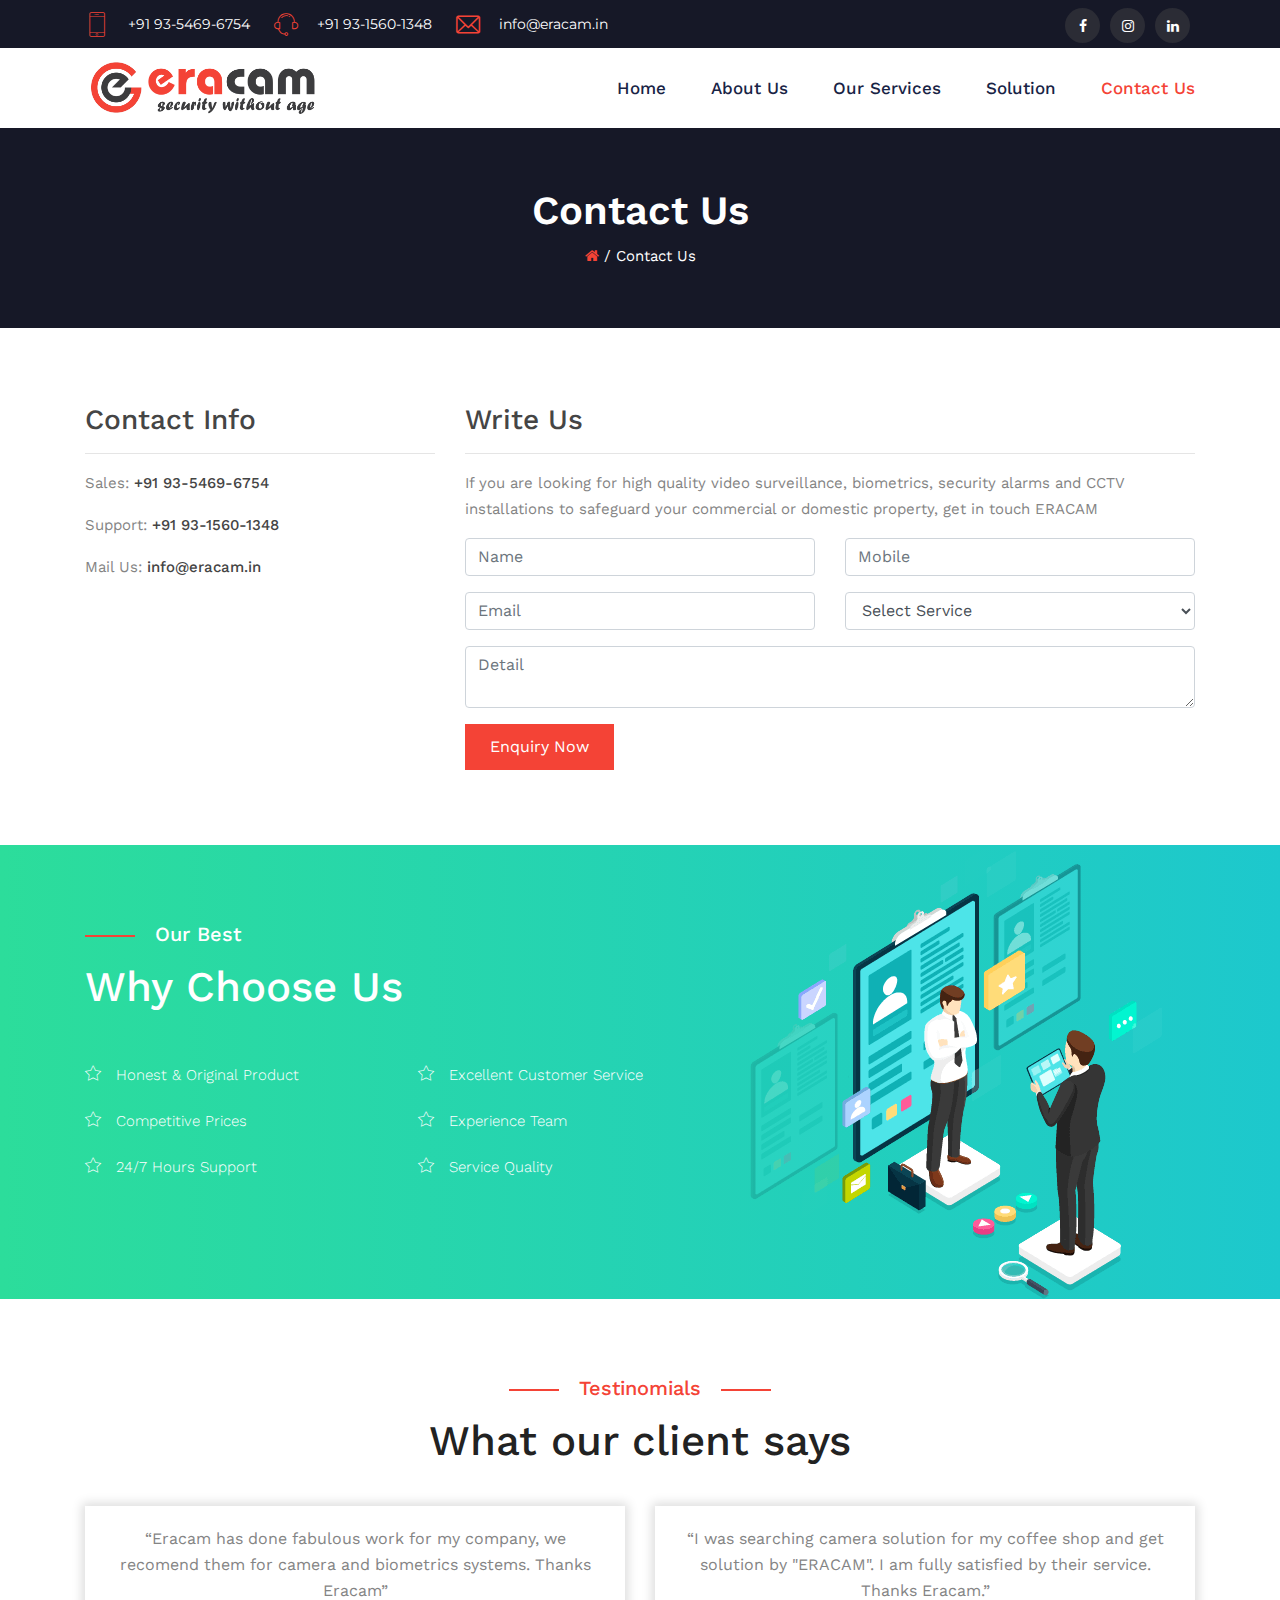
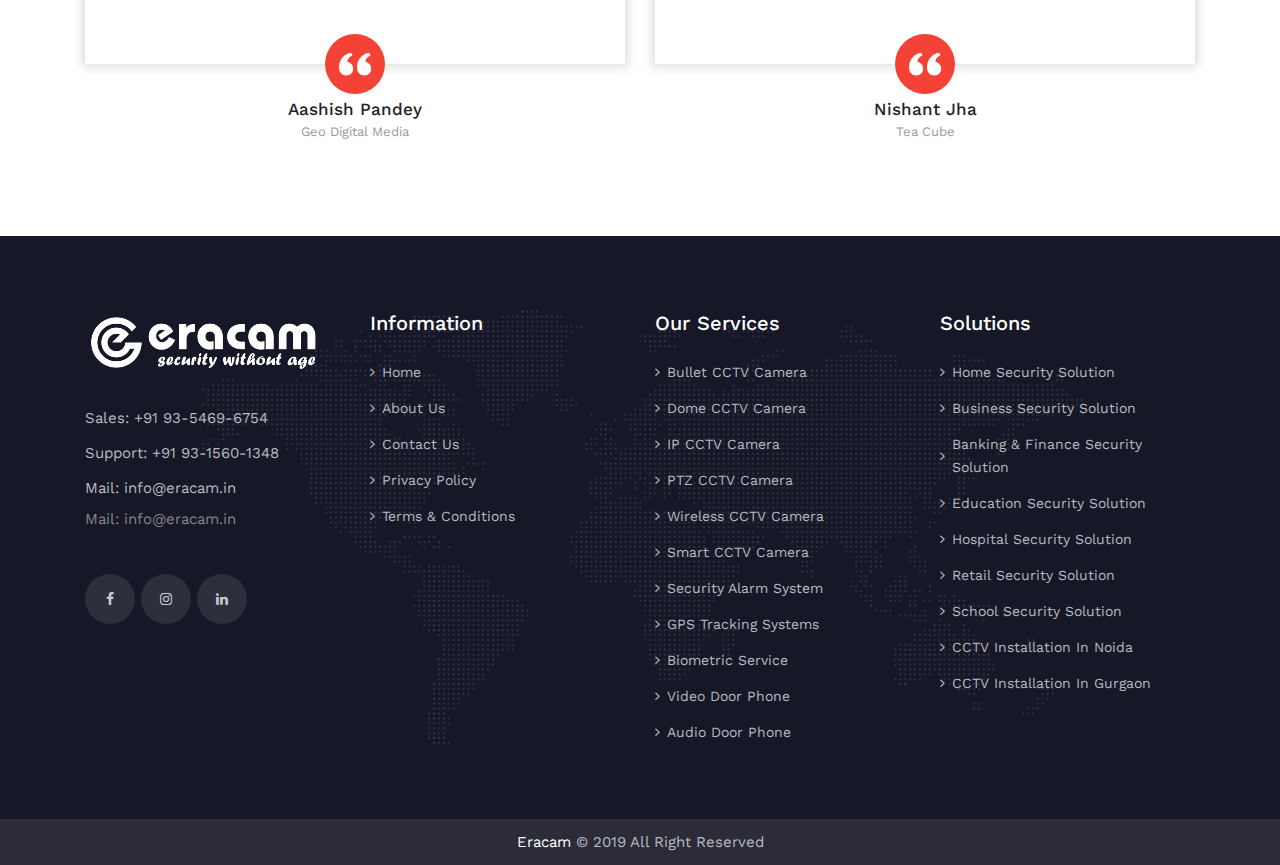
<file: contact.html>
<!DOCTYPE html>
<html lang="en">
<head>
<meta charset="UTF-8">
<meta name="viewport" content="width=device-width, initial-scale=1.0">
<meta http-equiv="X-UA-Compatible" content="ie=edge">
<link href="images/fav-icon.png" rel="shortcut icon" />
<title>ERACAM - CCTV Camera Dealers Instalallation Service AMC Biometric Provider in Delhi</title>

<!-- css -->
<link rel="stylesheet" href="https://cdnjs.cloudflare.com/ajax/libs/font-awesome/4.7.0/css/font-awesome.min.css">
<link rel="stylesheet" href="css/my-style.css">
<link rel="stylesheet" href="css/responsive.css">
</head>
<body>
    <!-- ================================= page wraper ============================== -->
<div class="page-wrapper">

     <!-- small screen call -->
     <div class="small-screen-btns">
            <a href="tel:+91 9354696754" class="call-btn"><i class="eracam-icon-smartphone"></i> Call Us</a>
            <a href="mailto:eracam@outlook.in" class="mail-btn"><i class="eracam-icon-email"></i> Mail Us</a>
        </div>

   <!-- header area starts -->
   <header class="header_area">
        <div class="header-top">
            <div class="container">
                <div class="row ">
                    <div class="col-lg-8 col-sm-8  header-top-left">
                            <a href="tel:+91 9354696754">
                                    <i class="eracam-icon-smartphone"></i>
                                    <span class="text">
                                        <span class="text">+91 93-5469-6754</span>
                                    </span>
                                </a>
                        <a href="tel:+91 9315601348">
                            <i class="eracam-icon-support"></i>
                            <span class="text">
                                <span class="text">+91 93-1560-1348</span>
                            </span>
                        </a>
                        <a href="mailto:eracam@outlook.in">
                            <i class="eracam-icon-email"></i>
                            <span class="text">
                                <span class="text">info@eracam.in</span>
                            </span>
                        </a>
                    </div>
                    <div class="col-lg-4 col-sm-4  header-top-right">
                            <a href="http://facebook.com/eracamindia/" class="social" target="_blank"><i class="fa fa-facebook-f"></i></a>
                            <a href="https://www.instagram.com/eracamindia/" class="social" target="_blank"><i class="fa fa-instagram"></i></a>
                            <a href="https://www.linkedin.com/company/eracamindia/" class="social" target="_blank"><i class="fa fa-linkedin"></i></a>
                    </div>
                  
                </div>
            </div>
        </div>

        <div class="main_menu">
            <nav class="navbar navbar-expand-lg navbar-light">
                <div class="container">
                    <!-- Brand and toggle get grouped for better mobile display -->
                    <a class="navbar-brand logo_h" href="index.html"><img src="images/logo.png" alt="" class="img-fluid"></a>
                    <div class="navbar-header">
                    <button class="navbar-toggler navbar-toggle"  type="button" data-toggle="collapse" data-target="#navbarSupportedContent"
                        aria-controls="navbarSupportedContent" aria-expanded="false" aria-label="Toggle navigation">
                        <span class="icon-bar"></span>
                        <span class="icon-bar"></span>
                        <span class="icon-bar"></span>
                    </button>
                    </div>
                    <!-- Collect the nav links, forms, and other content for toggling -->
                    <div class="collapse navbar-collapse offset" id="navbarSupportedContent">
                        <ul class="nav navbar-right navbar-nav  menu_nav ml-auto">
                            <li class="nav-item"><a class="nav-link" href="index.html">Home</a></li>
                            <li class="nav-item"><a class="nav-link" href="about.html">About Us</a></li>
                            <li class="nav-item submenu dropdown">
                                    <a href="services.html" class="nav-link dropdown-toggle" data-toggle="dropdown" role="button" aria-haspopup="true"
                                        aria-expanded="false">Our Services</a>
                                    <ul class="dropdown-menu">
                                        <li class="nav-item"><a class="nav-link" href="cctv-camera.html">CCTV Camera</a></li>
                                        <li class="nav-item"><a class="nav-link" href="smart-camera.html">Smart Camera</a></li>
                                        <li class="nav-item"><a class="nav-link" href="access-control-system.html">Biometric & Access Control Systems</a></li>
                                        <li class="nav-item"><a class="nav-link" href="door-communication-system.html">Video & Audio Door Systems</a></li>
                                        <li class="nav-item"><a class="nav-link" href="security-alarm.html">Security Alarm System</a></li>
                                        <li class="nav-item"><a class="nav-link" href="gps-tracking.html">GPS Tracking Systems</a></li>
                                    </ul>
                                </li>
                            <li class="nav-item"><a class="nav-link" href="solution.html">Solution</a></li>
                            <li class="nav-item active"><a class="nav-link" href="contact.html">Contact Us</a></li>
                            
                        </ul>
                    </div>
                </div>
            </nav>
        </div>
    </header>   

    <!-- inner page header -->
    <div class="inner-banner">
        <div class="container">
            <div class="row">
                <div class="col-sm-12">
                    <h3>Contact Us</h3>
                    <p><a href="index.html"><i class="fa fa-home"></i></a> / <span>Contact Us</span></p>
                </div>
            </div>
        </div>
    </div>


    <!-- contact us section -->
    <section class="section">
        <div class="container">
            <div class="row">
                <div class="col-sm-4">
                    <div class="contact-info-box">
                        <h3>Contact Info</h3>
                        <hr>
                        <p>Sales: <a href="tel:+91 9354696754">+91 93-5469-6754</a> </p>
                        <p>Support: <a href="tel:+91 9315601348">+91 93-1560-1348</a> </p>
                        <p>Mail Us: <a href="mailto:eracam@outlook.in">info@eracam.in</a></p>
                    </div>
                </div>
                <div class="col-sm-8">
                    <div class="contact-enquiry-box">
                            <h3>Write Us</h3>
                            <hr>
                            <p class="para">If you are looking for high quality video surveillance, biometrics, security alarms and CCTV installations to safeguard your commercial or domestic property, get in touch ERACAM</p>
                            <form action="functions.php" method="POST">
                                <div class="row">
                                    <div class="col-sm-6">
                                            <div class="form-group">
                                                    <input type="text" class="form-control" placeholder="Name" name="name" required>
                                                </div>
                                    </div>
                                    <div class="col-sm-6">
                                            <div class="form-group">
                                                    <input type="text" class="form-control" placeholder="Mobile" name="mobile" required>
                                                </div>
                                    </div>
                                    <div class="col-sm-6">
                                            <div class="form-group">
                                                    <input type="email" class="form-control" placeholder="Email" name="email">
                                                </div>
                                    </div>
                                    <div class="col-sm-6">
                                            <div class="form-group">
                                                    <select name="service" id="" class="form-control">
                                                        <option value="select">Select Service</option><option value="CCTV Surveillance">CCTV Surveillance</option><option value="Smart Cameras">Smart Cameras</option><option value="Access Control Systems">Access Control Systems</option><option value="Door System">Door Communication System</option><option value="Security Alarm System">Security Alarm System</option><option value="GPS Tracker">GPS Tracker</option>
                                                    </select>
                                                 </div>
                                    </div>
                                    <div class="col-sm-12">
                                        <div class="form-group">
                                        <textarea name="detail" class="form-control" placeholder="Detail"></textarea>
                                        </div>
                                    </div>
                                    <div class="col-sm-12">
                                            <button class="button" type="submit">Enquiry Now</button>
                                    </div>
                                </div>
                            </form>
                    </div>
                </div>
            </div>
        </div>

    </section>

    <!-- why choose us -->
    <section class="section choose-us-sec">
        <div class="container">
            <div class="row">
                <div class="col-sm-7">
                      <div class="choose-us-box-left">
                            <div class="row space">
                                    <div class="col-sm-12 text-left">
                                            <p class="sub-heading"><span class="tag-line" style="color: #fff">Our Best</span></p>
                                        <h2 class="heading" style="color: #fff">Why Choose Us</h2>
                                    </div>
                            </div>
                            <div class="row md-space">
                                    <div class="col-md-6">
                                        <ul class="list-block">
                                            <li><i class="eracam-icon-star"></i> <span>Honest &amp; Original Product</span></li>
                                            <li><i class="eracam-icon-star"></i> <span>Competitive Prices</span></li>
                                            <li><i class="eracam-icon-star"></i> <span>24/7 Hours Support</span></li>
                                        </ul>
                                    </div>
                                    <div class="col-md-6">
                                        <ul class="list-block">
                                            <li><i class="eracam-icon-star"></i> <span>Excellent Customer Service</span></li>
                                            <li><i class="eracam-icon-star"></i> <span>Experience Team</span></li>
                                            <li><i class="eracam-icon-star"></i> <span>Service Quality</span></li>
                                        </ul>
                                    </div>
                            </div>
                      </div>
                </div>
                <div class="col-sm-5">
                    <div class="choose-us-right">
                        <img src="images/why-eracam.png" alt="">
                    </div>
                </div>
            </div>
        </div>
    </section>

    <!-- testinomial -->
    <section class="section">
            <div class="container">
                    <div class="row space">
                            <div class="col-sm-12 text-center">
                                    <p class="sub-heading"><span class="tag-line both">Testinomials</span></p>
                                <h2 class="heading">What our client says</h2>
                            </div>
                    </div>
                    <div class="row">
                        <div class="col-md-6">
                            <div class="testinomial-box">
                                <p>“Eracam has done fabulous work for my company, we recomend them for camera and biometrics systems. Thanks Eracam”</p>
                                <div class="quote-box">
                                    <img src="images/quote.png" alt="">
                                </div>
                            </div>
                            <div class="testinomial-box-author">
                                <h4>Aashish Pandey</h4>
                                <p>Geo Digital Media</p>
                            </div>
                        </div>
                        <div class="col-md-6">
                                <div class="testinomial-box">
                                    <p>“I was searching camera solution for my coffee shop and get solution by "ERACAM". I am fully satisfied by their service. Thanks Eracam.”</p>
                                    <div class="quote-box">
                                        <img src="images/quote.png" alt="">
                                    </div>
                                </div>
                                <div class="testinomial-box-author">
                                    <h4>Nishant Jha</h4>
                                    <p>Tea Cube</p>
                                </div>
                            </div>
                    </div>
            </div>
        </section>



    <!-- website footer -->
    <footer class="section site-footer">
            <div class="container">
                <div class="row">
                    <div class="col-sm-6 col-md-3">
                        <div class="footer-widget about-widget">
                            <a href="index.html" class="footer-logo">
                                <img src="images/footer-logo.png" alt="eracam footer logo" class="img-fluid">
                            </a>
                            <p><a href="tel: +91 9354696754">Sales: +91 93-5469-6754</a> </p>
                        <p><a href="tel: +91 9315601348">Support: +91 93-1560-1348 </a></p>
                        <p><a href="mailto: info@eracam.in">Mail: info@eracam.in</a></p>
                            <p>Mail: info@eracam.in</p>
                            <div class="social-block">
                                <a href="http://facebook.com/eracamindia/" target="_blank"><i class="fa fa-facebook-f"></i></a>
                                <a href="https://www.instagram.com/eracamindia/" target="_blank"><i class="fa fa-instagram"></i></a>
                                <a href="https://www.linkedin.com/company/eracamindia/" target="_blank"><i class="fa fa-linkedin"></i></a>
                            </div>
                        </div>
                    </div>
                    <div class="col-sm-6  col-md-3">
                        <div class="footer-widget links-widget">
                            <div class="footer-widget-title">
                                <h3>Information</h3>
                            </div>
                            <ul class="links-lists">
                                <li><a href="index.html">Home</a></li>
                                <li><a href="about.html">About Us </a></li>
                                <li><a href="contact.html">Contact Us</a></li>
                                <li><a href="privacy-policy.html">Privacy Policy</a></li>
                                <li><a href="terms-condition.html">Terms &amp; Conditions</a></li>
                            </ul>
                        </div>
                    </div>
                    <div class="col-sm-6  col-md-3">
                        <div class="footer-widget links-widget">
                            <div class="footer-widget-title">
                                <h3>Our Services</h3>
                            </div>
                            <ul class="links-lists">
                                <li><a href="cctv-camera.html">Bullet CCTV Camera</a></li>
                                <li><a href="cctv-camera.html">Dome CCTV Camera</a></li>
                                <li><a href="cctv-camera.html">IP CCTV Camera</a></li>
                                <li><a href="cctv-camera.html">PTZ CCTV Camera</a></li>
                                <li><a href="cctv-camera.html">Wireless CCTV Camera</a></li>
                                <li><a href="smart-camera.html">Smart CCTV Camera</a></li>
                                <li><a href="security-alarm.html">Security Alarm System</a></li>
                                <li><a href="gps-tracking.html">GPS Tracking Systems</a></li>
                                <li><a href="access-control-system.html">Biometric Service</a></li>
                                <li><a href="door-communication-system.html">Video Door Phone</a></li>
                                <li><a href="door-communication-system.html">Audio Door Phone</a></li>
                            
                            </ul>
                        </div>
                    </div>
                    <div class="col-sm-6  col-md-3">
                            <div class="footer-widget links-widget">
                                <div class="footer-widget-title">
                                    <h3>Solutions</h3>
                                </div>
                                <ul class="links-lists">
                                    <li><a href="solution.html">Home Security Solution</a></li>
                                    <li><a href="solution.html">Business Security Solution </a></li>
                                    <li><a href="solution.html">Banking &amp; Finance Security Solution</a></li>
                                    <li><a href="solution.html">Education Security Solution</a></li>
                                    <li><a href="solution.html">Hospital Security Solution</a></li>
                                    <li><a href="solution.html">Retail Security Solution</a></li>
                                    <li><a href="solution.html">School Security Solution</a></li>
                                    <li><a href="solution.html">CCTV Installation In Noida</a></li>
                                    <li><a href="solution.html">CCTV Installation In Gurgaon</a></li>
                                
                                </ul>
                            </div>
                        </div>
                
                </div>
    
            </div>
    </footer>
    <div class="copyright-sec text-center">
        <div class="container">
            <p><a href="index.html">Eracam</a> © 2019 All Right Reserved</p>
        </div>
    </div>

</div>

<!-- scroll to top button -->
<a href="javascript:" id="return-to-top"><i class="fa fa-angle-up"></i></a>

<!-- page model -->
<!-- <p>data-toggle="modal" data-target="#myModal"</p> -->
<div class="modal fade" id="myModal" role="dialog">
<div class="modal-dialog">
<form action="functions.php" method="post">
<!-- Modal content-->
<div class="modal-content">
<div class="modal-header">
<button type="button" class="close" data-dismiss="modal">&times;</button>
<h4 class="modal-title">Send Enquiry</h4>
</div>
<div class="modal-body">
<div class="row">
<div class="col-md-6"><input type="text" name="name" class="form-control form-box" placeholder="Name" required></div>
<div class="col-md-6"><input type="email" name="email" class="form-control form-box" placeholder="Email ID" required></div>

<div class="col-md-6"><input type="text" name="phone" maxlength="10" class="form-control form-box" placeholder="Mobile No." required></div>

<div class="col-md-6"><input type="text" name="city" class="form-control form-box" placeholder="City" required></div>
<div class="col-md-12"><textarea class="form-control form-box" placeholder="Message" rows="3" required style="height:auto !important;"></textarea></div>

<div class="col-md-12"><button type="submit" class="btn btn-default submit-button">Submit</button></div>

</div>
</div>

</div>

</form>
</div>
</div>
<!-- model cosed         -->

<!-- ================== JAVASCRIPT  ======================= -->
<script src="https://ajax.googleapis.com/ajax/libs/jquery/3.3.1/jquery.min.js"></script>
<script src="https://cdnjs.cloudflare.com/ajax/libs/popper.js/1.14.7/umd/popper.min.js" integrity="sha384-UO2eT0CpHqdSJQ6hJty5KVphtPhzWj9WO1clHTMGa3JDZwrnQq4sF86dIHNDz0W1" crossorigin="anonymous"></script>
<script src="js/bootstrap.min.js"></script>

<!-- custom -->
<script src="js/custom.js"></script>


</body>
</html>
</file>
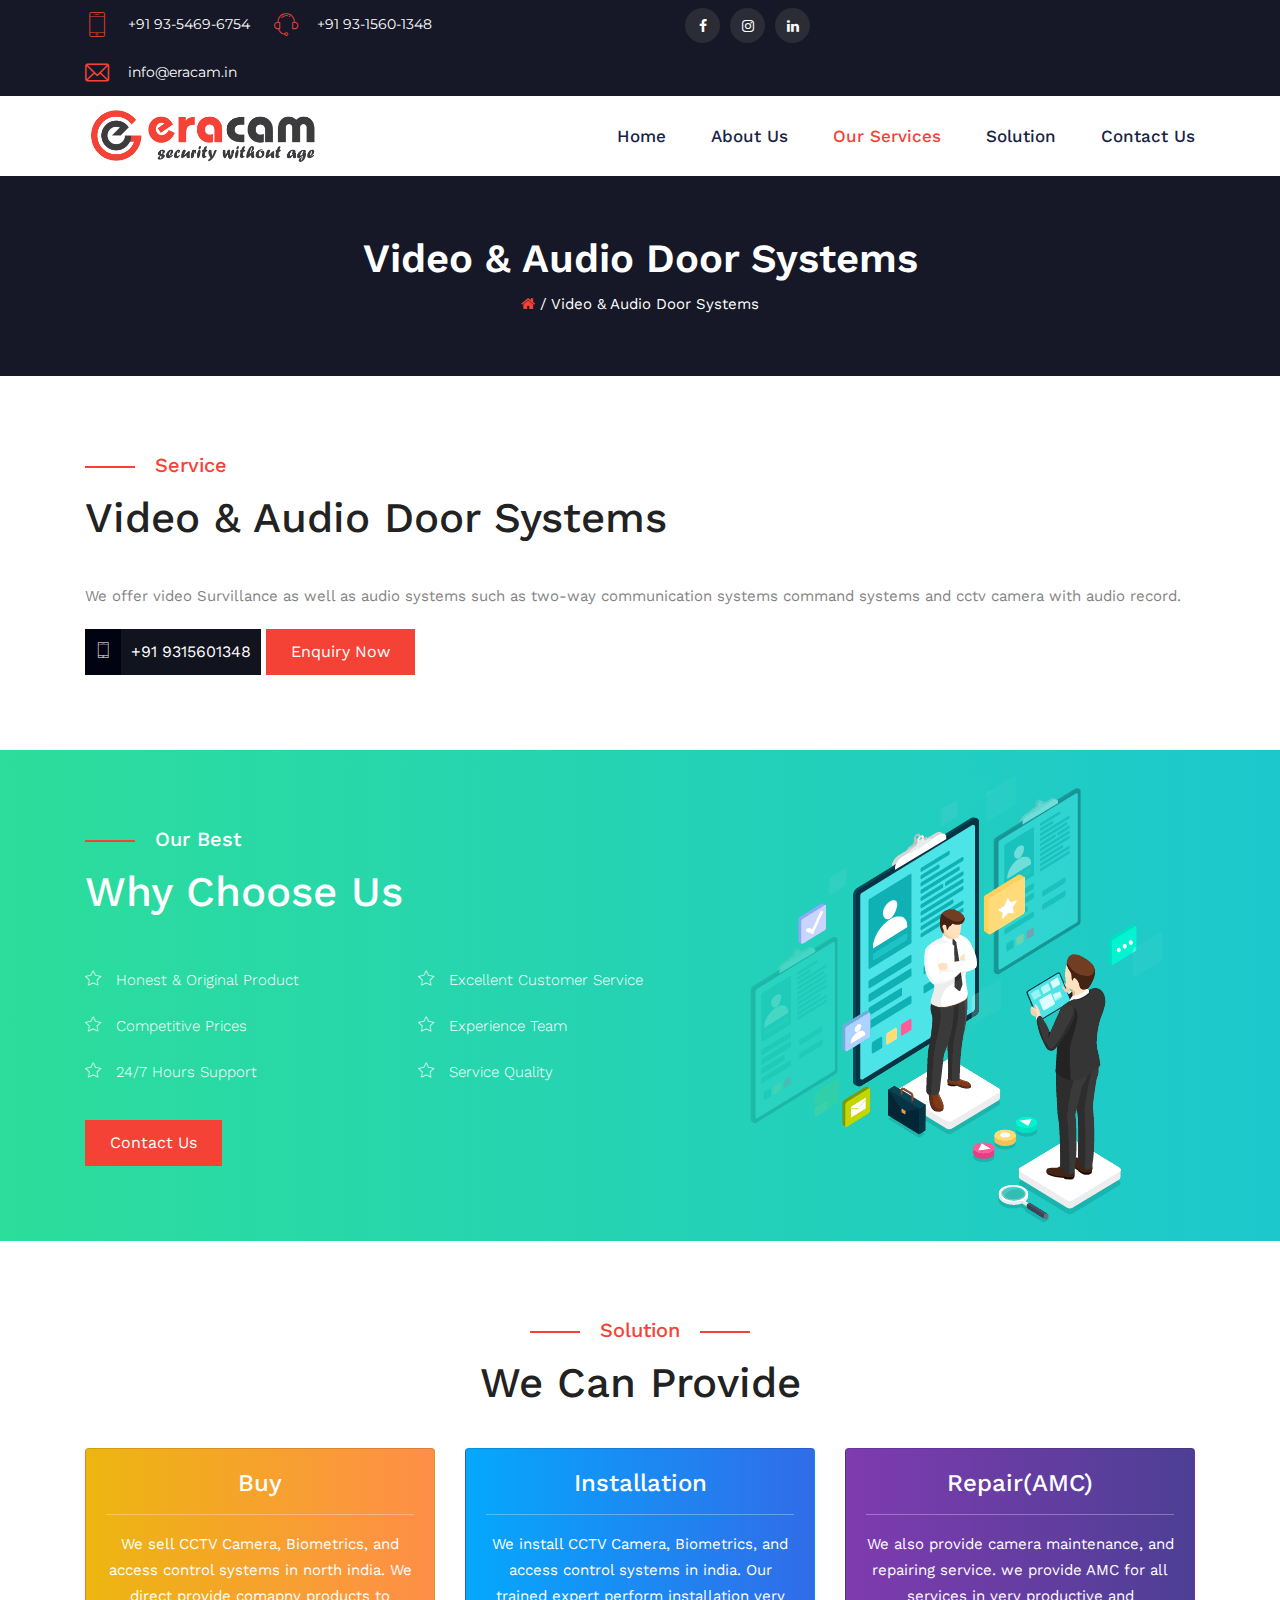
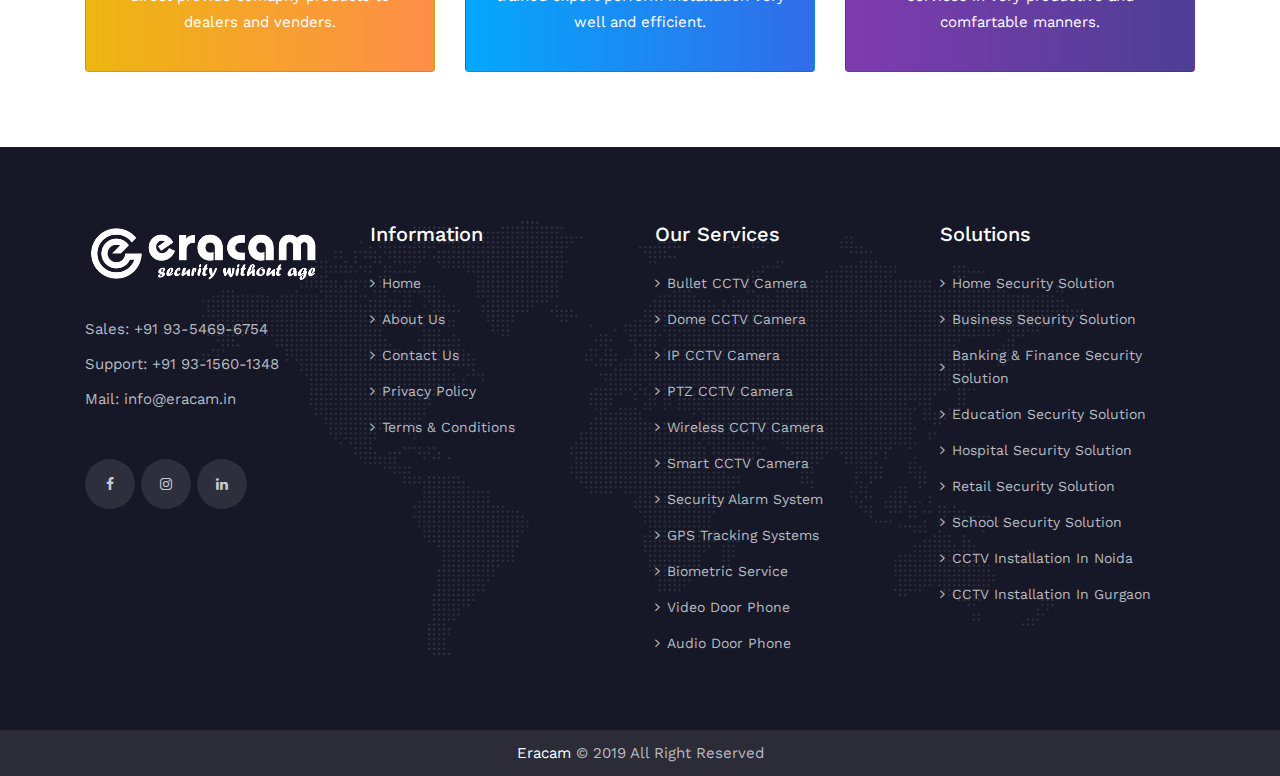
<file: door-communication-system.html>
<!DOCTYPE html>
<html lang="en">
<head>
<meta charset="UTF-8">
<meta name="viewport" content="width=device-width, initial-scale=1.0">
<meta http-equiv="X-UA-Compatible" content="ie=edge">
<link href="images/fav-icon.png" rel="shortcut icon" />
<title>ERACAM - CCTV Camera Dealers Instalallation Service AMC Biometric Provider in Delhi</title>

<!-- css -->
<link rel="stylesheet" href="https://cdnjs.cloudflare.com/ajax/libs/font-awesome/4.7.0/css/font-awesome.min.css">
<link rel="stylesheet" href="css/my-style.css">
<link rel="stylesheet" href="css/responsive.css">
</head>
<body>
    <!-- ================================= page wraper ============================== -->
<div class="page-wrapper">

     <!-- small screen call -->
     <div class="small-screen-btns">
            <a href="tel:+91 9354696754" class="call-btn"><i class="eracam-icon-smartphone"></i> Call Us</a>
            <a href="mailto:eracam@outlook.in" class="mail-btn"><i class="eracam-icon-email"></i> Mail Us</a>
        </div>

   <!-- header area starts -->
   <header class="header_area">
        <div class="header-top">
            <div class="container">
                <div class="row ">
                    <div class="col-lg-4 col-sm-4  header-top-left">
                            <a href="tel:+91 9354696754">
                                    <i class="eracam-icon-smartphone"></i>
                                    <span class="text">
                                        <span class="text">+91 93-5469-6754</span>
                                    </span>
                                </a>
                        <a href="tel:+91 9315601348">
                            <i class="eracam-icon-support"></i>
                            <span class="text">
                                <span class="text">+91 93-1560-1348</span>
                            </span>
                        </a>
                        <a href="mailto:eracam@outlook.in">
                            <i class="eracam-icon-email"></i>
                            <span class="text">
                                <span class="text">info@eracam.in</span>
                            </span>
                        </a>
                    </div>
                    <div class="col-lg-4 col-sm-4  header-top-right">
                            <a href="http://facebook.com/eracamindia/" class="social" target="_blank"><i class="fa fa-facebook-f"></i></a>
                            <a href="https://www.instagram.com/eracamindia/" class="social" target="_blank"><i class="fa fa-instagram"></i></a>
                            <a href="https://www.linkedin.com/company/eracamindia/" class="social" target="_blank"><i class="fa fa-linkedin"></i></a>
                    </div>
                  
                </div>
            </div>
        </div>

        <div class="main_menu">
            <nav class="navbar navbar-expand-lg navbar-light">
                <div class="container">
                    <!-- Brand and toggle get grouped for better mobile display -->
                    <a class="navbar-brand logo_h" href="index.html"><img src="images/logo.png" alt="" class="img-fluid"></a>
                    <div class="navbar-header">
                    <button class="navbar-toggler navbar-toggle"  type="button" data-toggle="collapse" data-target="#navbarSupportedContent"
                        aria-controls="navbarSupportedContent" aria-expanded="false" aria-label="Toggle navigation">
                        <span class="icon-bar"></span>
                        <span class="icon-bar"></span>
                        <span class="icon-bar"></span>
                    </button>
                    </div>
                    <!-- Collect the nav links, forms, and other content for toggling -->
                    <div class="collapse navbar-collapse offset" id="navbarSupportedContent">
                        <ul class="nav navbar-right navbar-nav  menu_nav ml-auto">
                            <li class="nav-item"><a class="nav-link" href="index.html">Home</a></li>
                            <li class="nav-item"><a class="nav-link" href="about.html">About Us</a></li>
                            <li class="nav-item active submenu dropdown">
                                    <a href="services.html" class="nav-link dropdown-toggle" data-toggle="dropdown" role="button" aria-haspopup="true"
                                        aria-expanded="false">Our Services</a>
                                    <ul class="dropdown-menu">
                                        <li class="nav-item"><a class="nav-link" href="cctv-camera.html">CCTV Camera</a></li>
                                        <li class="nav-item"><a class="nav-link" href="smart-camera.html">Smart Camera</a></li>
                                        <li class="nav-item"><a class="nav-link" href="access-control-system.html">Biometric & Access Control Systems</a></li>
                                        <li class="nav-item"><a class="nav-link" href="door-communication-system.html">Video & Audio Door Systems</a></li>
                                        <li class="nav-item"><a class="nav-link" href="security-alarm.html">Security Alarm System</a></li>
                                        <li class="nav-item"><a class="nav-link" href="gps-tracking.html">GPS Tracking Systems</a></li>
                                    </ul>
                                </li>
                            <li class="nav-item"><a class="nav-link" href="solution.html">Solution</a></li>
                            <li class="nav-item"><a class="nav-link" href="contact.html">Contact Us</a></li>
                            
                        </ul>
                    </div>
                </div>
            </nav>
        </div>
    </header>   

    <!-- inner page header -->
    <div class="inner-banner">
        <div class="container">
            <div class="row">
                <div class="col-sm-12">
                    <h3>Video & Audio Door Systems</h3>
                    <p><a href="index.html"><i class="fa fa-home"></i></a> / <span>Video & Audio Door Systems</span></p>
                </div>
            </div>
        </div>
    </div>


    <!-- service page -->
    <section class="section">
            <div class="container">
                    <div class="row space">
                            <div class="col-sm-12 text-left">
                                    <p class="sub-heading"><span class="tag-line">Service</span></p>
                                <h2 class="heading">Video & Audio Door Systems</h2>
                            </div>
                    </div>
                <div class="row">
                    <div class="col-sm-12">
                        <p>We offer video Survillance as well as audio systems such as two-way communication systems command systems and cctv camera with audio record.</p>
                        <div class="service-enq-box">
                                <a href="tel:+91 9315601348" class="service-call-btn" data-toggle="tooltip" data-placement="bottom" title="Call Us"><span class="left"><i class="eracam-icon-smartphone"></i></span><span class="right">+91 9315601348</span></a> <a href="#" class="button" data-toggle="modal" data-target="#myModal">Enquiry Now</a>
                        </div>
                    </div>
                </div>
            </div>
    </section>

    <!-- why choose us -->
    <section class="section choose-us-sec">
            <div class="container">
                <div class="row">
                    <div class="col-sm-7">
                          <div class="choose-us-box-left">
                                <div class="row space">
                                        <div class="col-sm-12 text-left">
                                                <p class="sub-heading"><span class="tag-line" style="color: #fff">Our Best</span></p>
                                            <h2 class="heading" style="color: #fff">Why Choose Us</h2>
                                        </div>
                                </div>
                                <div class="row md-space">
                                        <div class="col-md-6">
                                            <ul class="list-block">
                                                <li><i class="eracam-icon-star"></i> <span>Honest &amp; Original Product</span></li>
                                                <li><i class="eracam-icon-star"></i> <span>Competitive Prices</span></li>
                                                <li><i class="eracam-icon-star"></i> <span>24/7 Hours Support</span></li>
                                            </ul>
                                        </div>
                                        <div class="col-md-6">
                                            <ul class="list-block">
                                                <li><i class="eracam-icon-star"></i> <span>Excellent Customer Service</span></li>
                                                <li><i class="eracam-icon-star"></i> <span>Experience Team</span></li>
                                                <li><i class="eracam-icon-star"></i> <span>Service Quality</span></li>
                                            </ul>
                                        </div>
                                </div>
                                <div class="row">
                                    <div class="col-sm-12">
                                        <a href="contact.html" class="button">Contact Us</a>
                                    </div>
                                </div>
                          </div>
                    </div>
                    <div class="col-sm-5">
                        <div class="choose-us-right">
                            <img src="images/why-eracam.png" alt="">
                        </div>
                    </div>
                </div>
            </div>
        </section>

    <!-- what we do -->
    <section class="section">
            <div class="container">
                    <div class="row space">
                            <div class="col-sm-12 text-center">
                                    <p class="sub-heading"><span class="tag-line both">Solution</span></p>
                                <h2 class="heading">We Can Provide</h2>
                            </div>
                    </div>
                    <div class="row">
                            <div class="col-md-4 more-service-box" data-aos="fade-up">
                                <div class="card bg-theme-gradiant text-white">
                                    <div class="card-body text-center">
                                        <h4 class="font-bold text-white">Buy</h4>
                                        <hr>
                                        <div class="row">
                                            <div class="col-md-12 col-12 ">
                                              <p>We sell CCTV Camera, Biometrics, and access control systems in north india. We direct provide comapny products to dealers and venders.</p>
                                            </div>
                                        </div>
                                    </div>
                                </div>
                            </div>
                            <div class="col-md-4 more-service-box" data-aos="fade-up" data-aos-delay="200">
                                <div class="card bg-info-gradiant text-white">
                                    <div class="card-body text-center">
                                        <h4 class="font-bold text-white">Installation</h4>
                                        <hr>
                                        <div class="row">
                                            <div class="col-md-12 col-12">
                                              <p>We install CCTV Camera, Biometrics, and access control systems in india. Our trained expert perform installation very well and efficient.</p>
                                            </div>
                                        </div>
                                    </div>
                                </div>
                            </div>
                            <div class="col-md-4 more-service-box" data-aos="fade-up" data-aos-delay="400">
                                <div class="card bg-purple-gradiant text-white aos-init aos-animate" >
                                    <div class="card-body text-center">
                                        <h4 class="font-bold text-white">Repair(AMC) </h4>
                                        <hr>
                                        <div class="row">
                                            <div class="col-md-12 col-12">
                                             <p>We also provide camera maintenance, and repairing service. we provide AMC for all services in very productive and comfartable manners.</p>
                                            </div>
                                        </div>
                                    </div>
                                </div>
                            </div>
                        </div>
            </div>
        </section>



    <!-- website footer -->
    <footer class="section site-footer">
            <div class="container">
                <div class="row">
                    <div class="col-sm-6 col-md-3">
                        <div class="footer-widget about-widget">
                            <a href="index.html" class="footer-logo">
                                <img src="images/footer-logo.png" alt="eracam footer logo" class="img-fluid">
                            </a>
                            <p><a href="tel: +91 9354696754">Sales: +91 93-5469-6754</a> </p>
                        <p><a href="tel: +91 9315601348">Support: +91 93-1560-1348 </a></p>
                        <p><a href="mailto: info@eracam.in">Mail: info@eracam.in</a></p>
                            <div class="social-block">
                                <a href="http://facebook.com/eracamindia/" target="_blank"><i class="fa fa-facebook-f"></i></a>
                                <a href="https://www.instagram.com/eracamindia/" target="_blank"><i class="fa fa-instagram"></i></a>
                                <a href="https://www.linkedin.com/company/eracamindia/" target="_blank"><i class="fa fa-linkedin"></i></a>
                            </div>
                        </div>
                    </div>
                    <div class="col-sm-6  col-md-3">
                        <div class="footer-widget links-widget">
                            <div class="footer-widget-title">
                                <h3>Information</h3>
                            </div>
                            <ul class="links-lists">
                                <li><a href="index.html">Home</a></li>
                                <li><a href="about.html">About Us </a></li>
                                <li><a href="contact.html">Contact Us</a></li>
                                <li><a href="privacy-policy.html">Privacy Policy</a></li>
                                <li><a href="terms-condition.html">Terms &amp; Conditions</a></li>
                            </ul>
                        </div>
                    </div>
                    <div class="col-sm-6  col-md-3">
                        <div class="footer-widget links-widget">
                            <div class="footer-widget-title">
                                <h3>Our Services</h3>
                            </div>
                            <ul class="links-lists">
                                <li><a href="cctv-camera.html">Bullet CCTV Camera</a></li>
                                <li><a href="cctv-camera.html">Dome CCTV Camera</a></li>
                                <li><a href="cctv-camera.html">IP CCTV Camera</a></li>
                                <li><a href="cctv-camera.html">PTZ CCTV Camera</a></li>
                                <li><a href="cctv-camera.html">Wireless CCTV Camera</a></li>
                                <li><a href="smart-camera.html">Smart CCTV Camera</a></li>
                                <li><a href="security-alarm.html">Security Alarm System</a></li>
                                <li><a href="gps-tracking.html">GPS Tracking Systems</a></li>
                                <li><a href="access-control-system.html">Biometric Service</a></li>
                                <li><a href="door-communication-system.html">Video Door Phone</a></li>
                                <li><a href="door-communication-system.html">Audio Door Phone</a></li>
                            
                            </ul>
                        </div>
                    </div>
                    <div class="col-sm-6  col-md-3">
                            <div class="footer-widget links-widget">
                                <div class="footer-widget-title">
                                    <h3>Solutions</h3>
                                </div>
                                <ul class="links-lists">
                                    <li><a href="solution.html">Home Security Solution</a></li>
                                    <li><a href="solution.html">Business Security Solution </a></li>
                                    <li><a href="solution.html">Banking &amp; Finance Security Solution</a></li>
                                    <li><a href="solution.html">Education Security Solution</a></li>
                                    <li><a href="solution.html">Hospital Security Solution</a></li>
                                    <li><a href="solution.html">Retail Security Solution</a></li>
                                    <li><a href="solution.html">School Security Solution</a></li>
                                    <li><a href="solution.html">CCTV Installation In Noida</a></li>
                                    <li><a href="solution.html">CCTV Installation In Gurgaon</a></li>
                                
                                </ul>
                            </div>
                        </div>
                
                </div>
    
            </div>
    </footer>
    <div class="copyright-sec text-center">
        <div class="container">
            <p><a href="index.html">Eracam</a> © 2019 All Right Reserved</p>
        </div>
    </div>

</div>

<!-- scroll to top button -->
<a href="javascript:" id="return-to-top"><i class="fa fa-angle-up"></i></a>

<!-- page model -->
<!-- <p>data-toggle="modal" data-target="#myModal"</p> -->
<div class="modal fade" id="myModal" role="dialog">
<div class="modal-dialog">
<form action="functions.php" method="post">
<!-- Modal content-->
<div class="modal-content">
<div class="modal-body">
        <h4 class="modal-title">Send Enquiry</h4>
        <button type="button" class="close" data-dismiss="modal">&times;</button>
<div class="row">
<div class="col-md-6"><input type="text" name="name" class="form-control" placeholder="Name*" required></div>
<div class="col-md-6"><input type="text" name="phone" maxlength="10" class="form-control" placeholder="Mobile*" required></div>
<div class="col-md-6"><input type="email" name="email" class="form-control" placeholder="Email ID"></div>
<div class="col-md-6"><select name="service" id="" class="form-control"> <option value="select">Select Service*</option><option value="CCTV Surveillance">CCTV Surveillance</option><option value="Smart Cameras">Smart Cameras</option><option value="Access Control Systems">Access Control Systems</option><option value="Door System">Door System</option><option value="Security Alarm System">Security Alarm System</option><option value="GPS Tracker">GPS Tracker</option></select></div>
<div class="col-md-12"><textarea class="form-control" placeholder="Detail" rows="3" required style="height:auto !important;"></textarea></div>

<div class="col-md-12"><button type="submit" class="submit-button">Submit</button></div>

</div>
</div>

</div>

</form>
</div>
</div><!-- model cosed         -->

<!-- ================== JAVASCRIPT  ======================= -->
<script src="https://ajax.googleapis.com/ajax/libs/jquery/3.3.1/jquery.min.js"></script>
<script src="https://cdnjs.cloudflare.com/ajax/libs/popper.js/1.14.7/umd/popper.min.js" integrity="sha384-UO2eT0CpHqdSJQ6hJty5KVphtPhzWj9WO1clHTMGa3JDZwrnQq4sF86dIHNDz0W1" crossorigin="anonymous"></script>
<script src="js/bootstrap.min.js"></script>

<!-- custom -->
<script src="js/custom.js"></script>


</body>
</html>
</file>
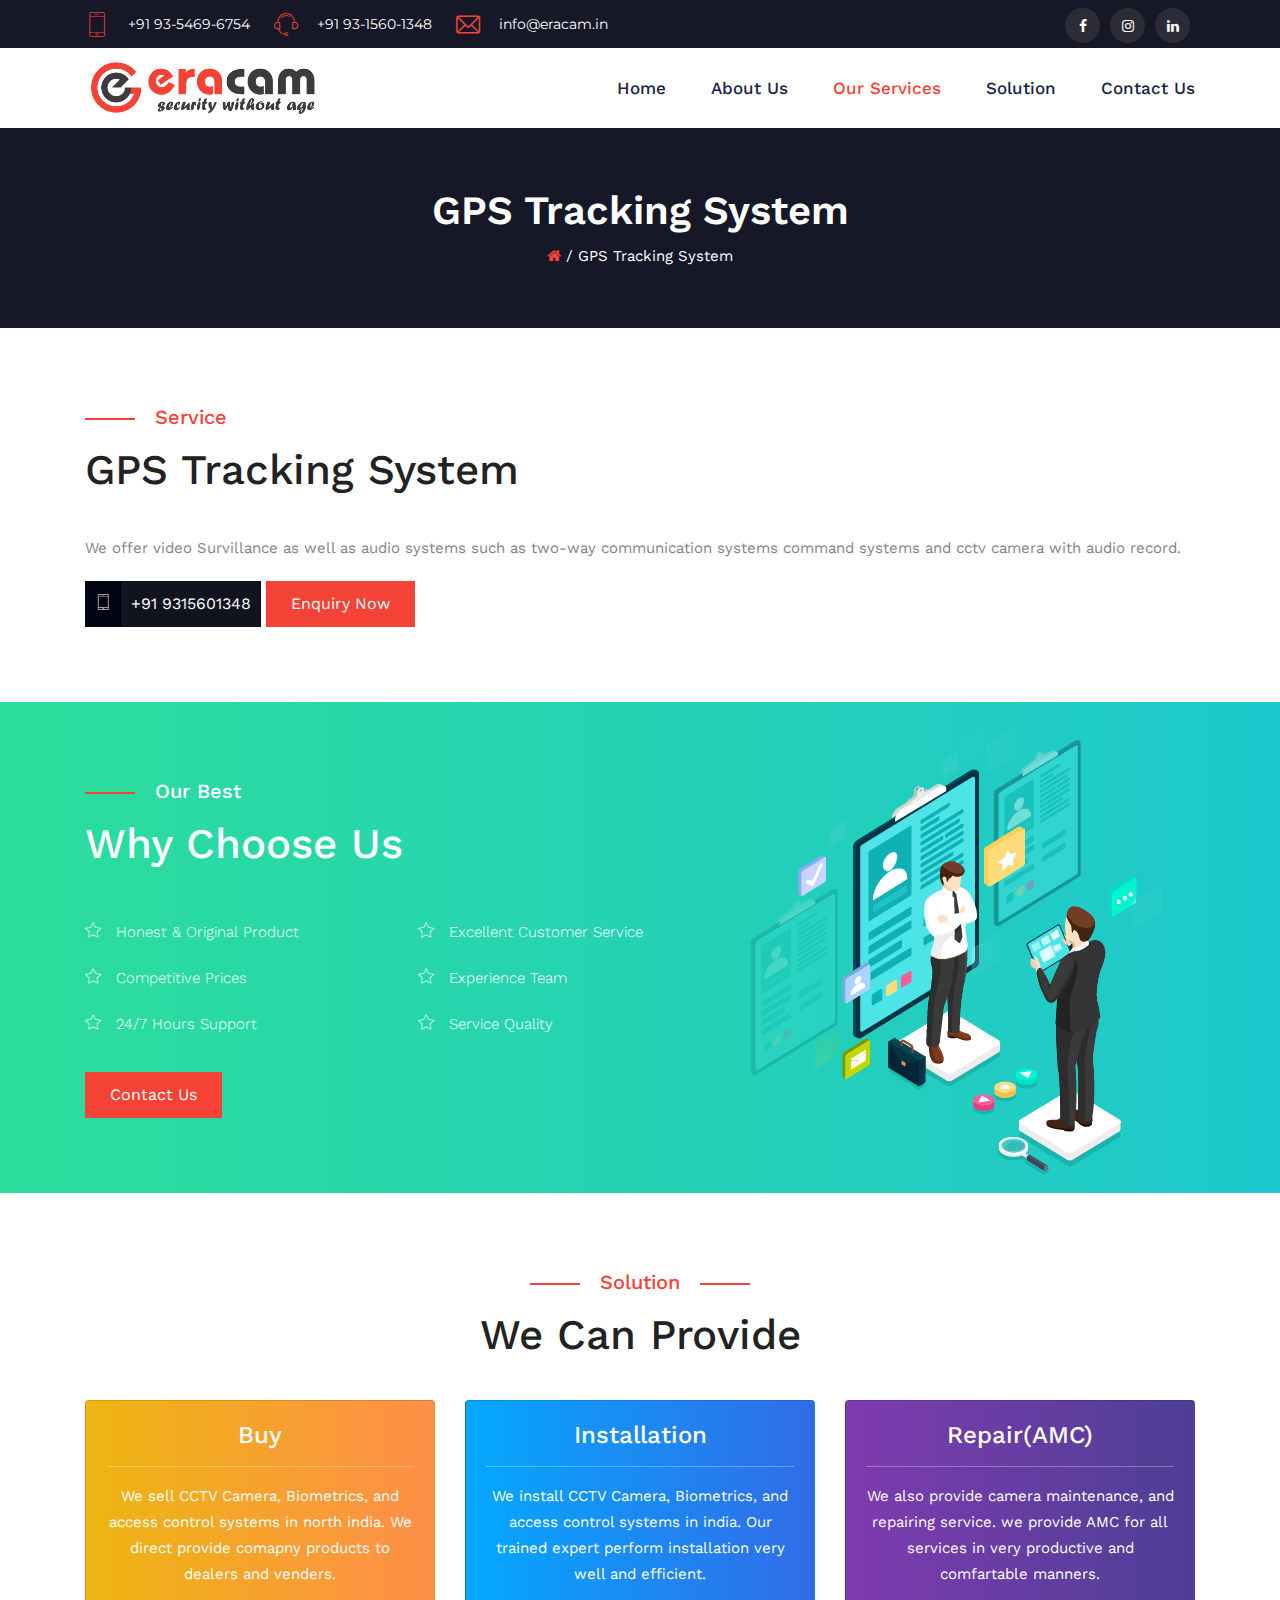
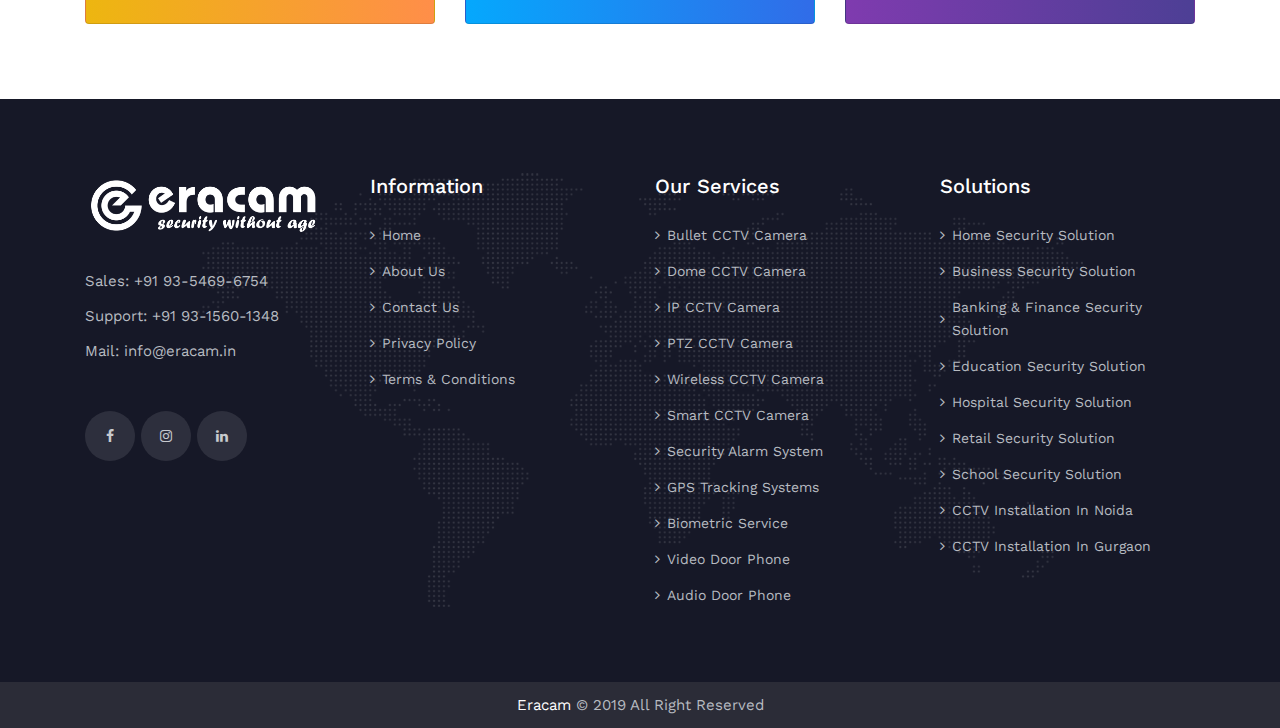
<file: gps-tracking.html>
<!DOCTYPE html>
<html lang="en">
<head>
<meta charset="UTF-8">
<meta name="viewport" content="width=device-width, initial-scale=1.0">
<meta http-equiv="X-UA-Compatible" content="ie=edge">
<link href="images/fav-icon.png" rel="shortcut icon" />
<title>ERACAM - CCTV Camera Dealers Instalallation Service AMC Biometric Provider in Delhi</title>

<!-- css -->
<link rel="stylesheet" href="https://cdnjs.cloudflare.com/ajax/libs/font-awesome/4.7.0/css/font-awesome.min.css">
<link rel="stylesheet" href="css/my-style.css">
<link rel="stylesheet" href="css/responsive.css">
</head>
<body>
    <!-- ================================= page wraper ============================== -->
<div class="page-wrapper">

     <!-- small screen call -->
     <div class="small-screen-btns">
            <a href="tel:+91 9354696754" class="call-btn"><i class="eracam-icon-smartphone"></i> Call Us</a>
            <a href="mailto:eracam@outlook.in" class="mail-btn"><i class="eracam-icon-email"></i> Mail Us</a>
        </div>

   <!-- header area starts -->
   <header class="header_area">
        <div class="header-top">
            <div class="container">
                <div class="row ">
                    <div class="col-lg-8 col-sm-8  header-top-left">
                            <a href="tel:+91 9354696754">
                                    <i class="eracam-icon-smartphone"></i>
                                    <span class="text">
                                        <span class="text">+91 93-5469-6754</span>
                                    </span>
                                </a>
                        <a href="tel:+91 9315601348">
                            <i class="eracam-icon-support"></i>
                            <span class="text">
                                <span class="text">+91 93-1560-1348</span>
                            </span>
                        </a>
                        <a href="mailto:eracam@outlook.in">
                            <i class="eracam-icon-email"></i>
                            <span class="text">
                                <span class="text">info@eracam.in</span>
                            </span>
                        </a>
                    </div>
                    <div class="col-lg-4 col-sm-4  header-top-right">
                            <a href="http://facebook.com/eracamindia/" class="social" target="_blank"><i class="fa fa-facebook-f"></i></a>
                            <a href="https://www.instagram.com/eracamindia/" class="social" target="_blank"><i class="fa fa-instagram"></i></a>
                            <a href="https://www.linkedin.com/company/eracamindia/" class="social" target="_blank"><i class="fa fa-linkedin"></i></a>
                    </div>
                  
                </div>
            </div>
        </div>

        <div class="main_menu">
            <nav class="navbar navbar-expand-lg navbar-light">
                <div class="container">
                    <!-- Brand and toggle get grouped for better mobile display -->
                    <a class="navbar-brand logo_h" href="index.html"><img src="images/logo.png" alt="" class="img-fluid"></a>
                    <div class="navbar-header">
                    <button class="navbar-toggler navbar-toggle"  type="button" data-toggle="collapse" data-target="#navbarSupportedContent"
                        aria-controls="navbarSupportedContent" aria-expanded="false" aria-label="Toggle navigation">
                        <span class="icon-bar"></span>
                        <span class="icon-bar"></span>
                        <span class="icon-bar"></span>
                    </button>
                    </div>
                    <!-- Collect the nav links, forms, and other content for toggling -->
                    <div class="collapse navbar-collapse offset" id="navbarSupportedContent">
                        <ul class="nav navbar-right navbar-nav  menu_nav ml-auto">
                            <li class="nav-item"><a class="nav-link" href="index.html">Home</a></li>
                            <li class="nav-item"><a class="nav-link" href="about.html">About Us</a></li>
                            <li class="nav-item active submenu dropdown">
                                    <a href="services.html" class="nav-link dropdown-toggle" data-toggle="dropdown" role="button" aria-haspopup="true"
                                        aria-expanded="false">Our Services</a>
                                    <ul class="dropdown-menu">
                                        <li class="nav-item"><a class="nav-link" href="cctv-camera.html">CCTV Camera</a></li>
                                        <li class="nav-item"><a class="nav-link" href="smart-camera.html">Smart Camera</a></li>
                                        <li class="nav-item"><a class="nav-link" href="access-control-system.html">Biometric & Access Control Systems</a></li>
                                        <li class="nav-item"><a class="nav-link" href="door-communication-system.html">Video & Audio Door Systems</a></li>
                                        <li class="nav-item"><a class="nav-link" href="security-alarm.html">Security Alarm System</a></li>
                                        <li class="nav-item"><a class="nav-link" href="gps-tracking.html">GPS Tracking Systems</a></li>
                                    </ul>
                                </li>
                            <li class="nav-item"><a class="nav-link" href="solution.html">Solution</a></li>
                            <li class="nav-item"><a class="nav-link" href="contact.html">Contact Us</a></li>
                            
                        </ul>
                    </div>
                </div>
            </nav>
        </div>
    </header>   

    <!-- inner page header -->
    <div class="inner-banner">
        <div class="container">
            <div class="row">
                <div class="col-sm-12">
                    <h3>GPS Tracking System</h3>
                    <p><a href="index.html"><i class="fa fa-home"></i></a> / <span>GPS Tracking System</span></p>
                </div>
            </div>
        </div>
    </div>


    <!-- service page -->
    <section class="section">
            <div class="container">
                    <div class="row space">
                            <div class="col-sm-12 text-left">
                                    <p class="sub-heading"><span class="tag-line">Service</span></p>
                                <h2 class="heading">GPS Tracking System</h2>
                            </div>
                    </div>
                <div class="row">
                    <div class="col-sm-12">
                        <p>We offer video Survillance as well as audio systems such as two-way communication systems command systems and cctv camera with audio record.</p>
                        <div class="service-enq-box">
                                <a href="tel:+91 9315601348" class="service-call-btn" data-toggle="tooltip" data-placement="bottom" title="Call Us"><span class="left"><i class="eracam-icon-smartphone"></i></span><span class="right">+91 9315601348</span></a> <a href="#" class="button" data-toggle="modal" data-target="#myModal">Enquiry Now</a>
                        </div>
                    </div>
                </div>
            </div>
    </section>

    <!-- why choose us -->
    <section class="section choose-us-sec">
            <div class="container">
                <div class="row">
                    <div class="col-sm-7">
                          <div class="choose-us-box-left">
                                <div class="row space">
                                        <div class="col-sm-12 text-left">
                                                <p class="sub-heading"><span class="tag-line" style="color: #fff">Our Best</span></p>
                                            <h2 class="heading" style="color: #fff">Why Choose Us</h2>
                                        </div>
                                </div>
                                <div class="row md-space">
                                        <div class="col-md-6">
                                            <ul class="list-block">
                                                <li><i class="eracam-icon-star"></i> <span>Honest &amp; Original Product</span></li>
                                                <li><i class="eracam-icon-star"></i> <span>Competitive Prices</span></li>
                                                <li><i class="eracam-icon-star"></i> <span>24/7 Hours Support</span></li>
                                            </ul>
                                        </div>
                                        <div class="col-md-6">
                                            <ul class="list-block">
                                                <li><i class="eracam-icon-star"></i> <span>Excellent Customer Service</span></li>
                                                <li><i class="eracam-icon-star"></i> <span>Experience Team</span></li>
                                                <li><i class="eracam-icon-star"></i> <span>Service Quality</span></li>
                                            </ul>
                                        </div>
                                </div>
                                <div class="row">
                                    <div class="col-sm-12">
                                        <a href="contact.html" class="button">Contact Us</a>
                                    </div>
                                </div>
                          </div>
                    </div>
                    <div class="col-sm-5">
                        <div class="choose-us-right">
                            <img src="images/why-eracam.png" alt="">
                        </div>
                    </div>
                </div>
            </div>
        </section>

    <!-- what we do -->
    <section class="section">
            <div class="container">
                    <div class="row space">
                            <div class="col-sm-12 text-center">
                                    <p class="sub-heading"><span class="tag-line both">Solution</span></p>
                                <h2 class="heading">We Can Provide</h2>
                            </div>
                    </div>
                    <div class="row">
                            <div class="col-md-4 more-service-box" data-aos="fade-up">
                                <div class="card bg-theme-gradiant text-white">
                                    <div class="card-body text-center">
                                        <h4 class="font-bold text-white">Buy</h4>
                                        <hr>
                                        <div class="row">
                                            <div class="col-md-12 col-12 ">
                                              <p>We sell CCTV Camera, Biometrics, and access control systems in north india. We direct provide comapny products to dealers and venders.</p>
                                            </div>
                                        </div>
                                    </div>
                                </div>
                            </div>
                            <div class="col-md-4 more-service-box" data-aos="fade-up" data-aos-delay="200">
                                <div class="card bg-info-gradiant text-white">
                                    <div class="card-body text-center">
                                        <h4 class="font-bold text-white">Installation</h4>
                                        <hr>
                                        <div class="row">
                                            <div class="col-md-12 col-12">
                                              <p>We install CCTV Camera, Biometrics, and access control systems in india. Our trained expert perform installation very well and efficient.</p>
                                            </div>
                                        </div>
                                    </div>
                                </div>
                            </div>
                            <div class="col-md-4 more-service-box" data-aos="fade-up" data-aos-delay="400">
                                <div class="card bg-purple-gradiant text-white aos-init aos-animate" >
                                    <div class="card-body text-center">
                                        <h4 class="font-bold text-white">Repair(AMC) </h4>
                                        <hr>
                                        <div class="row">
                                            <div class="col-md-12 col-12">
                                             <p>We also provide camera maintenance, and repairing service. we provide AMC for all services in very productive and comfartable manners.</p>
                                            </div>
                                        </div>
                                    </div>
                                </div>
                            </div>
                        </div>
            </div>
        </section>



    <!-- website footer -->
    <footer class="section site-footer">
            <div class="container">
                <div class="row">
                    <div class="col-sm-6 col-md-3">
                        <div class="footer-widget about-widget">
                            <a href="index.html" class="footer-logo">
                                <img src="images/footer-logo.png" alt="eracam footer logo" class="img-fluid">
                            </a>
                            <p><a href="tel: +91 9354696754">Sales: +91 93-5469-6754</a> </p>
                        <p><a href="tel: +91 9315601348">Support: +91 93-1560-1348 </a></p>
                        <p><a href="mailto: info@eracam.in">Mail: info@eracam.in</a></p>
                            <div class="social-block">
                                <a href="http://facebook.com/eracamindia/" target="_blank"><i class="fa fa-facebook-f"></i></a>
                                <a href="https://www.instagram.com/eracamindia/" target="_blank"><i class="fa fa-instagram"></i></a>
                                <a href="https://www.linkedin.com/company/eracamindia/" target="_blank"><i class="fa fa-linkedin"></i></a>
                            </div>
                        </div>
                    </div>
                    <div class="col-sm-6  col-md-3">
                        <div class="footer-widget links-widget">
                            <div class="footer-widget-title">
                                <h3>Information</h3>
                            </div>
                            <ul class="links-lists">
                                <li><a href="index.html">Home</a></li>
                                <li><a href="about.html">About Us </a></li>
                                <li><a href="contact.html">Contact Us</a></li>
                                <li><a href="privacy-policy.html">Privacy Policy</a></li>
                                <li><a href="terms-condition.html">Terms &amp; Conditions</a></li>
                            </ul>
                        </div>
                    </div>
                    <div class="col-sm-6  col-md-3">
                        <div class="footer-widget links-widget">
                            <div class="footer-widget-title">
                                <h3>Our Services</h3>
                            </div>
                            <ul class="links-lists">
                                <li><a href="cctv-camera.html">Bullet CCTV Camera</a></li>
                                <li><a href="cctv-camera.html">Dome CCTV Camera</a></li>
                                <li><a href="cctv-camera.html">IP CCTV Camera</a></li>
                                <li><a href="cctv-camera.html">PTZ CCTV Camera</a></li>
                                <li><a href="cctv-camera.html">Wireless CCTV Camera</a></li>
                                <li><a href="smart-camera.html">Smart CCTV Camera</a></li>
                                <li><a href="security-alarm.html">Security Alarm System</a></li>
                                <li><a href="gps-tracking.html">GPS Tracking Systems</a></li>
                                <li><a href="access-control-system.html">Biometric Service</a></li>
                                <li><a href="door-communication-system.html">Video Door Phone</a></li>
                                <li><a href="door-communication-system.html">Audio Door Phone</a></li>
                            
                            </ul>
                        </div>
                    </div>
                    <div class="col-sm-6  col-md-3">
                            <div class="footer-widget links-widget">
                                <div class="footer-widget-title">
                                    <h3>Solutions</h3>
                                </div>
                                <ul class="links-lists">
                                    <li><a href="solution.html">Home Security Solution</a></li>
                                    <li><a href="solution.html">Business Security Solution </a></li>
                                    <li><a href="solution.html">Banking &amp; Finance Security Solution</a></li>
                                    <li><a href="solution.html">Education Security Solution</a></li>
                                    <li><a href="solution.html">Hospital Security Solution</a></li>
                                    <li><a href="solution.html">Retail Security Solution</a></li>
                                    <li><a href="solution.html">School Security Solution</a></li>
                                    <li><a href="solution.html">CCTV Installation In Noida</a></li>
                                    <li><a href="solution.html">CCTV Installation In Gurgaon</a></li>
                                
                                </ul>
                            </div>
                        </div>
                
                </div>
    
            </div>
    </footer>
    <div class="copyright-sec text-center">
        <div class="container">
            <p><a href="index.html">Eracam</a> © 2019 All Right Reserved</p>
        </div>
    </div>

</div>

<!-- scroll to top button -->
<a href="javascript:" id="return-to-top"><i class="fa fa-angle-up"></i></a>

<!-- page model -->
<!-- <p>data-toggle="modal" data-target="#myModal"</p> -->
<div class="modal fade" id="myModal" role="dialog">
<div class="modal-dialog">
<form action="functions.php" method="post">
<!-- Modal content-->
<div class="modal-content">
<div class="modal-body">
        <h4 class="modal-title">Send Enquiry</h4>
        <button type="button" class="close" data-dismiss="modal">&times;</button>
<div class="row">
<div class="col-md-6"><input type="text" name="name" class="form-control" placeholder="Name*" required></div>
<div class="col-md-6"><input type="text" name="phone" maxlength="10" class="form-control" placeholder="Mobile*" required></div>
<div class="col-md-6"><input type="email" name="email" class="form-control" placeholder="Email ID"></div>
<div class="col-md-6"><select name="service" id="" class="form-control"> <option value="select">Select Service*</option><option value="CCTV Surveillance">CCTV Surveillance</option><option value="Smart Cameras">Smart Cameras</option><option value="Access Control Systems">Access Control Systems</option><option value="Door System">Door System</option><option value="Security Alarm System">Security Alarm System</option><option value="GPS Tracker">GPS Tracker</option></select></div>
<div class="col-md-12"><textarea class="form-control" placeholder="Detail" rows="3" required style="height:auto !important;"></textarea></div>

<div class="col-md-12"><button type="submit" class="submit-button">Submit</button></div>

</div>
</div>

</div>

</form>
</div>
</div><!-- model cosed         -->

<!-- ================== JAVASCRIPT  ======================= -->
<script src="https://ajax.googleapis.com/ajax/libs/jquery/3.3.1/jquery.min.js"></script>
<script src="https://cdnjs.cloudflare.com/ajax/libs/popper.js/1.14.7/umd/popper.min.js" integrity="sha384-UO2eT0CpHqdSJQ6hJty5KVphtPhzWj9WO1clHTMGa3JDZwrnQq4sF86dIHNDz0W1" crossorigin="anonymous"></script>
<script src="js/bootstrap.min.js"></script>

<!-- custom -->
<script src="js/custom.js"></script>


</body>
</html>
</file>
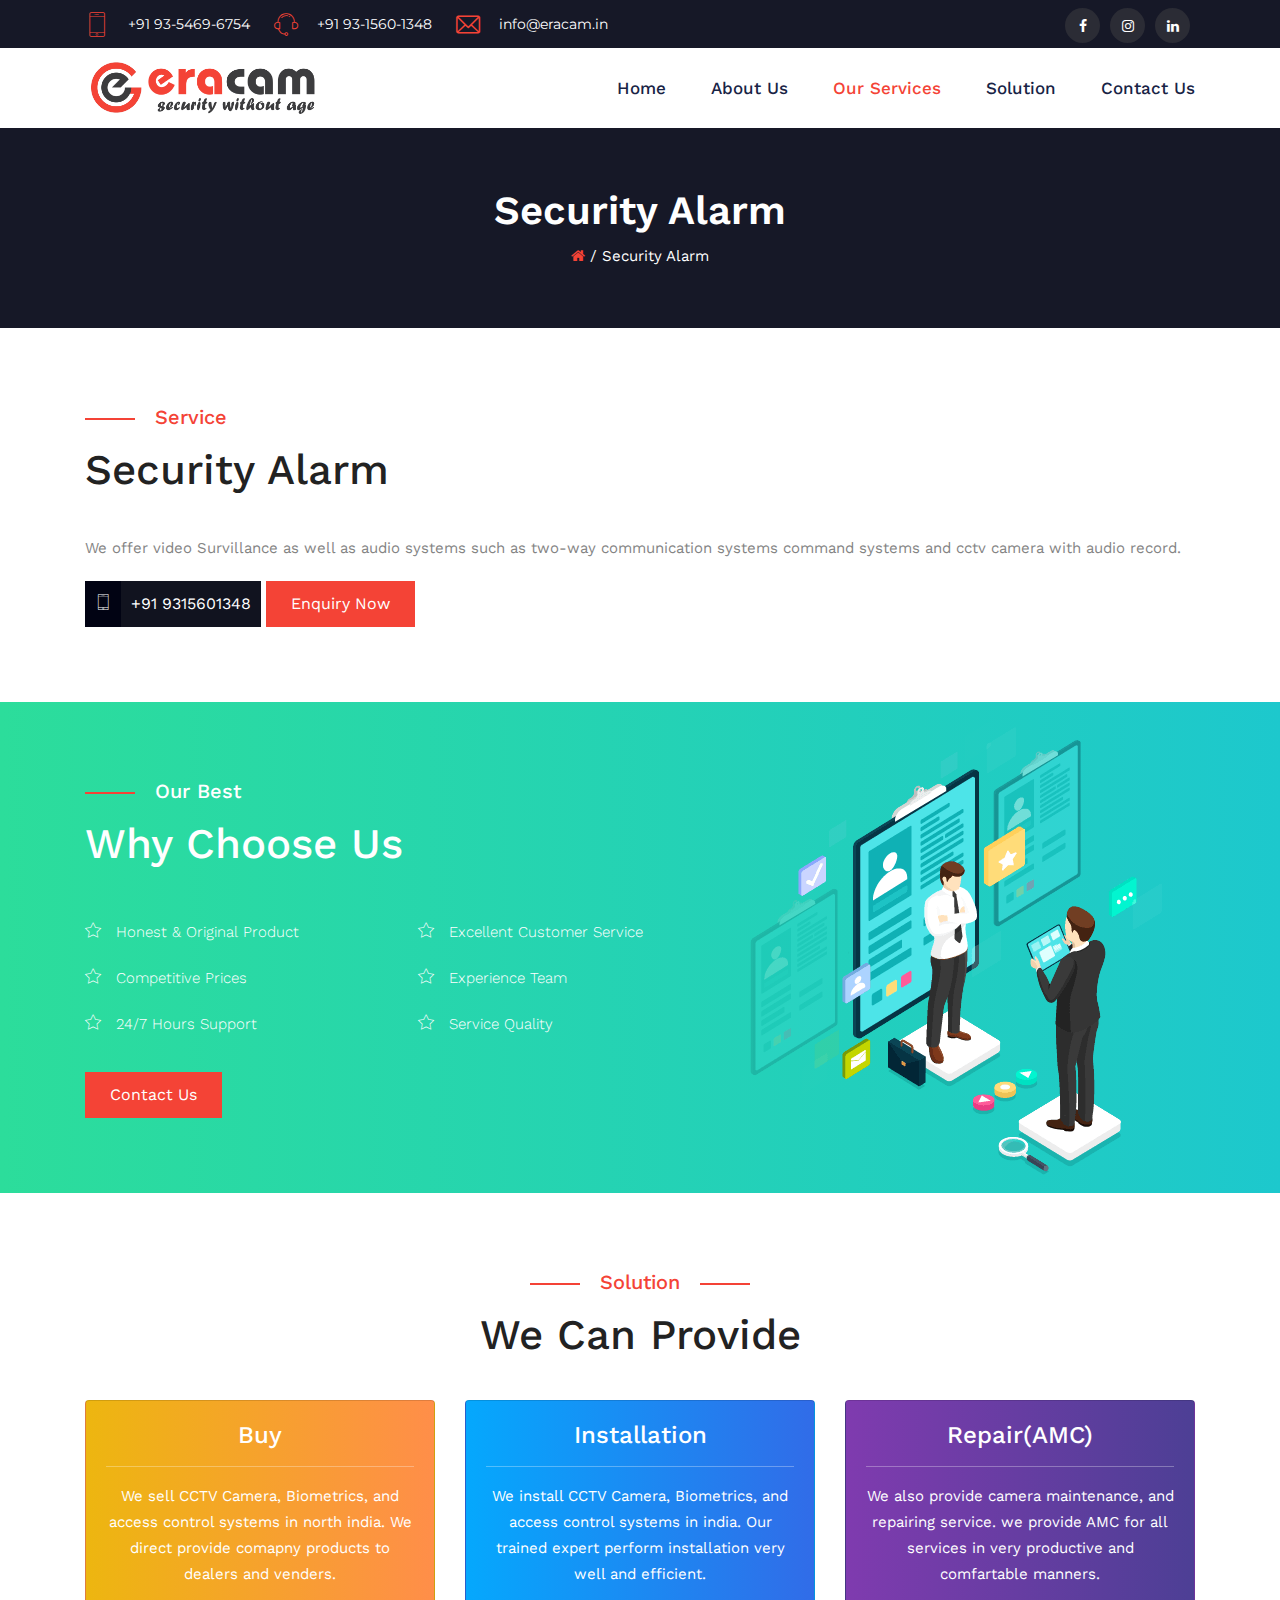
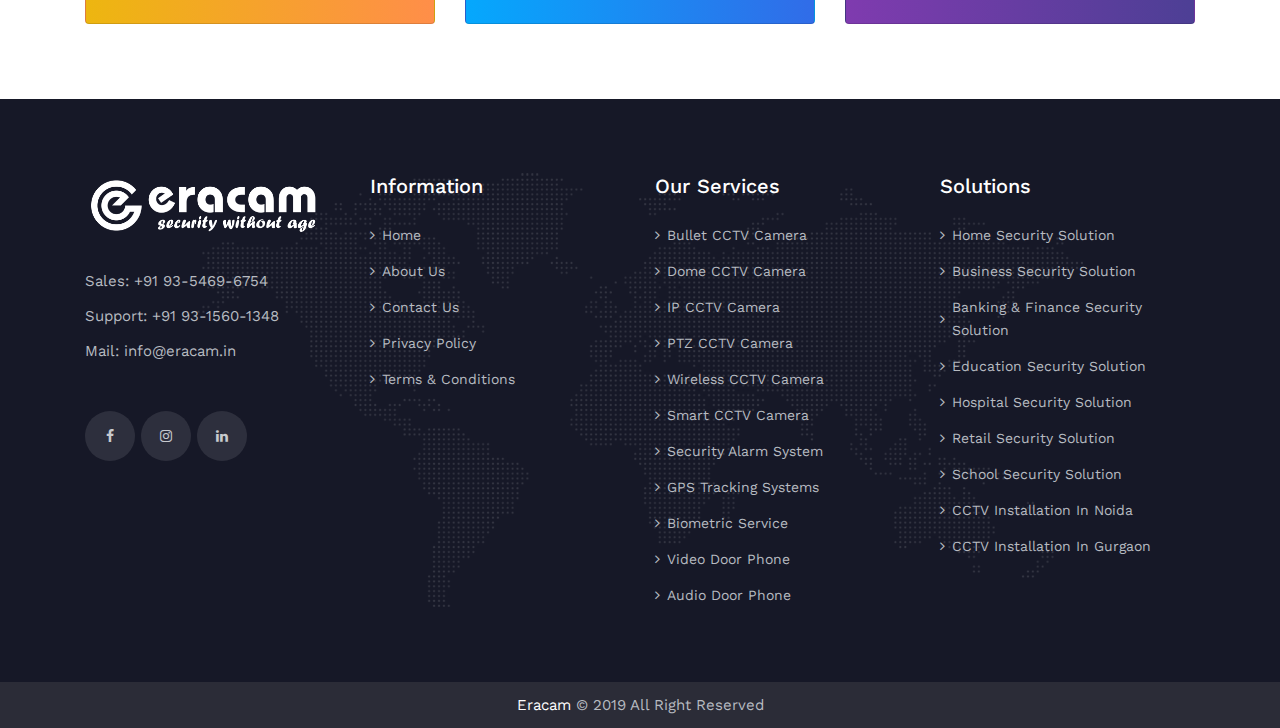
<file: security-alarm.html>
<!DOCTYPE html>
<html lang="en">
<head>
<meta charset="UTF-8">
<meta name="viewport" content="width=device-width, initial-scale=1.0">
<meta http-equiv="X-UA-Compatible" content="ie=edge">
<link href="images/fav-icon.png" rel="shortcut icon" />
<title>ERACAM - CCTV Camera Dealers Instalallation Service AMC Biometric Provider in Delhi</title>

<!-- css -->
<link rel="stylesheet" href="https://cdnjs.cloudflare.com/ajax/libs/font-awesome/4.7.0/css/font-awesome.min.css">
<link rel="stylesheet" href="css/my-style.css">
<link rel="stylesheet" href="css/responsive.css">
</head>
<body>
    <!-- ================================= page wraper ============================== -->
<div class="page-wrapper">

     <!-- small screen call -->
     <div class="small-screen-btns">
            <a href="tel:+91 9354696754" class="call-btn"><i class="eracam-icon-smartphone"></i> Call Us</a>
            <a href="mailto:eracam@outlook.in" class="mail-btn"><i class="eracam-icon-email"></i> Mail Us</a>
        </div>

   <!-- header area starts -->
   <header class="header_area">
        <div class="header-top">
            <div class="container">
                <div class="row ">
                    <div class="col-lg-8 col-sm-8  header-top-left">
                            <a href="tel:+91 9354696754">
                                    <i class="eracam-icon-smartphone"></i>
                                    <span class="text">
                                        <span class="text">+91 93-5469-6754</span>
                                    </span>
                                </a>
                        <a href="tel:+91 9315601348">
                            <i class="eracam-icon-support"></i>
                            <span class="text">
                                <span class="text">+91 93-1560-1348</span>
                            </span>
                        </a>
                        <a href="mailto:eracam@outlook.in">
                            <i class="eracam-icon-email"></i>
                            <span class="text">
                                <span class="text">info@eracam.in</span>
                            </span>
                        </a>
                    </div>
                    <div class="col-lg-4 col-sm-4  header-top-right">
                            <a href="http://facebook.com/eracamindia/" class="social" target="_blank"><i class="fa fa-facebook-f"></i></a>
                            <a href="https://www.instagram.com/eracamindia/" class="social" target="_blank"><i class="fa fa-instagram"></i></a>
                            <a href="https://www.linkedin.com/company/eracamindia/" class="social" target="_blank"><i class="fa fa-linkedin"></i></a>
                    </div>
                  
                </div>
            </div>
        </div>

        <div class="main_menu">
            <nav class="navbar navbar-expand-lg navbar-light">
                <div class="container">
                    <!-- Brand and toggle get grouped for better mobile display -->
                    <a class="navbar-brand logo_h" href="index.html"><img src="images/logo.png" alt="" class="img-fluid"></a>
                    <div class="navbar-header">
                    <button class="navbar-toggler navbar-toggle"  type="button" data-toggle="collapse" data-target="#navbarSupportedContent"
                        aria-controls="navbarSupportedContent" aria-expanded="false" aria-label="Toggle navigation">
                        <span class="icon-bar"></span>
                        <span class="icon-bar"></span>
                        <span class="icon-bar"></span>
                    </button>
                    </div>
                    <!-- Collect the nav links, forms, and other content for toggling -->
                    <div class="collapse navbar-collapse offset" id="navbarSupportedContent">
                        <ul class="nav navbar-right navbar-nav  menu_nav ml-auto">
                            <li class="nav-item"><a class="nav-link" href="index.html">Home</a></li>
                            <li class="nav-item"><a class="nav-link" href="about.html">About Us</a></li>
                            <li class="nav-item active submenu dropdown">
                                    <a href="services.html" class="nav-link dropdown-toggle" data-toggle="dropdown" role="button" aria-haspopup="true"
                                        aria-expanded="false">Our Services</a>
                                    <ul class="dropdown-menu">
                                        <li class="nav-item"><a class="nav-link" href="cctv-camera.html">CCTV Camera</a></li>
                                        <li class="nav-item"><a class="nav-link" href="smart-camera.html">Smart Camera</a></li>
                                        <li class="nav-item"><a class="nav-link" href="access-control-system.html">Biometric & Access Control Systems</a></li>
                                        <li class="nav-item"><a class="nav-link" href="door-communication-system.html">Video & Audio Door Systems</a></li>
                                        <li class="nav-item"><a class="nav-link" href="security-alarm.html">Security Alarm System</a></li>
                                        <li class="nav-item"><a class="nav-link" href="gps-tracking.html">GPS Tracking Systems</a></li>
                                    </ul>
                                </li>
                            <li class="nav-item"><a class="nav-link" href="solution.html">Solution</a></li>
                            <li class="nav-item"><a class="nav-link" href="contact.html">Contact Us</a></li>
                            
                        </ul>
                    </div>
                </div>
            </nav>
        </div>
    </header>   

    <!-- inner page header -->
    <div class="inner-banner">
        <div class="container">
            <div class="row">
                <div class="col-sm-12">
                    <h3>Security Alarm</h3>
                    <p><a href="index.html"><i class="fa fa-home"></i></a> / <span>Security Alarm</span></p>
                </div>
            </div>
        </div>
    </div>


    <!-- service page -->
    <section class="section">
            <div class="container">
                    <div class="row space">
                            <div class="col-sm-12 text-left">
                                    <p class="sub-heading"><span class="tag-line">Service</span></p>
                                <h2 class="heading">Security Alarm</h2>
                            </div>
                    </div>
                <div class="row">
                    <div class="col-sm-12">
                        <p>We offer video Survillance as well as audio systems such as two-way communication systems command systems and cctv camera with audio record.</p>
                        <div class="service-enq-box">
                                <a href="tel:+91 9315601348" class="service-call-btn" data-toggle="tooltip" data-placement="bottom" title="Call Us"><span class="left"><i class="eracam-icon-smartphone"></i></span><span class="right">+91 9315601348</span></a> <a href="#" class="button" data-toggle="modal" data-target="#myModal">Enquiry Now</a>
                        </div>
                    </div>
                </div>
            </div>
    </section>

    <!-- why choose us -->
    <section class="section choose-us-sec">
            <div class="container">
                <div class="row">
                    <div class="col-sm-7">
                          <div class="choose-us-box-left">
                                <div class="row space">
                                        <div class="col-sm-12 text-left">
                                                <p class="sub-heading"><span class="tag-line" style="color: #fff">Our Best</span></p>
                                            <h2 class="heading" style="color: #fff">Why Choose Us</h2>
                                        </div>
                                </div>
                                <div class="row md-space">
                                        <div class="col-md-6">
                                            <ul class="list-block">
                                                <li><i class="eracam-icon-star"></i> <span>Honest &amp; Original Product</span></li>
                                                <li><i class="eracam-icon-star"></i> <span>Competitive Prices</span></li>
                                                <li><i class="eracam-icon-star"></i> <span>24/7 Hours Support</span></li>
                                            </ul>
                                        </div>
                                        <div class="col-md-6">
                                            <ul class="list-block">
                                                <li><i class="eracam-icon-star"></i> <span>Excellent Customer Service</span></li>
                                                <li><i class="eracam-icon-star"></i> <span>Experience Team</span></li>
                                                <li><i class="eracam-icon-star"></i> <span>Service Quality</span></li>
                                            </ul>
                                        </div>
                                </div>
                                <div class="row">
                                    <div class="col-sm-12">
                                        <a href="contact.html" class="button">Contact Us</a>
                                    </div>
                                </div>
                          </div>
                    </div>
                    <div class="col-sm-5">
                        <div class="choose-us-right">
                            <img src="images/why-eracam.png" alt="">
                        </div>
                    </div>
                </div>
            </div>
        </section>

    <!-- what we do -->
    <section class="section">
            <div class="container">
                    <div class="row space">
                            <div class="col-sm-12 text-center">
                                    <p class="sub-heading"><span class="tag-line both">Solution</span></p>
                                <h2 class="heading">We Can Provide</h2>
                            </div>
                    </div>
                    <div class="row">
                            <div class="col-md-4 more-service-box" data-aos="fade-up">
                                <div class="card bg-theme-gradiant text-white">
                                    <div class="card-body text-center">
                                        <h4 class="font-bold text-white">Buy</h4>
                                        <hr>
                                        <div class="row">
                                            <div class="col-md-12 col-12 ">
                                              <p>We sell CCTV Camera, Biometrics, and access control systems in north india. We direct provide comapny products to dealers and venders.</p>
                                            </div>
                                        </div>
                                    </div>
                                </div>
                            </div>
                            <div class="col-md-4 more-service-box" data-aos="fade-up" data-aos-delay="200">
                                <div class="card bg-info-gradiant text-white">
                                    <div class="card-body text-center">
                                        <h4 class="font-bold text-white">Installation</h4>
                                        <hr>
                                        <div class="row">
                                            <div class="col-md-12 col-12">
                                              <p>We install CCTV Camera, Biometrics, and access control systems in india. Our trained expert perform installation very well and efficient.</p>
                                            </div>
                                        </div>
                                    </div>
                                </div>
                            </div>
                            <div class="col-md-4 more-service-box" data-aos="fade-up" data-aos-delay="400">
                                <div class="card bg-purple-gradiant text-white aos-init aos-animate" >
                                    <div class="card-body text-center">
                                        <h4 class="font-bold text-white">Repair(AMC) </h4>
                                        <hr>
                                        <div class="row">
                                            <div class="col-md-12 col-12">
                                             <p>We also provide camera maintenance, and repairing service. we provide AMC for all services in very productive and comfartable manners.</p>
                                            </div>
                                        </div>
                                    </div>
                                </div>
                            </div>
                        </div>
            </div>
        </section>



    <!-- website footer -->
    <footer class="section site-footer">
            <div class="container">
                <div class="row">
                    <div class="col-sm-6 col-md-3">
                        <div class="footer-widget about-widget">
                            <a href="index.html" class="footer-logo">
                                <img src="images/footer-logo.png" alt="eracam footer logo" class="img-fluid">
                            </a>
                            <p><a href="tel: +91 9354696754">Sales: +91 93-5469-6754</a> </p>
                            <p><a href="tel: +91 9315601348">Support: +91 93-1560-1348 </a></p>
                            <p><a href="mailto: info@eracam.in">Mail: info@eracam.in</a></p>
                            <div class="social-block">
                                <a href="http://facebook.com/eracamindia/" target="_blank"><i class="fa fa-facebook-f"></i></a>
                                <a href="https://www.instagram.com/eracamindia/" target="_blank"><i class="fa fa-instagram"></i></a>
                                <a href="https://www.linkedin.com/company/eracamindia/" target="_blank"><i class="fa fa-linkedin"></i></a>
                            </div>
                        </div>
                    </div>
                    <div class="col-sm-6  col-md-3">
                        <div class="footer-widget links-widget">
                            <div class="footer-widget-title">
                                <h3>Information</h3>
                            </div>
                            <ul class="links-lists">
                                <li><a href="index.html">Home</a></li>
                                <li><a href="about.html">About Us </a></li>
                                <li><a href="contact.html">Contact Us</a></li>
                                <li><a href="privacy-policy.html">Privacy Policy</a></li>
                                <li><a href="terms-condition.html">Terms &amp; Conditions</a></li>
                            </ul>
                        </div>
                    </div>
                    <div class="col-sm-6  col-md-3">
                        <div class="footer-widget links-widget">
                            <div class="footer-widget-title">
                                <h3>Our Services</h3>
                            </div>
                            <ul class="links-lists">
                                <li><a href="cctv-camera.html">Bullet CCTV Camera</a></li>
                                <li><a href="cctv-camera.html">Dome CCTV Camera</a></li>
                                <li><a href="cctv-camera.html">IP CCTV Camera</a></li>
                                <li><a href="cctv-camera.html">PTZ CCTV Camera</a></li>
                                <li><a href="cctv-camera.html">Wireless CCTV Camera</a></li>
                                <li><a href="smart-camera.html">Smart CCTV Camera</a></li>
                                <li><a href="security-alarm.html">Security Alarm System</a></li>
                                <li><a href="gps-tracking.html">GPS Tracking Systems</a></li>
                                <li><a href="access-control-system.html">Biometric Service</a></li>
                                <li><a href="door-communication-system.html">Video Door Phone</a></li>
                                <li><a href="door-communication-system.html">Audio Door Phone</a></li>
                            
                            </ul>
                        </div>
                    </div>
                    <div class="col-sm-6  col-md-3">
                            <div class="footer-widget links-widget">
                                <div class="footer-widget-title">
                                    <h3>Solutions</h3>
                                </div>
                                <ul class="links-lists">
                                    <li><a href="solution.html">Home Security Solution</a></li>
                                    <li><a href="solution.html">Business Security Solution </a></li>
                                    <li><a href="solution.html">Banking &amp; Finance Security Solution</a></li>
                                    <li><a href="solution.html">Education Security Solution</a></li>
                                    <li><a href="solution.html">Hospital Security Solution</a></li>
                                    <li><a href="solution.html">Retail Security Solution</a></li>
                                    <li><a href="solution.html">School Security Solution</a></li>
                                    <li><a href="solution.html">CCTV Installation In Noida</a></li>
                                    <li><a href="solution.html">CCTV Installation In Gurgaon</a></li>
                                
                                </ul>
                            </div>
                        </div>
                
                </div>
    
            </div>
    </footer>
    <div class="copyright-sec text-center">
        <div class="container">
            <p><a href="index.html">Eracam</a> © 2019 All Right Reserved</p>
        </div>
    </div>

</div>

<!-- scroll to top button -->
<a href="javascript:" id="return-to-top"><i class="fa fa-angle-up"></i></a>

<!-- page model -->
<!-- <p>data-toggle="modal" data-target="#myModal"</p> -->
<div class="modal fade" id="myModal" role="dialog">
<div class="modal-dialog">
<form action="functions.php" method="post">
<!-- Modal content-->
<div class="modal-content">
<div class="modal-body">
        <h4 class="modal-title">Send Enquiry</h4>
        <button type="button" class="close" data-dismiss="modal">&times;</button>
<div class="row">
<div class="col-md-6"><input type="text" name="name" class="form-control" placeholder="Name*" required></div>
<div class="col-md-6"><input type="text" name="phone" maxlength="10" class="form-control" placeholder="Mobile*" required></div>
<div class="col-md-6"><input type="email" name="email" class="form-control" placeholder="Email ID"></div>
<div class="col-md-6"><select name="service" id="" class="form-control"> <option value="select">Select Service*</option><option value="CCTV Surveillance">CCTV Surveillance</option><option value="Smart Cameras">Smart Cameras</option><option value="Access Control Systems">Access Control Systems</option><option value="Door System">Door System</option><option value="Security Alarm System">Security Alarm System</option><option value="GPS Tracker">GPS Tracker</option></select></div>
<div class="col-md-12"><textarea class="form-control" placeholder="Detail" rows="3" required style="height:auto !important;"></textarea></div>

<div class="col-md-12"><button type="submit" class="submit-button">Submit</button></div>

</div>
</div>

</div>

</form>
</div>
</div><!-- model cosed         -->

<!-- ================== JAVASCRIPT  ======================= -->
<script src="https://ajax.googleapis.com/ajax/libs/jquery/3.3.1/jquery.min.js"></script>
<script src="https://cdnjs.cloudflare.com/ajax/libs/popper.js/1.14.7/umd/popper.min.js" integrity="sha384-UO2eT0CpHqdSJQ6hJty5KVphtPhzWj9WO1clHTMGa3JDZwrnQq4sF86dIHNDz0W1" crossorigin="anonymous"></script>
<script src="js/bootstrap.min.js"></script>

<!-- custom -->
<script src="js/custom.js"></script>


</body>
</html>
</file>
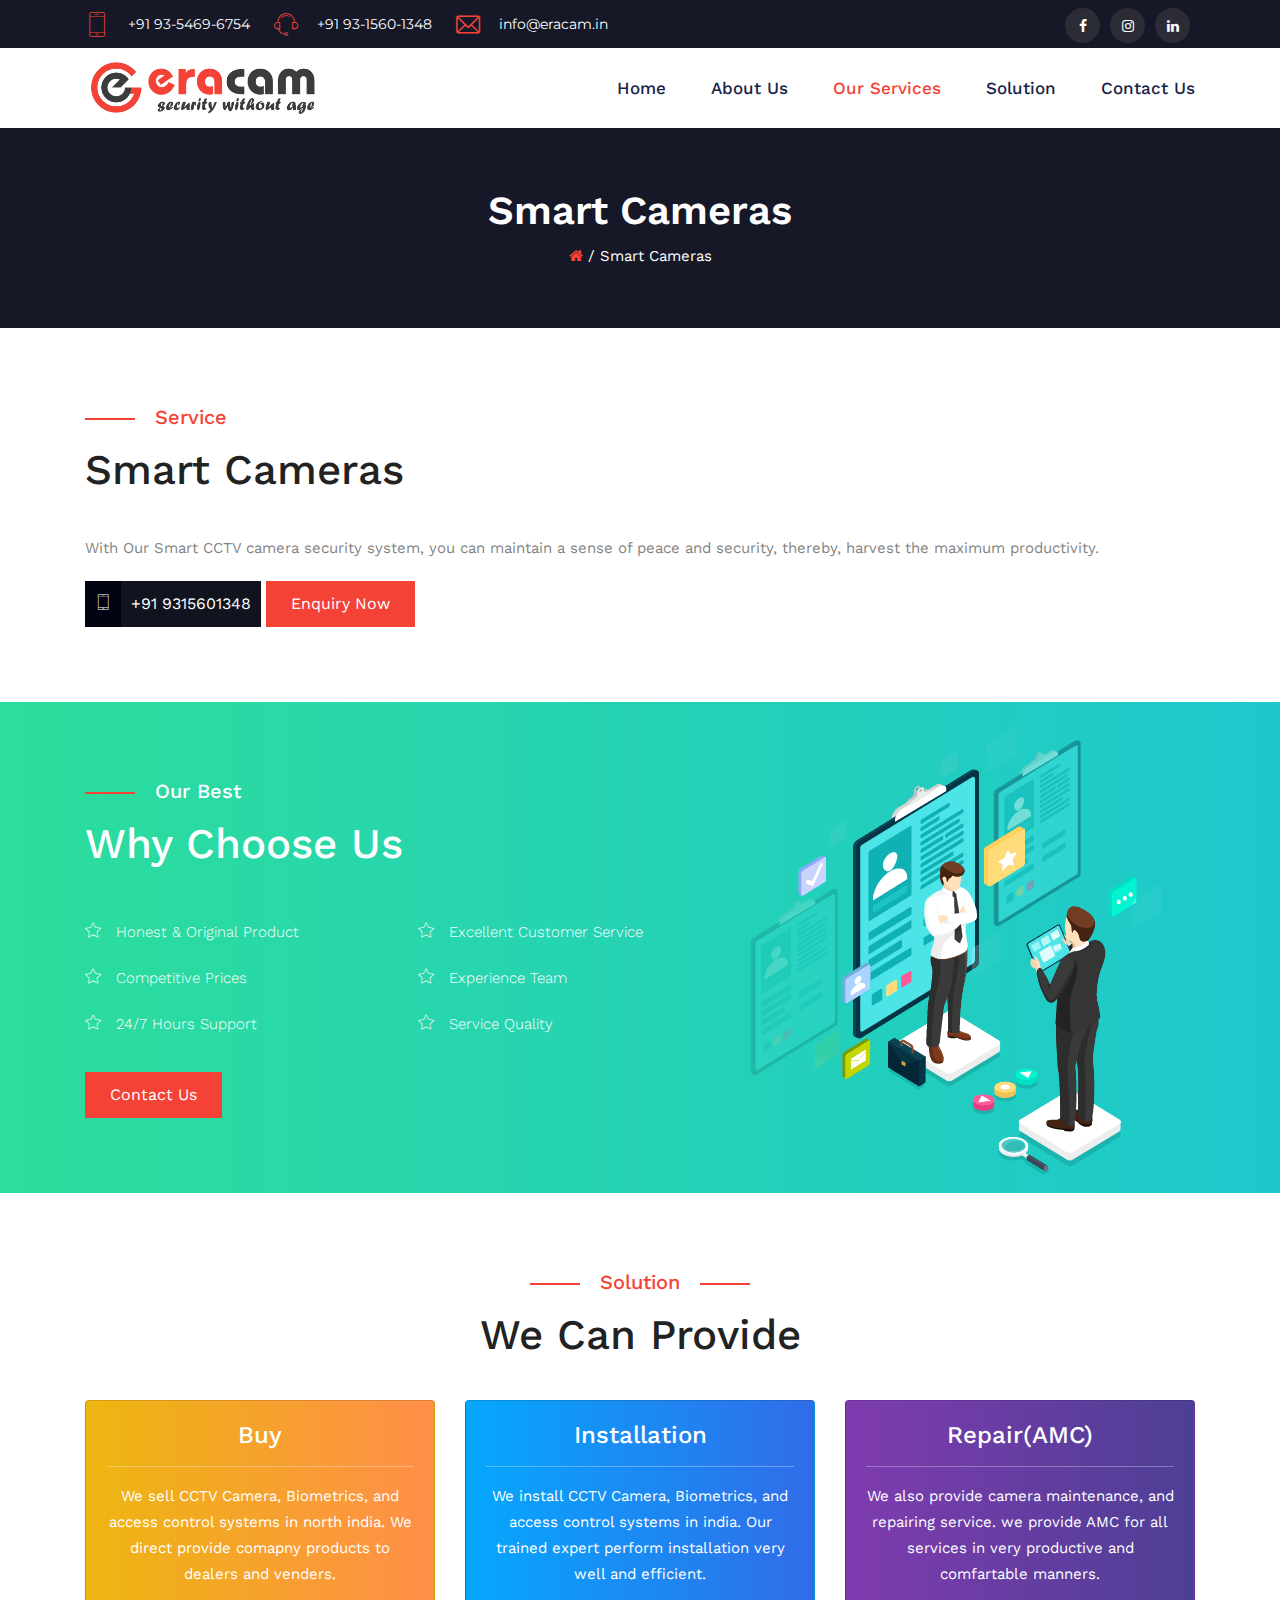
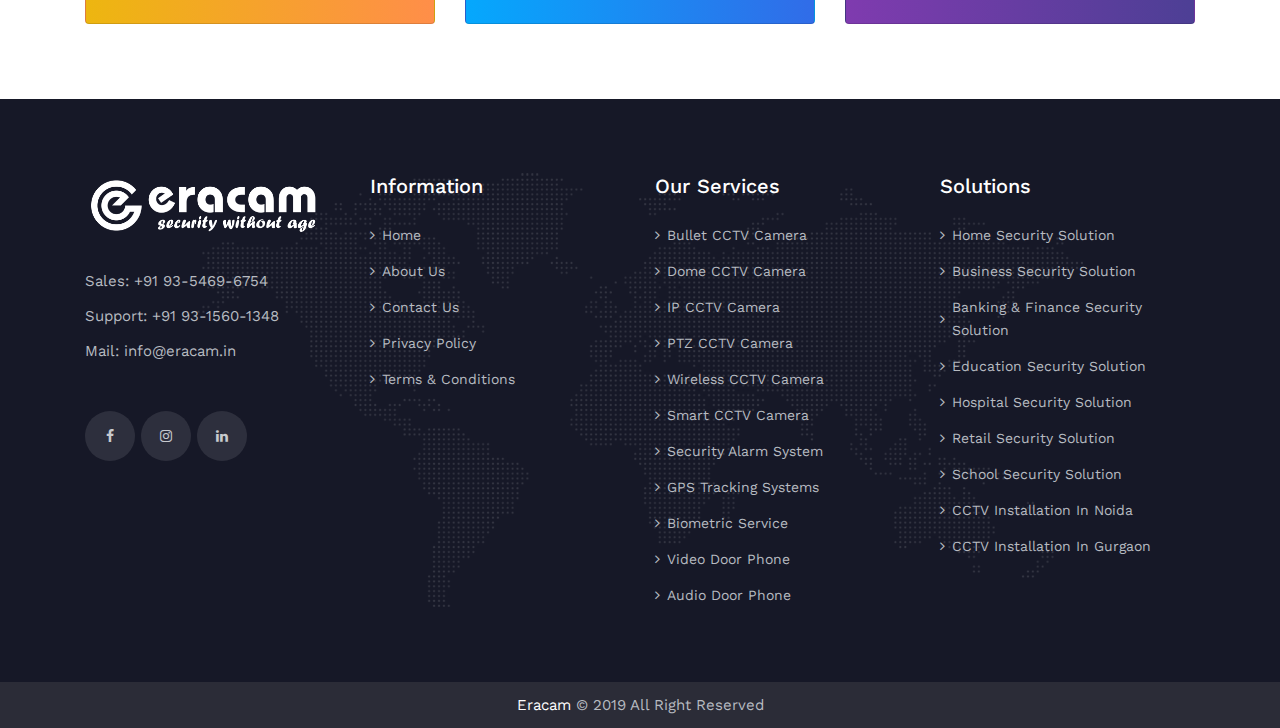
<file: smart-camera.html>
<!DOCTYPE html>
<html lang="en">
<head>
<meta charset="UTF-8">
<meta name="viewport" content="width=device-width, initial-scale=1.0">
<meta http-equiv="X-UA-Compatible" content="ie=edge">
<link href="images/fav-icon.png" rel="shortcut icon" />
<title>ERACAM - CCTV Camera Dealers Instalallation Service AMC Biometric Provider in Delhi</title>

<!-- css -->
<link rel="stylesheet" href="https://cdnjs.cloudflare.com/ajax/libs/font-awesome/4.7.0/css/font-awesome.min.css">
<link rel="stylesheet" href="css/my-style.css">
<link rel="stylesheet" href="css/responsive.css">
</head>
<body>
    <!-- ================================= page wraper ============================== -->
<div class="page-wrapper">

     <!-- small screen call -->
     <div class="small-screen-btns">
            <a href="tel:+91 9354696754" class="call-btn"><i class="eracam-icon-smartphone"></i> Call Us</a>
            <a href="mailto:eracam@outlook.in" class="mail-btn"><i class="eracam-icon-email"></i> Mail Us</a>
        </div>

   <!-- header area starts -->
   <header class="header_area">
        <div class="header-top">
            <div class="container">
                <div class="row ">
                    <div class="col-lg-8 col-sm-8  header-top-left">
                            <a href="tel:+91 9354696754">
                                    <i class="eracam-icon-smartphone"></i>
                                    <span class="text">
                                        <span class="text">+91 93-5469-6754</span>
                                    </span>
                                </a>
                        <a href="tel:+91 9315601348">
                            <i class="eracam-icon-support"></i>
                            <span class="text">
                                <span class="text">+91 93-1560-1348</span>
                            </span>
                        </a>
                        <a href="mailto:eracam@outlook.in">
                            <i class="eracam-icon-email"></i>
                            <span class="text">
                                <span class="text">info@eracam.in</span>
                            </span>
                        </a>
                    </div>
                    <div class="col-lg-4 col-sm-4  header-top-right">
                            <a href="http://facebook.com/eracamindia/" class="social" target="_blank"><i class="fa fa-facebook-f"></i></a>
                            <a href="https://www.instagram.com/eracamindia/" class="social" target="_blank"><i class="fa fa-instagram"></i></a>
                            <a href="https://www.linkedin.com/company/eracamindia/" class="social" target="_blank"><i class="fa fa-linkedin"></i></a>
                    </div>
                  
                </div>
            </div>
        </div>

        <div class="main_menu">
            <nav class="navbar navbar-expand-lg navbar-light">
                <div class="container">
                    <!-- Brand and toggle get grouped for better mobile display -->
                    <a class="navbar-brand logo_h" href="index.html"><img src="images/logo.png" alt="" class="img-fluid"></a>
                    <div class="navbar-header">
                    <button class="navbar-toggler navbar-toggle"  type="button" data-toggle="collapse" data-target="#navbarSupportedContent"
                        aria-controls="navbarSupportedContent" aria-expanded="false" aria-label="Toggle navigation">
                        <span class="icon-bar"></span>
                        <span class="icon-bar"></span>
                        <span class="icon-bar"></span>
                    </button>
                    </div>
                    <!-- Collect the nav links, forms, and other content for toggling -->
                    <div class="collapse navbar-collapse offset" id="navbarSupportedContent">
                        <ul class="nav navbar-right navbar-nav  menu_nav ml-auto">
                            <li class="nav-item"><a class="nav-link" href="index.html">Home</a></li>
                            <li class="nav-item"><a class="nav-link" href="about.html">About Us</a></li>
                            <li class="nav-item active submenu dropdown">
                                    <a href="services.html" class="nav-link dropdown-toggle" data-toggle="dropdown" role="button" aria-haspopup="true"
                                        aria-expanded="false">Our Services</a>
                                    <ul class="dropdown-menu">
                                        <li class="nav-item"><a class="nav-link" href="cctv-camera.html">CCTV Camera</a></li>
                                        <li class="nav-item"><a class="nav-link" href="smart-camera.html">Smart Camera</a></li>
                                        <li class="nav-item"><a class="nav-link" href="access-control-system.html">Biometric & Access Control Systems</a></li>
                                        <li class="nav-item"><a class="nav-link" href="door-communication-system.html">Video & Audio Door Systems</a></li>
                                        <li class="nav-item"><a class="nav-link" href="security-alarm.html">Security Alarm System</a></li>
                                        <li class="nav-item"><a class="nav-link" href="gps-tracking.html">GPS Tracking Systems</a></li>
                                    </ul>
                                </li>
                            <li class="nav-item"><a class="nav-link" href="solution.html">Solution</a></li>
                            <li class="nav-item"><a class="nav-link" href="contact.html">Contact Us</a></li>
                            
                        </ul>
                    </div>
                </div>
            </nav>
        </div>
    </header>   

    <!-- inner page header -->
    <div class="inner-banner">
        <div class="container">
            <div class="row">
                <div class="col-sm-12">
                    <h3>Smart Cameras</h3>
                    <p><a href="index.html"><i class="fa fa-home"></i></a> / <span>Smart Cameras</span></p>
                </div>
            </div>
        </div>
    </div>


    <!-- service page -->
    <section class="section">
            <div class="container">
                    <div class="row space">
                            <div class="col-sm-12 text-left">
                                    <p class="sub-heading"><span class="tag-line">Service</span></p>
                                <h2 class="heading">Smart Cameras</h2>
                            </div>
                    </div>
                <div class="row">
                    <div class="col-sm-12">
                        <p>With Our Smart CCTV camera security system, you can maintain a sense of peace and security, thereby, harvest the maximum productivity.</p>
                        <div class="service-enq-box">
                                <a href="tel:+91 9315601348" class="service-call-btn" data-toggle="tooltip" data-placement="bottom" title="Call Us"><span class="left"><i class="eracam-icon-smartphone"></i></span><span class="right">+91 9315601348</span></a> <a href="#" class="button" data-toggle="modal" data-target="#myModal">Enquiry Now</a>
                        </div>
                    </div>
                </div>
            </div>
    </section>

    <!-- why choose us -->
    <section class="section choose-us-sec">
            <div class="container">
                <div class="row">
                    <div class="col-sm-7">
                          <div class="choose-us-box-left">
                                <div class="row space">
                                        <div class="col-sm-12 text-left">
                                                <p class="sub-heading"><span class="tag-line" style="color: #fff">Our Best</span></p>
                                            <h2 class="heading" style="color: #fff">Why Choose Us</h2>
                                        </div>
                                </div>
                                <div class="row md-space">
                                        <div class="col-md-6">
                                            <ul class="list-block">
                                                <li><i class="eracam-icon-star"></i> <span>Honest &amp; Original Product</span></li>
                                                <li><i class="eracam-icon-star"></i> <span>Competitive Prices</span></li>
                                                <li><i class="eracam-icon-star"></i> <span>24/7 Hours Support</span></li>
                                            </ul>
                                        </div>
                                        <div class="col-md-6">
                                            <ul class="list-block">
                                                <li><i class="eracam-icon-star"></i> <span>Excellent Customer Service</span></li>
                                                <li><i class="eracam-icon-star"></i> <span>Experience Team</span></li>
                                                <li><i class="eracam-icon-star"></i> <span>Service Quality</span></li>
                                            </ul>
                                        </div>
                                </div>
                                <div class="row">
                                    <div class="col-sm-12">
                                        <a href="contact.html" class="button">Contact Us</a>
                                    </div>
                                </div>
                          </div>
                    </div>
                    <div class="col-sm-5">
                        <div class="choose-us-right">
                            <img src="images/why-eracam.png" alt="">
                        </div>
                    </div>
                </div>
            </div>
        </section>

    <!-- what we do -->
    <section class="section">
            <div class="container">
                    <div class="row space">
                            <div class="col-sm-12 text-center">
                                    <p class="sub-heading"><span class="tag-line both">Solution</span></p>
                                <h2 class="heading">We Can Provide</h2>
                            </div>
                    </div>
                    <div class="row">
                            <div class="col-md-4 more-service-box" data-aos="fade-up">
                                <div class="card bg-theme-gradiant text-white">
                                    <div class="card-body text-center">
                                        <h4 class="font-bold text-white">Buy</h4>
                                        <hr>
                                        <div class="row">
                                            <div class="col-md-12 col-12 ">
                                              <p>We sell CCTV Camera, Biometrics, and access control systems in north india. We direct provide comapny products to dealers and venders.</p>
                                            </div>
                                        </div>
                                    </div>
                                </div>
                            </div>
                            <div class="col-md-4 more-service-box" data-aos="fade-up" data-aos-delay="200">
                                <div class="card bg-info-gradiant text-white">
                                    <div class="card-body text-center">
                                        <h4 class="font-bold text-white">Installation</h4>
                                        <hr>
                                        <div class="row">
                                            <div class="col-md-12 col-12">
                                              <p>We install CCTV Camera, Biometrics, and access control systems in india. Our trained expert perform installation very well and efficient.</p>
                                            </div>
                                        </div>
                                    </div>
                                </div>
                            </div>
                            <div class="col-md-4 more-service-box" data-aos="fade-up" data-aos-delay="400">
                                <div class="card bg-purple-gradiant text-white aos-init aos-animate" >
                                    <div class="card-body text-center">
                                        <h4 class="font-bold text-white">Repair(AMC) </h4>
                                        <hr>
                                        <div class="row">
                                            <div class="col-md-12 col-12">
                                             <p>We also provide camera maintenance, and repairing service. we provide AMC for all services in very productive and comfartable manners.</p>
                                            </div>
                                        </div>
                                    </div>
                                </div>
                            </div>
                        </div>
            </div>
        </section>



    <!-- website footer -->
    <footer class="section site-footer">
            <div class="container">
                <div class="row">
                    <div class="col-sm-6 col-md-3">
                        <div class="footer-widget about-widget">
                            <a href="index.html" class="footer-logo">
                                <img src="images/footer-logo.png" alt="eracam footer logo" class="img-fluid">
                            </a>
                            <p><a href="tel: +91 9354696754">Sales: +91 93-5469-6754</a> </p>
                        <p><a href="tel: +91 9315601348">Support: +91 93-1560-1348 </a></p>
                        <p><a href="mailto: info@eracam.in">Mail: info@eracam.in</a></p>
                            <div class="social-block">
                                <a href="http://facebook.com/eracamindia/" target="_blank"><i class="fa fa-facebook-f"></i></a>
                                <a href="https://www.instagram.com/eracamindia/" target="_blank"><i class="fa fa-instagram"></i></a>
                                <a href="https://www.linkedin.com/company/eracamindia/" target="_blank"><i class="fa fa-linkedin"></i></a>
                            </div>
                        </div>
                    </div>
                    <div class="col-sm-6  col-md-3">
                        <div class="footer-widget links-widget">
                            <div class="footer-widget-title">
                                <h3>Information</h3>
                            </div>
                            <ul class="links-lists">
                                <li><a href="index.html">Home</a></li>
                                <li><a href="about.html">About Us </a></li>
                                <li><a href="contact.html">Contact Us</a></li>
                                <li><a href="privacy-policy.html">Privacy Policy</a></li>
                                <li><a href="terms-condition.html">Terms &amp; Conditions</a></li>
                            </ul>
                        </div>
                    </div>
                    <div class="col-sm-6  col-md-3">
                        <div class="footer-widget links-widget">
                            <div class="footer-widget-title">
                                <h3>Our Services</h3>
                            </div>
                            <ul class="links-lists">
                                <li><a href="cctv-camera.html">Bullet CCTV Camera</a></li>
                                <li><a href="cctv-camera.html">Dome CCTV Camera</a></li>
                                <li><a href="cctv-camera.html">IP CCTV Camera</a></li>
                                <li><a href="cctv-camera.html">PTZ CCTV Camera</a></li>
                                <li><a href="cctv-camera.html">Wireless CCTV Camera</a></li>
                                <li><a href="smart-camera.html">Smart CCTV Camera</a></li>
                                <li><a href="security-alarm.html">Security Alarm System</a></li>
                                <li><a href="gps-tracking.html">GPS Tracking Systems</a></li>
                                <li><a href="access-control-system.html">Biometric Service</a></li>
                                <li><a href="door-communication-system.html">Video Door Phone</a></li>
                                <li><a href="door-communication-system.html">Audio Door Phone</a></li>
                            
                            </ul>
                        </div>
                    </div>
                    <div class="col-sm-6  col-md-3">
                            <div class="footer-widget links-widget">
                                <div class="footer-widget-title">
                                    <h3>Solutions</h3>
                                </div>
                                <ul class="links-lists">
                                    <li><a href="solution.html">Home Security Solution</a></li>
                                    <li><a href="solution.html">Business Security Solution </a></li>
                                    <li><a href="solution.html">Banking &amp; Finance Security Solution</a></li>
                                    <li><a href="solution.html">Education Security Solution</a></li>
                                    <li><a href="solution.html">Hospital Security Solution</a></li>
                                    <li><a href="solution.html">Retail Security Solution</a></li>
                                    <li><a href="solution.html">School Security Solution</a></li>
                                    <li><a href="solution.html">CCTV Installation In Noida</a></li>
                                    <li><a href="solution.html">CCTV Installation In Gurgaon</a></li>
                                
                                </ul>
                            </div>
                        </div>
                
                </div>
    
            </div>
    </footer>
    <div class="copyright-sec text-center">
        <div class="container">
            <p><a href="index.html">Eracam</a> © 2019 All Right Reserved</p>
        </div>
    </div>

</div>

<!-- scroll to top button -->
<a href="javascript:" id="return-to-top"><i class="fa fa-angle-up"></i></a>

<!-- page model -->
<!-- <p>data-toggle="modal" data-target="#myModal"</p> -->
<div class="modal fade" id="myModal" role="dialog">
<div class="modal-dialog">
<form action="functions.php" method="post">
<!-- Modal content-->
<div class="modal-content">
<div class="modal-body">
        <h4 class="modal-title">Send Enquiry</h4>
        <button type="button" class="close" data-dismiss="modal">&times;</button>
<div class="row">
<div class="col-md-6"><input type="text" name="name" class="form-control" placeholder="Name*" required></div>
<div class="col-md-6"><input type="text" name="phone" maxlength="10" class="form-control" placeholder="Mobile*" required></div>
<div class="col-md-6"><input type="email" name="email" class="form-control" placeholder="Email ID"></div>
<div class="col-md-6"><select name="service" id="" class="form-control"> <option value="select">Select Service*</option><option value="CCTV Surveillance">CCTV Surveillance</option><option value="Smart Cameras">Smart Cameras</option><option value="Access Control Systems">Access Control Systems</option><option value="Door System">Door System</option><option value="Security Alarm System">Security Alarm System</option><option value="GPS Tracker">GPS Tracker</option></select></div>
<div class="col-md-12"><textarea class="form-control" placeholder="Detail" rows="3" required style="height:auto !important;"></textarea></div>

<div class="col-md-12"><button type="submit" class="submit-button">Submit</button></div>

</div>
</div>

</div>

</form>
</div>
</div><!-- model cosed         -->

<!-- ================== JAVASCRIPT  ======================= -->
<script src="https://ajax.googleapis.com/ajax/libs/jquery/3.3.1/jquery.min.js"></script>
<script src="https://cdnjs.cloudflare.com/ajax/libs/popper.js/1.14.7/umd/popper.min.js" integrity="sha384-UO2eT0CpHqdSJQ6hJty5KVphtPhzWj9WO1clHTMGa3JDZwrnQq4sF86dIHNDz0W1" crossorigin="anonymous"></script>
<script src="js/bootstrap.min.js"></script>

<!-- custom -->
<script src="js/custom.js"></script>


</body>
</html>
</file>
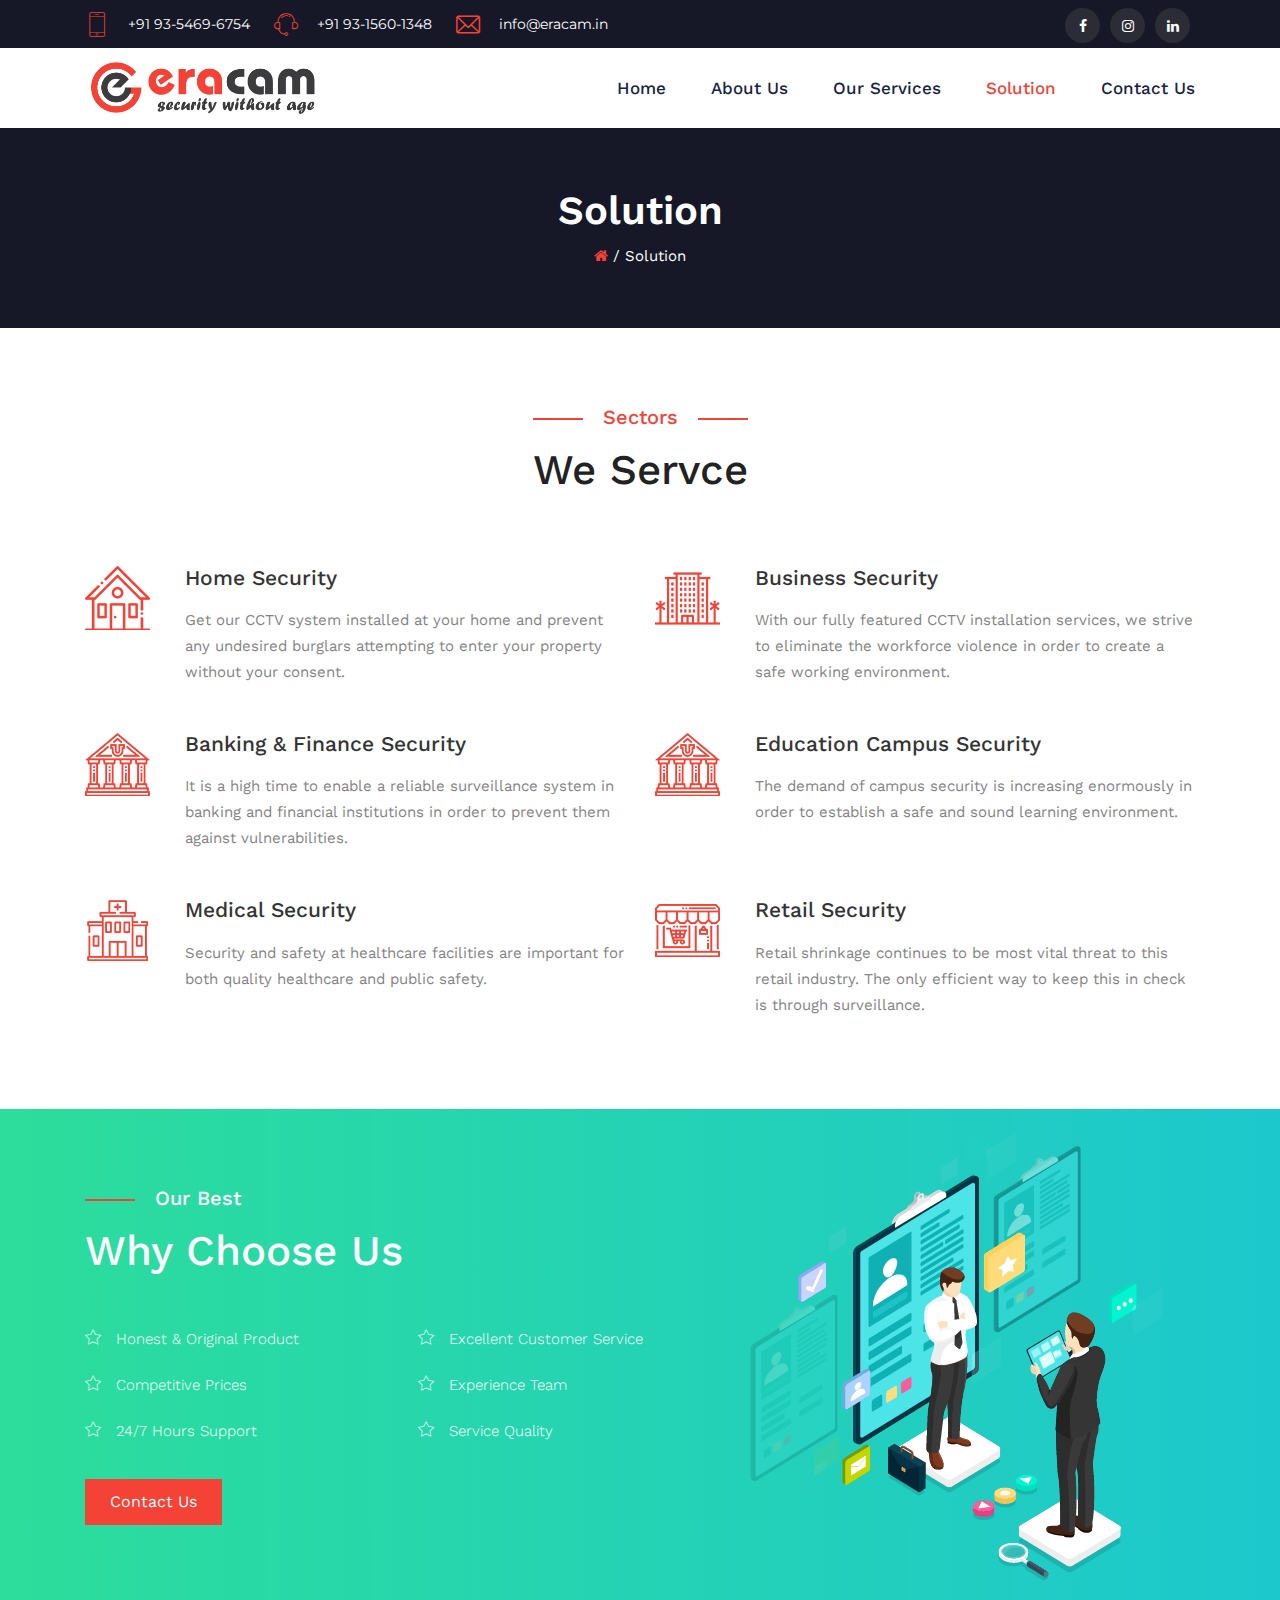
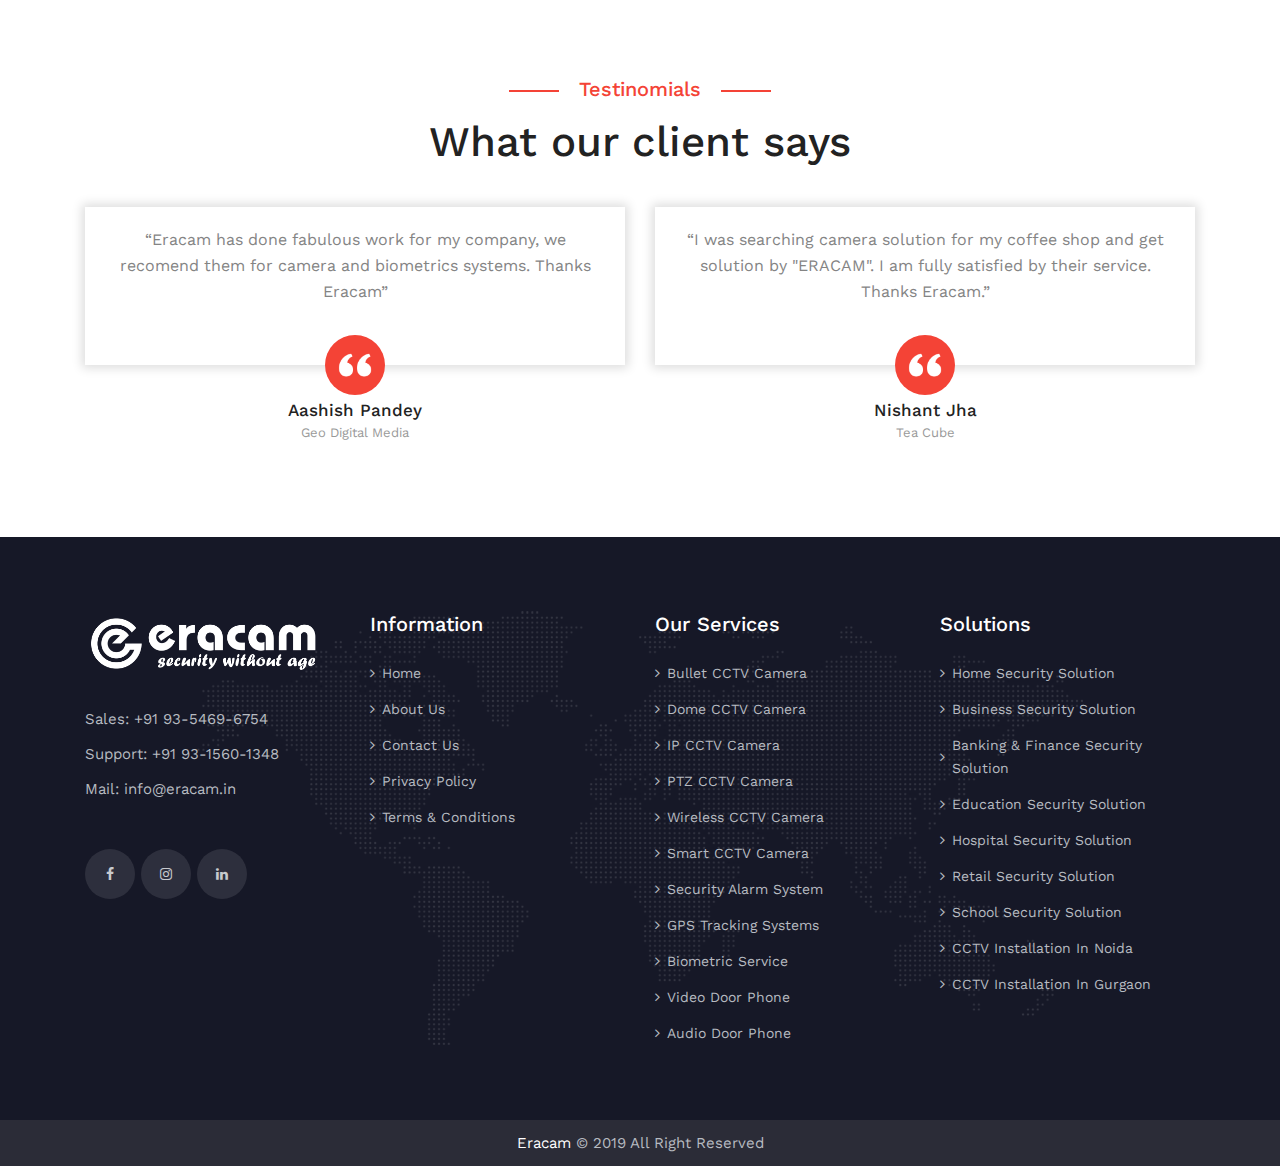
<file: solution.html>
<!DOCTYPE html>
<html lang="en">
<head>
<meta charset="UTF-8">
<meta name="viewport" content="width=device-width, initial-scale=1.0">
<meta http-equiv="X-UA-Compatible" content="ie=edge">
<link href="images/fav-icon.png" rel="shortcut icon" />
<title>ERACAM - CCTV Camera Dealers Instalallation Service AMC Biometric Provider in Delhi</title>

<!-- css -->
<link rel="stylesheet" href="https://cdnjs.cloudflare.com/ajax/libs/font-awesome/4.7.0/css/font-awesome.min.css">
<link rel="stylesheet" href="css/my-style.css">
<link rel="stylesheet" href="css/responsive.css">
</head>
<body>
    <!-- ================================= page wraper ============================== -->
<div class="page-wrapper">

     <!-- small screen call -->
     <div class="small-screen-btns">
            <a href="tel:+91 9354696754" class="call-btn"><i class="eracam-icon-smartphone"></i> Call Us</a>
            <a href="mailto:eracam@outlook.in" class="mail-btn"><i class="eracam-icon-email"></i> Mail Us</a>
        </div>

   <!-- header area starts -->
   <header class="header_area">
        <div class="header-top">
            <div class="container">
                <div class="row ">
                    <div class="col-lg-8 col-sm-8  header-top-left">
                            <a href="tel:+91 9354696754">
                                    <i class="eracam-icon-smartphone"></i>
                                    <span class="text">
                                        <span class="text">+91 93-5469-6754</span>
                                    </span>
                                </a>
                        <a href="tel:+91 9315601348">
                            <i class="eracam-icon-support"></i>
                            <span class="text">
                                <span class="text">+91 93-1560-1348</span>
                            </span>
                        </a>
                        <a href="mailto:eracam@outlook.in">
                            <i class="eracam-icon-email"></i>
                            <span class="text">
                                <span class="text">info@eracam.in</span>
                            </span>
                        </a>
                    </div>
                    <div class="col-lg-4 col-sm-4  header-top-right">
                            <a href="http://facebook.com/eracamindia/" class="social" target="_blank"><i class="fa fa-facebook-f"></i></a>
                            <a href="https://www.instagram.com/eracamindia/" class="social" target="_blank"><i class="fa fa-instagram"></i></a>
                            <a href="https://www.linkedin.com/company/eracamindia/" class="social" target="_blank"><i class="fa fa-linkedin"></i></a>
                    </div>
                  
                </div>
            </div>
        </div>

        <div class="main_menu">
            <nav class="navbar navbar-expand-lg navbar-light">
                <div class="container">
                    <!-- Brand and toggle get grouped for better mobile display -->
                    <a class="navbar-brand logo_h" href="index.html"><img src="images/logo.png" alt="" class="img-fluid"></a>
                    <div class="navbar-header">
                    <button class="navbar-toggler navbar-toggle"  type="button" data-toggle="collapse" data-target="#navbarSupportedContent"
                        aria-controls="navbarSupportedContent" aria-expanded="false" aria-label="Toggle navigation">
                        <span class="icon-bar"></span>
                        <span class="icon-bar"></span>
                        <span class="icon-bar"></span>
                    </button>
                    </div>
                    <!-- Collect the nav links, forms, and other content for toggling -->
                    <div class="collapse navbar-collapse offset" id="navbarSupportedContent">
                        <ul class="nav navbar-right navbar-nav  menu_nav ml-auto">
                            <li class="nav-item"><a class="nav-link" href="index.html">Home</a></li>
                            <li class="nav-item"><a class="nav-link" href="about.html">About Us</a></li>
                            <li class="nav-item submenu dropdown">
                                    <a href="services.html" class="nav-link dropdown-toggle" data-toggle="dropdown" role="button" aria-haspopup="true"
                                        aria-expanded="false">Our Services</a>
                                    <ul class="dropdown-menu">
                                        <li class="nav-item"><a class="nav-link" href="cctv-camera.html">CCTV Camera</a></li>
                                        <li class="nav-item"><a class="nav-link" href="smart-camera.html">Smart Camera</a></li>
                                        <li class="nav-item"><a class="nav-link" href="access-control-system.html">Biometric & Access Control Systems</a></li>
                                        <li class="nav-item"><a class="nav-link" href="door-communication-system.html">Video & Audio Door Systems</a></li>
                                        <li class="nav-item"><a class="nav-link" href="security-alarm.html">Security Alarm System</a></li>
                                        <li class="nav-item"><a class="nav-link" href="gps-tracking.html">GPS Tracking Systems</a></li>
                                    </ul>
                                </li>
                            <li class="nav-item active"><a class="nav-link" href="solution.html">Solution</a></li>
                            <li class="nav-item"><a class="nav-link" href="contact.html">Contact Us</a></li>
                            
                        </ul>
                    </div>
                </div>
            </nav>
        </div>
    </header>   

    <!-- inner page header -->
    <div class="inner-banner">
        <div class="container">
            <div class="row">
                <div class="col-sm-12">
                    <h3>Solution</h3>
                    <p><a href="index.html"><i class="fa fa-home"></i></a> / <span>Solution</span></p>
                </div>
            </div>
        </div>
    </div>


   <!-- sector we serve -->
   <section class="section">
        <div class="container">
                <div class="row space">
                        <div class="col-sm-12 text-center">
                                <p class="sub-heading"><span class="tag-line both">Sectors</span></p>
                            <h2 class="heading">We Servce</h2>
                        </div>
                    </div>
                <div class="row">
                    <div class="col-md-6 sector-box">
                        <div class="sector-main">
                            <div class="icon-box">
                                    <img src="images/home.png" alt="">                               
                            </div>
                            <div class="caption-box">
                                <h3>Home Security</h3>
                                <p>
                                    Get our CCTV system installed at your home and prevent any undesired burglars attempting to enter your property without your consent.
                                </p>
                            </div>
                        </div>
                    </div>
                    <div class="col-md-6 sector-box">
                        <div class="sector-main">
                            <div class="icon-box">
                                    <img src="images/business.png" alt="">       
                            </div>
                            <div class="caption-box">
                                <h3>Business Security</h3>
                                <p>
                                    With our fully featured CCTV installation services, we strive to eliminate the workforce violence in order to create a safe working environment.
                                </p>
                            </div>
                        </div>
                    </div>
                    <div class="col-md-6 sector-box">
                        <div class="sector-main">
                            <div class="icon-box">
                               <img src="images/education-campus.png" alt="">
                            </div>
                            <div class="caption-box">
                                <h3>Banking & Finance Security</h3>
                                <p>
                                    It is a high time to enable a reliable surveillance system in banking and financial institutions in order to prevent them against vulnerabilities.
                                </p>
                            </div>
                        </div>
                    </div>
                    <div class="col-md-6 sector-box">
                        <div class="sector-main">
                            <div class="icon-box">
                                    <img src="images/education-campus.png" alt="">                              
                            </div>
                            <div class="caption-box">
                                <h3>Education Campus Security</h3>
                                <p>
                                    The demand of campus security is increasing enormously in order to establish a safe and sound learning environment.
                                </p>
                            </div>
                        </div>
                    </div>
                    <div class="col-md-6 sector-box">
                        <div class="sector-main">
                            <div class="icon-box">
                                    <img src="images/hospital.png" alt="">                               
                            </div>
                            <div class="caption-box">
                                <h3>Medical Security</h3>
                                <p>
                                    Security and safety at healthcare facilities are important for both quality healthcare and public safety.
                                </p>
                            </div>
                        </div>
                    </div>
                    <div class="col-md-6 sector-box">
                        <div class="sector-main">
                            <div class="icon-box">
                               <img src="images/retail.png" alt="">                                
                            </div>
                            <div class="caption-box">
                                <h3>Retail Security</h3>
                                <p>
                                    Retail shrinkage continues to be most vital threat to this retail industry. The only efficient way to keep this in check is through surveillance.
                                </p>
                            </div>
                        </div>
                    </div>
                </div>
        </div>
    </section>

    <!-- why choose us -->
    <section class="section choose-us-sec">
        <div class="container">
            <div class="row">
                <div class="col-sm-7">
                      <div class="choose-us-box-left">
                            <div class="row space">
                                    <div class="col-sm-12 text-left">
                                            <p class="sub-heading"><span class="tag-line" style="color: #fff">Our Best</span></p>
                                        <h2 class="heading" style="color: #fff">Why Choose Us</h2>
                                    </div>
                            </div>
                            <div class="row md-space">
                                    <div class="col-md-6">
                                        <ul class="list-block">
                                            <li><i class="eracam-icon-star"></i> <span>Honest &amp; Original Product</span></li>
                                            <li><i class="eracam-icon-star"></i> <span>Competitive Prices</span></li>
                                            <li><i class="eracam-icon-star"></i> <span>24/7 Hours Support</span></li>
                                        </ul>
                                    </div>
                                    <div class="col-md-6">
                                        <ul class="list-block">
                                            <li><i class="eracam-icon-star"></i> <span>Excellent Customer Service</span></li>
                                            <li><i class="eracam-icon-star"></i> <span>Experience Team</span></li>
                                            <li><i class="eracam-icon-star"></i> <span>Service Quality</span></li>
                                        </ul>
                                    </div>
                            </div>
                            <div class="row">
                                <div class="col-sm-12">
                                    <a href="contact.html" class="button">Contact Us</a>
                                </div>
                            </div>
                      </div>
                </div>
                <div class="col-sm-5">
                    <div class="choose-us-right">
                        <img src="images/why-eracam.png" alt="">
                    </div>
                </div>
            </div>
        </div>
    </section>

    <!-- testinomial -->
    <section class="section">
            <div class="container">
                    <div class="row space">
                            <div class="col-sm-12 text-center">
                                    <p class="sub-heading"><span class="tag-line both">Testinomials</span></p>
                                <h2 class="heading">What our client says</h2>
                            </div>
                    </div>
                    <div class="row">
                        <div class="col-md-6">
                            <div class="testinomial-box">
                                <p>“Eracam has done fabulous work for my company, we recomend them for camera and biometrics systems. Thanks Eracam”</p>
                                <div class="quote-box">
                                    <img src="images/quote.png" alt="">
                                </div>
                            </div>
                            <div class="testinomial-box-author">
                                <h4>Aashish Pandey</h4>
                                <p>Geo Digital Media</p>
                            </div>
                        </div>
                        <div class="col-md-6">
                                <div class="testinomial-box">
                                    <p>“I was searching camera solution for my coffee shop and get solution by "ERACAM". I am fully satisfied by their service. Thanks Eracam.”</p>
                                    <div class="quote-box">
                                        <img src="images/quote.png" alt="">
                                    </div>
                                </div>
                                <div class="testinomial-box-author">
                                    <h4>Nishant Jha</h4>
                                    <p>Tea Cube</p>
                                </div>
                            </div>
                    </div>
            </div>
        </section>



    <!-- website footer -->
    <footer class="section site-footer">
            <div class="container">
                <div class="row">
                    <div class="col-sm-6 col-md-3">
                        <div class="footer-widget about-widget">
                            <a href="index.html" class="footer-logo">
                                <img src="images/footer-logo.png" alt="eracam footer logo" class="img-fluid">
                            </a>
                            <p><a href="tel: +91 9354696754">Sales: +91 93-5469-6754</a> </p>
                        <p><a href="tel: +91 9315601348">Support: +91 93-1560-1348 </a></p>
                        <p><a href="mailto: info@eracam.in">Mail: info@eracam.in</a></p>
                            <div class="social-block">
                                <a href="http://facebook.com/eracamindia/" target="_blank"><i class="fa fa-facebook-f"></i></a>
                                <a href="https://www.instagram.com/eracamindia/" target="_blank"><i class="fa fa-instagram"></i></a>
                                <a href="https://www.linkedin.com/company/eracamindia/" target="_blank"><i class="fa fa-linkedin"></i></a>
                            </div>
                        </div>
                    </div>
                    <div class="col-sm-6  col-md-3">
                        <div class="footer-widget links-widget">
                            <div class="footer-widget-title">
                                <h3>Information</h3>
                            </div>
                            <ul class="links-lists">
                                <li><a href="index.html">Home</a></li>
                                <li><a href="about.html">About Us </a></li>
                                <li><a href="contact.html">Contact Us</a></li>
                                <li><a href="privacy-policy.html">Privacy Policy</a></li>
                                <li><a href="terms-condition.html">Terms &amp; Conditions</a></li>
                            </ul>
                        </div>
                    </div>
                    <div class="col-sm-6  col-md-3">
                        <div class="footer-widget links-widget">
                            <div class="footer-widget-title">
                                <h3>Our Services</h3>
                            </div>
                            <ul class="links-lists">
                                <li><a href="cctv-camera.html">Bullet CCTV Camera</a></li>
                                <li><a href="cctv-camera.html">Dome CCTV Camera</a></li>
                                <li><a href="cctv-camera.html">IP CCTV Camera</a></li>
                                <li><a href="cctv-camera.html">PTZ CCTV Camera</a></li>
                                <li><a href="cctv-camera.html">Wireless CCTV Camera</a></li>
                                <li><a href="smart-camera.html">Smart CCTV Camera</a></li>
                                <li><a href="security-alarm.html">Security Alarm System</a></li>
                                <li><a href="gps-tracking.html">GPS Tracking Systems</a></li>
                                <li><a href="access-control-system.html">Biometric Service</a></li>
                                <li><a href="door-communication-system.html">Video Door Phone</a></li>
                                <li><a href="door-communication-system.html">Audio Door Phone</a></li>
                            
                            </ul>
                        </div>
                    </div>
                    <div class="col-sm-6  col-md-3">
                            <div class="footer-widget links-widget">
                                <div class="footer-widget-title">
                                    <h3>Solutions</h3>
                                </div>
                                <ul class="links-lists">
                                    <li><a href="solution.html">Home Security Solution</a></li>
                                    <li><a href="solution.html">Business Security Solution </a></li>
                                    <li><a href="solution.html">Banking &amp; Finance Security Solution</a></li>
                                    <li><a href="solution.html">Education Security Solution</a></li>
                                    <li><a href="solution.html">Hospital Security Solution</a></li>
                                    <li><a href="solution.html">Retail Security Solution</a></li>
                                    <li><a href="solution.html">School Security Solution</a></li>
                                    <li><a href="solution.html">CCTV Installation In Noida</a></li>
                                    <li><a href="solution.html">CCTV Installation In Gurgaon</a></li>
                                
                                </ul>
                            </div>
                        </div>
                
                </div>
    
            </div>
    </footer>
    <div class="copyright-sec text-center">
        <div class="container">
            <p><a href="index.html">Eracam</a> © 2019 All Right Reserved</p>
        </div>
    </div>

</div>

<!-- scroll to top button -->
<a href="javascript:" id="return-to-top"><i class="fa fa-angle-up"></i></a>

<!-- page model -->
<!-- <p>data-toggle="modal" data-target="#myModal"</p> -->
<div class="modal fade" id="myModal" role="dialog">
<div class="modal-dialog">
<form action="functions.php" method="post">
<!-- Modal content-->
<div class="modal-content">
<div class="modal-header">
<button type="button" class="close" data-dismiss="modal">&times;</button>
<h4 class="modal-title">Send Enquiry</h4>
</div>
<div class="modal-body">
<div class="row">
<div class="col-md-6"><input type="text" name="name" class="form-control form-box" placeholder="Name" required></div>
<div class="col-md-6"><input type="email" name="email" class="form-control form-box" placeholder="Email ID" required></div>

<div class="col-md-6"><input type="text" name="phone" maxlength="10" class="form-control form-box" placeholder="Mobile No." required></div>

<div class="col-md-6"><input type="text" name="city" class="form-control form-box" placeholder="City" required></div>
<div class="col-md-12"><textarea class="form-control form-box" placeholder="Message" rows="3" required style="height:auto !important;"></textarea></div>

<div class="col-md-12"><button type="submit" class="btn btn-default submit-button">Submit</button></div>

</div>
</div>

</div>

</form>
</div>
</div>
<!-- model cosed         -->

<!-- ================== JAVASCRIPT  ======================= -->
<script src="https://ajax.googleapis.com/ajax/libs/jquery/3.3.1/jquery.min.js"></script>
<script src="https://cdnjs.cloudflare.com/ajax/libs/popper.js/1.14.7/umd/popper.min.js" integrity="sha384-UO2eT0CpHqdSJQ6hJty5KVphtPhzWj9WO1clHTMGa3JDZwrnQq4sF86dIHNDz0W1" crossorigin="anonymous"></script>
<script src="js/bootstrap.min.js"></script>

<!-- custom -->
<script src="js/custom.js"></script>


</body>
</html>
</file>
<file: css/my-style.css>
/***************************************************************************************************************
||||||||||||||||||||||||||||    stylesheet for eracam.in        ||||||||||||||||||||||||||||||||||
****************************************************************************************************************
||||||||||||||||||||||||||||              TABLE OF CONTENT                  ||||||||||||||||||||||||||||||||||||
****************************************************************************************************************
****************************************************************************************************************
1. imports
2. common 
3. banner section
4. service section
5. about section
6. sector section
7. choose us section
8. testinomial section
9. brands section
10. footer 
11. return to top 
12. models 
13. footer 
14. inner page banner
15. about page
16. contact us page
17. service page
18. small screen btns

****************************************************************************************************************
||||||||||||||||||||||||||||            End TABLE OF CONTENT                ||||||||||||||||||||||||||||||||||||
****************************************************************************************************************/


/* 
1. imports
 */
 @import url("https://fonts.googleapis.com/css?family=Montserrat:300,400,500,600,700,800,900|Open+Sans:400,600,700,800|Work+Sans:300,400,500,600,700,800,900");
 @import url("nav.css");
 @import url("bootstrap.min.css");
 @import url("../icon/style.css");


/* 
2. common
 */

html {
    scroll-behavior: smooth;
  }  
body{
    margin: 0px;
    padding: 0px;
    font-family: "Work Sans", sans-serif;
    font-size: 15px;
    line-height: 26px;
    color: #848484;
    font-weight: 400;
    overflow-x: hidden;
}

a:active,
a:hover,
a:focus,
a:visited {
  text-decoration: none;
}

h4,h3{
  color: #454545;
}
.preloader {
    position: fixed;
    top: 0;
    left: 0;
    width: 100%;
    height: 100%;
    z-index: 9999;
    background-color: #fff;
    background-image: url(../images/preloading.gif);
    background-repeat: no-repeat;
    background-position: center center;
  }
.section{
    display: flex;
    width: 100%;
    padding: 75px 0px;
}
.sub-heading .tag-line {
    display: inline-block;
    vertical-align: middle;
    color: #f44336;
    font-size: 20px;
    font-weight: 500;
    line-height: 1em;
}
.sub-heading .tag-line:before {
    content: '';
    display: inline-block;
    vertical-align: middle;
    width: 50px;
    height: 2px;
    background-color: #f44336;
  }
  .sub-heading .tag-line::before {
    margin-right: 20px;
  }
  .sub-heading .both.tag-line:after {
    content: '';
    display: inline-block;
    vertical-align: middle;
    width: 50px;
    height: 2px;
    background-color: #f44336;
}
.sub-heading .both.tag-line::after {
    margin-left: 20px;
  }
.heading{
    margin: 0;
    color: #222222;
    font-size: 42px;
    line-height: 50px;
    font-weight: 500;
}
.space{
    margin-bottom: 40px;
}
.md-space{
    margin-bottom: 25px;
}
.sm-space{
    margin-bottom: 15px;
}
.button{
    display: inline-block;
    padding: 10px 25px;
    background: #f44336;
    color: #fff;
    font-size: 16px;
    border: none;
    outline: none;
}
.button:hover{
    color: #fff;
}
.img-shadow {
    -webkit-box-shadow: 0px 0px 30px rgba(115, 128, 157, 0.3);
    box-shadow: 0px 0px 30px rgba(115, 128, 157, 0.3);
}
.shadow {
    -webkit-box-shadow: 0px 0px 12px 1px rgba(140,132,132,1);
    -moz-box-shadow: 0px 0px 12px 1px rgba(140,132,132,1);
    box-shadow: 0px 0px 12px 1px rgba(140,132,132,1);
}
::-moz-selection { /* Code for Firefox */
  color: #fff;
  background: #f44336;
}

::selection {
  color: #fff;
  background: #f44336;
}
/* width */
::-webkit-scrollbar {
  width: 10px;
}

/* Track */
::-webkit-scrollbar-track {
  background: #f1f1f1; 
}
 
/* Handle */
::-webkit-scrollbar-thumb {
  background: #888; 
}

/* Handle on hover */
::-webkit-scrollbar-thumb:hover {
  background: #555; 
}


/*  
3. banner section
 */
 .banner{
    display: flex;
    width: 100%;
    background: url("../images/eracam-banner.png") repeat-x;
    background-size: cover;
    height: 450px;
    /* width: 6860px; */
    animation: slide 165s linear infinite;
    overflow: hidden;
    position: relative;
}

  @keyframes slide{from{background-position-x: 0;}to{background-position-x: -6860px;}}
.top-car{
    position: absolute;
    bottom: 36px;
    left: 100px;
  }
  .top-car-tyre-1{
    position: absolute;
    bottom: 0px;
    left: 30px;
    animation: rotate 5s linear infinite;
    height: 33px;
    width: 33px;
  }
  .top-car-tyre-2{
    position: absolute;
    bottom: 0px;
    right: 15px;
    animation: rotate 5s linear infinite;
    height: 33px;
    width: 33px;
  }
  .top-car-tyre-1 img{
    width: 100%;
  }
  .top-car-tyre-2 img{
    width: 100%;
  }

  
@keyframes rotate{
  0%{-webkit-transform: rotate(0deg);}

  100%{-webkit-transform: rotate(360deg);}

  0%{-moz-transform: rotate(0deg);}

  100%{-moz-transform: rotate(360deg);}

  0%{-o-transform: rotate(0deg);}

  100%{-o-transform: rotate(360deg);}

  0%{transform: rotate(0deg);}

  100%{transform: rotate(360deg);}
}

.form-main-box{
  width: 100%;
  padding-top: 40px;
}
.form-box{
  width: 100%;
  background: #fff;
  padding: 25px;
}
.form-box-header h4{
  font-weight: 600;
  text-transform: uppercase;
  margin-top: 0px;
  color: #161827;
  font-size: 18px;
}
.form-box-header .line{
  height: 2px;
  width: 100px;
  background: #f44336;
}
.form-box .form-control{
  border-radius: 0px;
  border: 1px solid #888;
  outline: none;
  box-shadow: none;
  height: 42px;
}
.brn-form-submit-btn{
  display: block;
  width: 100%;
  background: #f44336;
  font-size: 16px;
  text-transform: uppercase;
  color: #fff;
  padding: 10px;
  border: none;
  outline: none;
}
/* 
4. service section
 */
.service-box{
    display: flex;
    flex-direction: column;
    width: 100%;
    padding: 15px;
    justify-content: center;
    align-items: center;
    margin-top: 30px;
}
.service-box .service-icon{
    height: 100px;
    width: 100px;
    margin-bottom: 15px;
}
.service-box .service-icon img{
    max-height: 100%;
    max-width: 100%;
    filter: gray; /* IE6-9 */
    -webkit-filter: grayscale(1); /* Google Chrome, Safari 6+ & Opera 15+ */
     filter: grayscale(1); /* Microsoft Edge and Firefox 35+ */
    transition: 0.4s;
}
.service-box:hover .service-box .service-icon img{
  filter: none; /* IE6-9 */
  -webkit-filter: grayscale(0); /* Google Chrome, Safari 6+ & Opera 15+ */
  filter: grayscale(0); /* Microsoft Edge and Firefox 35+ */
}
.service-detail{
    width: 100%;
    margin-top: 10px;
    text-align: center;
}
.service-detail h4 a{
    font-size: 21px;
    font-weight: 500;
    color: #343434;
}
.service-detail h4 a:hover{
  color: #f44336;
}
.service-detail p{
    font-size: 16px;
    line-height: 26px;
    margin: 0px;
}

/* we do */
  .bg-info-gradiant {
    background: #05a8fd;
    background: -webkit-linear-gradient(legacy-direction(to right), #05a8fd 0%, #316ce8 100%);
    background: -webkit-gradient(linear, left top, right top, from(#05a8fd), to(#316ce8));
    background: -webkit-linear-gradient(left, #05a8fd 0%, #316ce8 100%);
    background: -o-linear-gradient(left, #05a8fd 0%, #316ce8 100%);
    background: linear-gradient(to right, #05a8fd 0%, #316ce8 100%); }

  .bg-purple-gradiant {
    background: #7f3baf;
    background: -webkit-linear-gradient(legacy-direction(to right), #7f3baf 0%, #4d3f95 100%);
    background: -webkit-gradient(linear, left top, right top, from(#7f3baf), to(#4d3f95));
    background: -webkit-linear-gradient(left, #7f3baf 0%, #4d3f95 100%);
    background: -o-linear-gradient(left, #7f3baf 0%, #4d3f95 100%);
    background: linear-gradient(to right, #7f3baf 0%, #4d3f95 100%); }
  
  .bg-theme-gradiant {
    background: #edb610;
    background: -webkit-linear-gradient(legacy-direction(to right), #edb610 0%, #ff8e49 100%);
    background: -webkit-gradient(linear, left top, right top, from(#edb610), to(#ff8e49));
    background: -webkit-linear-gradient(left, #edb610 0%, #ff8e49 100%);
    background: -o-linear-gradient(left, #edb610 0%, #ff8e49 100%);
    background: linear-gradient(to right, #edb610 0%, #ff8e49 100%); 
}
.more-service-box hr {
    border-top: 1px solid rgba(255, 255, 255, 0.3);
}
  


/* 
5. about section
 */
 .about-img-box{
    position: relative;
    padding-right: 25px;
 }
.home-abt-box{
    padding-left: 15px;
}
.home-abt-box p{
    font-size: 16px;
    line-height: 26px;
}
.call-btn{
    display: inline-block;
    padding: 10px 25px;
    background: #f44336;
    color: #fff;
}
.call-btn:hover{
    color: #fff;
}
.mission-box h4{
    font-size: 20px;
    font-weight: 600;
    color: #f44336;
}
.mission-box p{
    font-size: 15px;
    line-height: 24px;
}
/* 
6. sector section
 */
 .sector-box{
   margin-top: 30px;
 }
.sector-main{
    width: 100%;
    display: flex;
    flex-direction: row;
}
.sector-main .icon-box{
    width: 100px;
}
.sector-main .icon-box i{
    font-size: 65px;
    line-height: 75px;
    text-align: left;
    width: 95px;
    margin-left: 1px;
    height: 65px;
    color: #f44336;
}
.sector-main .caption-box{
    width: Calc(100% - 100px);
    padding: 0px;
}
.sector-main .caption-box h3{
    font-weight: 500;
    font-size: 21px;
    margin-bottom: 17px;
    color: #343434;
}
.sector-main .caption-box p{
    color: #848484;
    font-size: 15px;
    line-height: 26px;
}
/* 
7. choose us section
 */
.choose-us-sec{
    padding: 0px;
    background: -webkit-linear-gradient(legacy-direction(to right), #2cdd9b 0%, #1dc8cd 100%);
    background: -webkit-gradient(linear, left top, right top, from(#2cdd9b), to(#1dc8cd));
    background: -webkit-linear-gradient(left, #2cdd9b 0%, #1dc8cd 100%);
    background: -o-linear-gradient(left, #2cdd9b 0%, #1dc8cd 100%);
    background: linear-gradient(to right, #2cdd9b 0%, #1dc8cd 100%);
}
.choose-us-box-left{
    width: 100%;
    padding: 75px 0px;
}
.list-block {
    margin: 0px;
    padding: 0px;
}
.list-block li {
    list-style: none;
    padding: 10px 0;
    color: #fff;
}
.list-block li i{
    font-size: 16px;
    font-weight: 100;
    margin-right: 10px;
}
.list-block li span{
    font-weight: 300;
    font-size: 15px;
}
.choose-us-right{
  width: 100%;
  height: 100%;
}
.choose-us-right img{
  max-width: 100%;
  max-height: 100%;
  position: relative;
  top: 50%;
  transform: translateY(-50%);
}
/* 
8. testinomial section
 */
 .testinomial-box{
     width: 100%;
     padding: 20px 20px 0px 20px;
     box-shadow: 0px 0px 10px 3px #ddd;
 }
 .testinomial-box p{
     margin: 0px;
     text-align: center;
     font-size: 16px;
     line-height: 26px;
 }
.quote-box{
    height: 60px;
    width: 60px;
    padding: 10px;
    border-radius: 50%;
    background: #f44336;
    transform: translateY(50%);
    margin: 0 auto;
}
.quote-box img{
    width: 100%;
    height: 100%;
}
.testinomial-box-author{
    width: 100%;
    margin-top: 35px;
    text-align: center;
}
.testinomial-box-author h4{
    font-size: 17px;
    color: #222;
    margin: 0px;
}
.testinomial-box-author p{
    font-size: 13px;
    color: #999;
}

/* 
9. brands section
 */

.brands-logo {width: 100%; background: #f5f5f5; padding: 75px 0; text-align: center }
.brands-logo ul { list-style: none;margin: 0px;padding: 0px; }
.brands-logo ul li { text-align: center; width: 25%; display: inline-block; vertical-align: middle }
.brands-logo ul li img{ width: 100%;height: 40px;}

/*
10. footer
*/
.site-footer {
    background-color: #161827;
    background-image: url(../images/footer-map.png);
    background-repeat: no-repeat;
    background-position: center center;
  }
  .site-footer .footer-widget .footer-widget-title {
    margin-bottom: 33px;
  }
  .site-footer .footer-widget .footer-widget-title h3 {
    margin: 0;
    color: #fff;
    font-size: 20px;
    font-weight: 500;
  }
  .site-footer .footer-widget p{
    margin: 0px;
  }
  .site-footer .footer-widget p a{
    margin: 0;
    color: #B7BBC1;
    line-height: 35px;
  }
  .site-footer .footer-widget .links-lists {
    margin: 0;
    padding: 0;
    list-style: none;
    margin-top: -7px;
  }
  .site-footer .footer-widget .links-lists li + li {
    margin-top: 13px;
  }
  .site-footer .footer-widget .links-lists a {
    position: relative;
    color: #B7BBC1;
    font-size: 14px;
    line-height: 23px;
    padding-left: 12px;
    display: block;
    transition: all .4s ease;
  }
  .site-footer .footer-widget .links-lists a:hover {
    color: #f44336;
    -webkit-transform: translateX(10px);
            transform: translateX(10px);
  }
  .site-footer .footer-widget .links-lists a::before {
    content: '\f105';
    font-family: 'FontAwesome';
    position: absolute;
    top: 50%;
    left: 0;
    -webkit-transform: translateY(-50%);
            transform: translateY(-50%);
  }
  .site-footer .footer-widget .social-block a {
    display: inline-block;
    vertical-align: middle;
    width: 50px;
    height: 50px;
    border-radius: 50%;
    background-color: rgba(255, 255, 255, 0.1);
    text-align: center;
    font-size: 14px;
    line-height: 50px;
    color: #C7CACE;
    transition: all .4s ease;
  }
  .site-footer .footer-widget .social-block a:hover {
    background-color: #f44336;
    color: #fff;
  }
  .site-footer .footer-widget .social-block a + a {
    margin-left: 1px;
  }
  .site-footer .about-widget a.footer-logo {
    margin-bottom: 25px;
    display: inline-block;
    vertical-align: middle;
  }
  .site-footer .about-widget .social-block {
    margin-top: 42px;
  }
  .site-footer .works-widget {
    margin-left: -50px;
    width: 100%;
    max-width: 270px;
  }
  .copyright-sec{
      display: flex;
      width: 100%;
      padding: 10px 0px;
      background-color: #2b2c37;
  }
  .copyright-sec p {
    margin: 0;
    color: #B7BBC1;
    font-size: 15px;
  }
  .copyright-sec p a {
    color: #FFFFFF;
    transition: all .4s ease;
  }
  .copyright-sec a:hover {
    color: #f44336;
  }

/* 
  11. return top button
   */
 #return-to-top {
    display: inline-block;
   position: fixed;
   bottom: 50px;
   right: 20px;
   background: rgb(0, 0, 0);
   background: rgba(0, 0, 0, 0.7);
   width: 50px;
   height: 50px;
   display: block;
   text-decoration: none;
   -webkit-border-radius: 35px;
   -moz-border-radius: 35px;
   border-radius: 35px;
   display: none;
   z-index: 999;
   -webkit-transition: all 0.3s linear;
   -moz-transition: all 0.3s ease;
   -ms-transition: all 0.3s ease;
   -o-transition: all 0.3s ease;
   transition: all 0.3s ease;
}
#return-to-top i {
   color: #fff;
   margin: 0;
   position: relative;
   left: 18px;
   top: 13px;
   font-size: 22px;
   font-weight: 500;
   -webkit-transition: all 0.3s ease;
   -moz-transition: all 0.3s ease;
   -ms-transition: all 0.3s ease;
   -o-transition: all 0.3s ease;
   transition: all 0.3s ease;
}
#return-to-top:hover {
   background: rgba(0, 0, 0, 0.9);
}
#return-to-top:hover i {
   color: #fff;
   top: 5px;
}
/* 
12. models
 */
 @media (min-width: 576px){
  .modal-dialog {
    max-width: 600px;
    margin: 1.75rem auto;
}
}
.modal-body .form-control{
  margin-bottom: 20px;
  border-radius: 0px;
  height: 39px;
}
.modal-body h4{
  margin: 15px 0px;
}
.modal-body .submit-button{
  border: none;
  padding: 10px 30px;
  background: #f44336;
  color: #fff;
  margin: 10px 0px;
}
.modal-body .close{
 position: absolute;
 right: 10px;
 top: 10px;
 z-index: 99;
}/* 
14. inner page banner
 */
 .inner-banner{
   display: flex;
   align-items: center;
   width: 100%;
   height: 200px;
   background: #161827;
   text-align: center;
 }
 .inner-banner h3{
  color: #fff;
  margin-top: 0px;
  font-size: 40px;
  font-weight: 600;
 }
 .inner-banner p{
   color: #fff;
   margin-bottom: 0px;
 }
  .inner-banner p a{
    color: #f44336;
  }
/* 
15. about page
 */
.mission-box h3{
  color: #f44336;
}
/* 
16. contact us page
 */
.contact-info-box{
  width: 100%;
}
.contact-info-box p a{
  color: #444;
  font-weight: 500;
}
/* 
17. service page
 */
.service-enq-box{
  margin-top: 20px;
}
.service-call-btn{
  display: inline-block;
  color: #fff;
  font-size: 16px;
  border: none;
  outline: none;
}
.service-call-btn:hover{
  color: #fff;
}
.service-call-btn span.left{
  background: #010313;
  padding: 10px 10px;
  color: #fff;
  display: inline-block;

}
.service-call-btn span.right{
  background: #11131f;
  padding: 10px 10px;
  color: #fff;
  display: inline-block;

}
.camera-type{
  max-height: 150px;
}
/* 
18. small screen btns
 */
 .small-screen-btns{
  display: none;
}
</file>
<file: css/responsive.css>
@media only screen and (min-width: 0px) and (max-width: 667px) {
    .form-main-box {
        width: 100%;
        padding-top: 0px;
    }
    .section {
        display: flex;
        width: 100%;
        padding: 25px 0px;
    }
    .form-box {
        width: 100%;
        background: transparent;
        padding: 0px;
    }
    .heading {
        margin: 0;
        color: #222222;
        font-size: 30px;
        line-height: 40px;
        font-weight: 500;
    }
    .banner {
        display: flex;
        width: 100%;
        background: url(../images/eracam-banner.png) repeat-x;
        background-size: cover;
        height: 200px;
        animation: slide 165s linear infinite;
        overflow: hidden;
        position: relative;
    }
    .top-car {
        position: absolute;
        bottom: 13px;
        left: 20px;
        height: 50px;
    }
    .top-car img{
        height: 100%;
    }
    .top-car-tyre-1 {
        position: absolute;
        bottom: 0px;
        left: 19px;
        animation: rotate 5s linear infinite;
        height: 24px;
        width: 24px;
    }
    .top-car-tyre-2 {
        position: absolute;
        bottom: 0px;
        right: 8px;
        animation: rotate 5s linear infinite;
        height: 24px;
        width: 24px;
    }
    .brands-logo{
        display: none;
    }
    .space {
        margin-bottom: 20px;
    }
    .service-box {
        display: flex;
        flex-direction: column;
        width: 100%;
        padding: 0px;
        justify-content: center;
        align-items: center;
        margin-top: 30px;
    }
    p.sub-heading {
         margin: 0px !important;
    }   
    .sub-heading .tag-line {
        display: inline-block;
        vertical-align: middle;
        color: #f44336;
        font-size: 18px;
        font-weight: 500;
        line-height: 1em;
    }
    .bg-theme-gradiant{
        margin-bottom: 25px;
    }
    .bg-info-gradiant{
        margin-bottom: 25px;
    }
    .about-img-box {
        position: relative;
        padding-right: 0px;
        margin-bottom: 20px;
    }
    .choose-us-box-left {
        width: 100%;
        padding: 0px;
        margin-bottom: 25px;
    }
    .about-widget img{
        height: 46px;
    }
    .site-footer .about-widget .social-block {
        margin-top: 20px;
    }
    .footer-widget.links-widget {
        margin-top: 35px;
    }
    .site-footer .footer-widget .footer-widget-title {
        margin-bottom: 20px;
    }
    .inner-banner {
        height: 150px;
    }
    .inner-banner h3 {
        color: #fff;
        margin-top: 0px;
        font-size: 25px;
        font-weight: 600;
    }
    .service-enq-box .service-call-btn {
        display: inline-block;
        color: #fff;
        font-size: 14px;
        border: none;
        outline: none;
    }
    .service-enq-box .button {
        display: inline-block;
        padding: 10px 25px;
        background: #f44336;
        color: #fff;
        font-size: 14px;
        border: none;
        outline: none;
    }
    .contact-info-box{
        margin-bottom: 25px;
    }
    .contact-info-box p{
        margin: 0px;
    }
    .small-screen-btns{
        display: flex;
        width: 100%;
        position: fixed;
        bottom: 0;
        left: 0;
        z-index: 99999;
        text-align: center; 
      }
      .small-screen-btns a{
        display: inline-block;
        padding: 10px;
        font-size: 18px;
        color: #fff;
        width: 50%;
      }
      .small-screen-btns a.call-btn{
        background: #f44336;
      }
      .small-screen-btns a.mail-btn{
        background: #2cdd9b;
      }
      .camera-type{
          display: none;
      }
   
}
</file>
